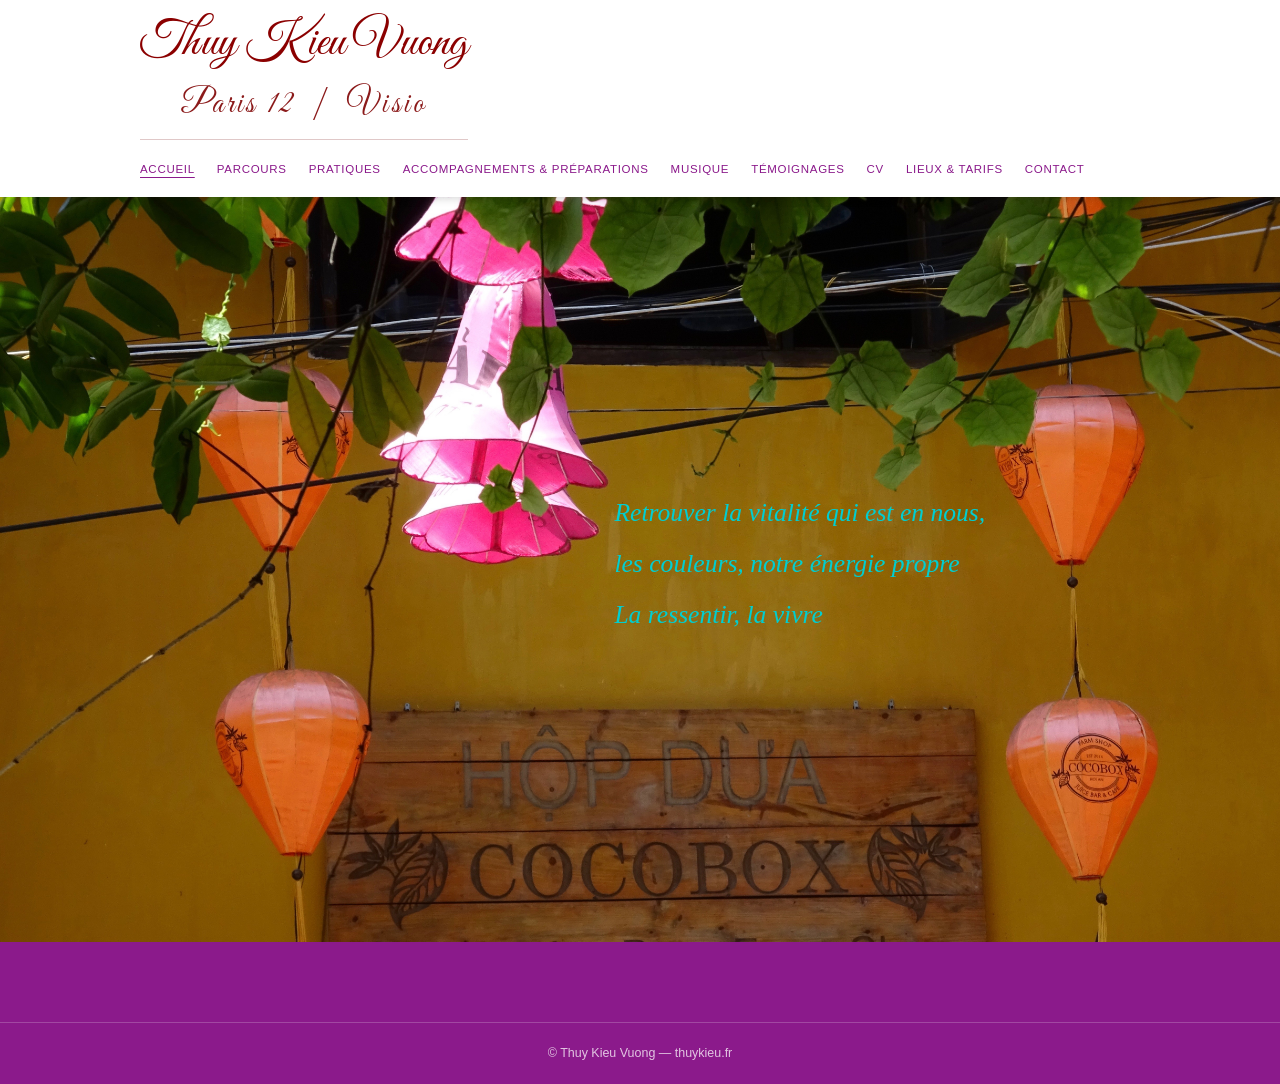
<file: index.html>
<!DOCTYPE html>
<html lang="fr">
<head>
  <meta charset="UTF-8" />
  <meta name="viewport" content="width=device-width, initial-scale=1.0" />
  <title>Thuy Kieu Vuong — Sophrologue &amp; Musicienne</title>
  <meta name="description" content="Sophrologue certifiée et musicienne à Paris. Séances de sophrologie, hypnose et EMDR pour stress, sommeil, accompagnement cancer, grossesse et préparation aux concours.">
  <link rel="canonical" href="https://www.thuykieu.fr/">
  <link href="https://fonts.googleapis.com/css2?family=Great+Vibes&display=swap" rel="stylesheet">
  <link rel="stylesheet" href="css/style.css" />
  <script defer src="https://cloud.umami.is/script.js" data-website-id="dc421e7c-0b84-46a2-97f5-899939e22b18"></script>
</head>
<body>

  <header>
    <div class="header-inner">
      <div>
        <div class="logo">
          <a href="index.html">
            <span class="logo-text">Thuy Kieu Vuong</span>
          </a>
          <p class="logo-localisation">Paris 12 &nbsp;|&nbsp; Visio</p>
        </div>
        <button class="nav-toggle" aria-label="Menu" aria-expanded="false">&#9776;</button>
      </div>
      <nav>
        <ul class="nav-list">
          <li><a href="index.html" class="active">Accueil</a></li>
          <li><a href="parcours.html">Parcours</a></li>
          <li><a href="pratiques.html">Pratiques</a></li>
          <li><a href="accompagnements.html">Accompagnements &amp; Préparations</a></li>
          <li><a href="musique.html">Musique</a></li>
          <li><a href="temoignages.html">Témoignages</a></li>
          <li><a href="cv.html">CV</a></li>
          <li><a href="lieux-tarifs.html">Lieux &amp; Tarifs</a></li>
          <li><a href="contact.html">Contact</a></li>
        </ul>
      </nav>
    </div>
  </header>

  <div class="hero-accueil">
    <img src="images/wp-content-uploads-2018-08-DSC00700.jpg" alt="Lanternes">
    <div class="hero-accueil-text">
      <p>Retrouver la vitalité qui est en nous,<br>les couleurs, notre énergie propre</p>
      <p>La ressentir, la vivre</p>
    </div>
  </div>

  <main></main>

  <footer>
    <p>© Thuy Kieu Vuong — thuykieu.fr</p>
  </footer>

  <script src="js/main.js"></script>
</body>
</html>
</file>
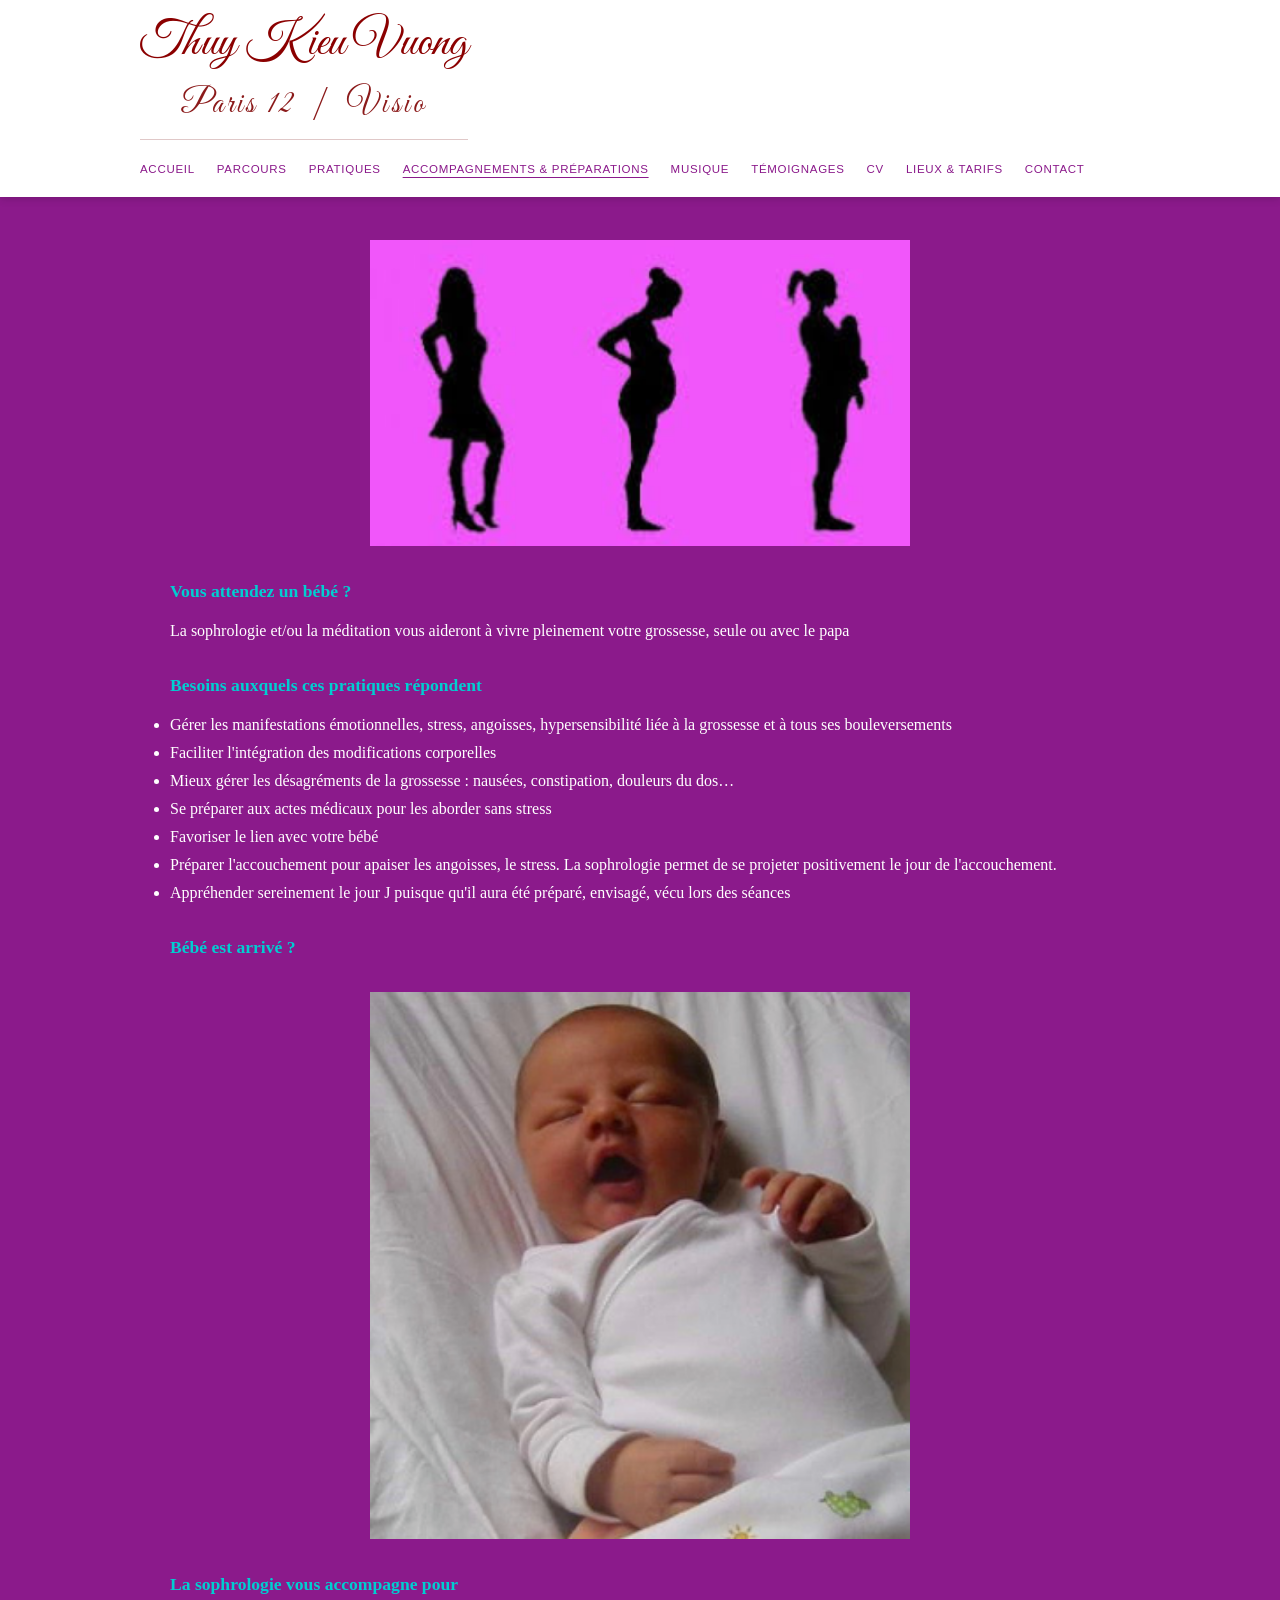
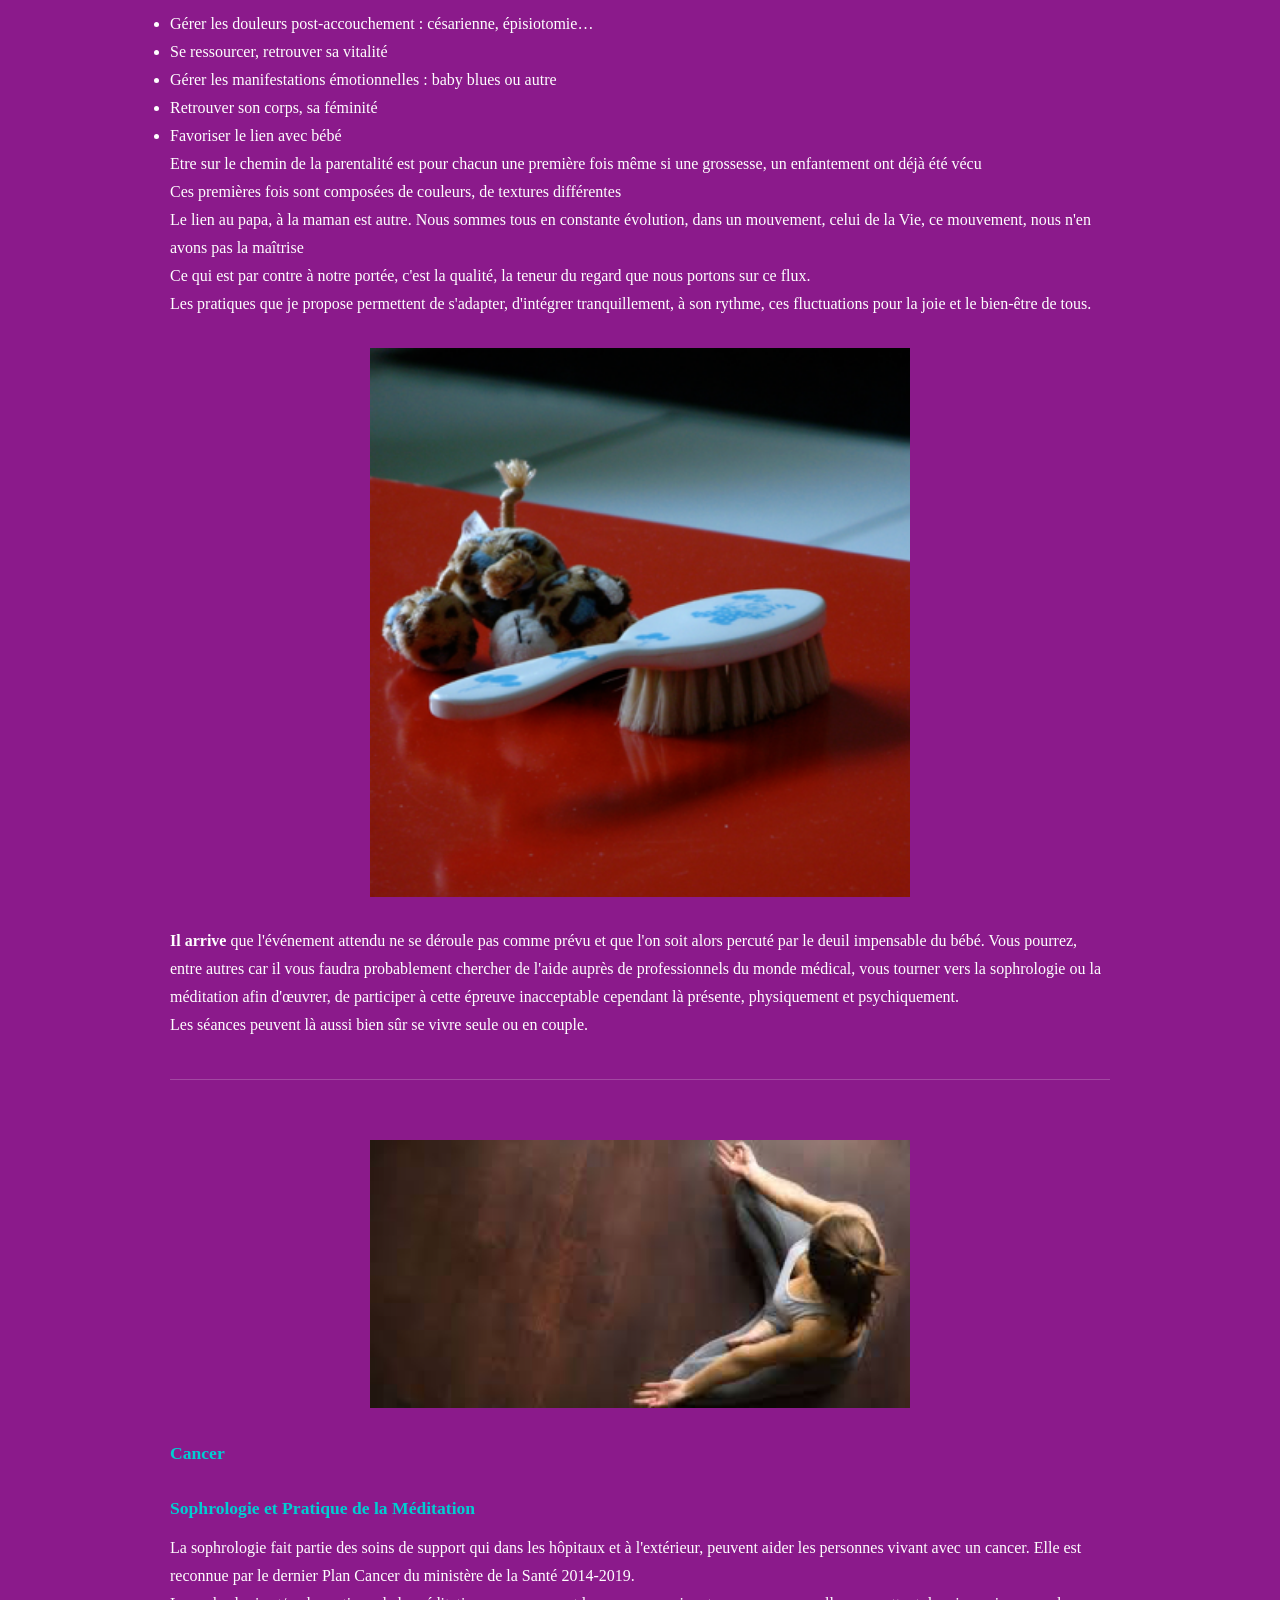
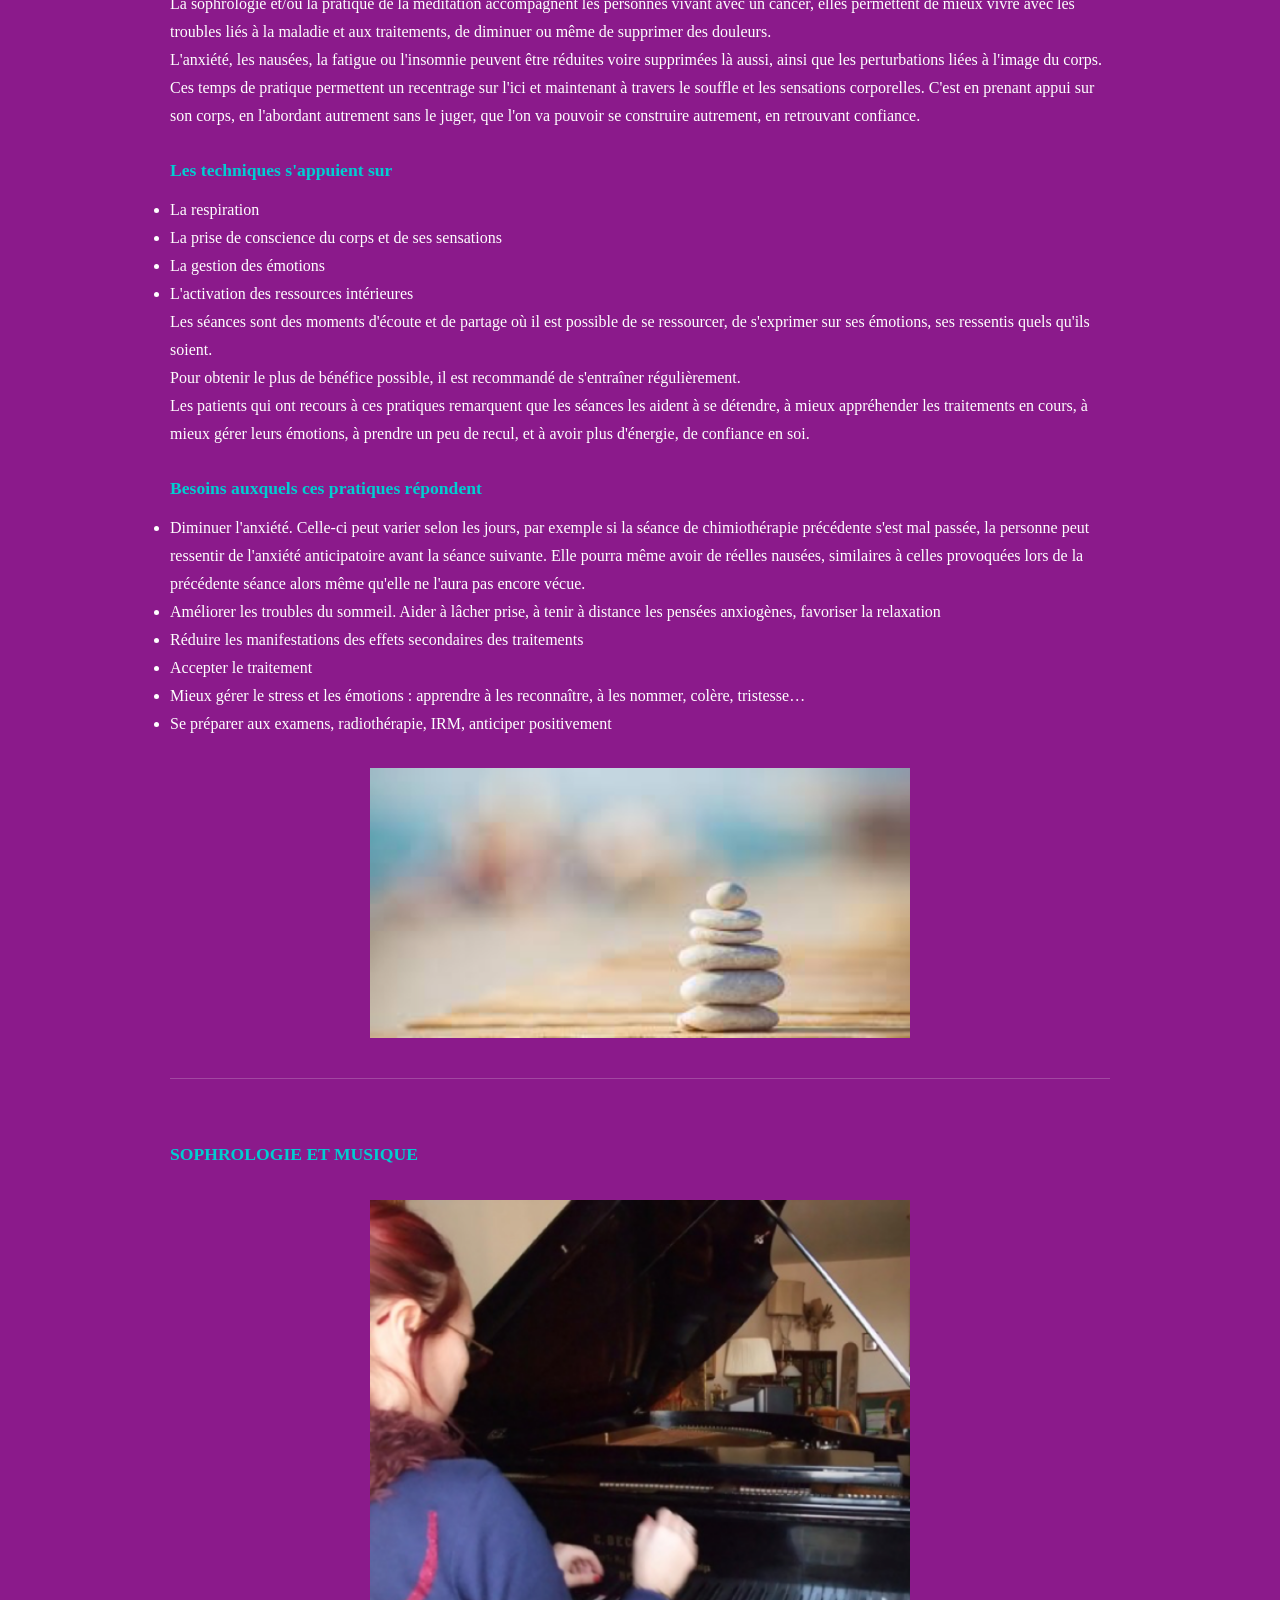
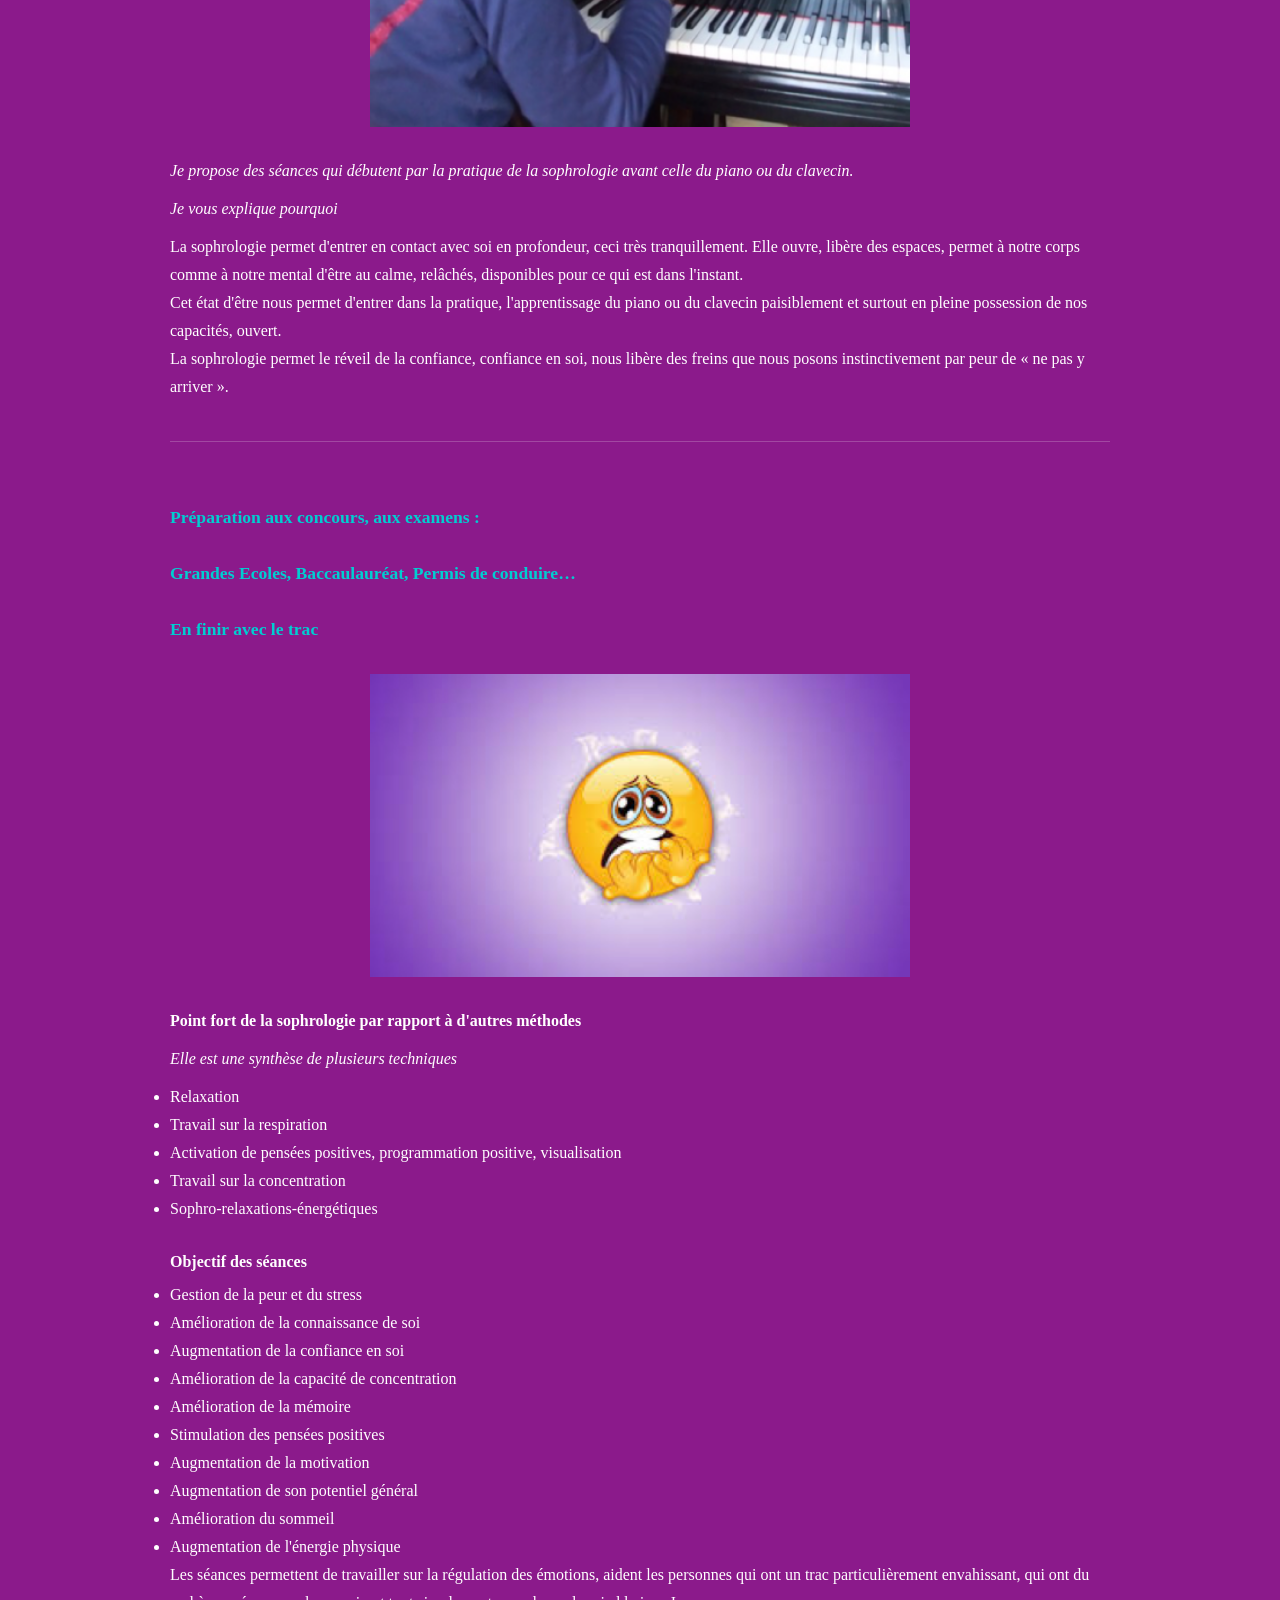
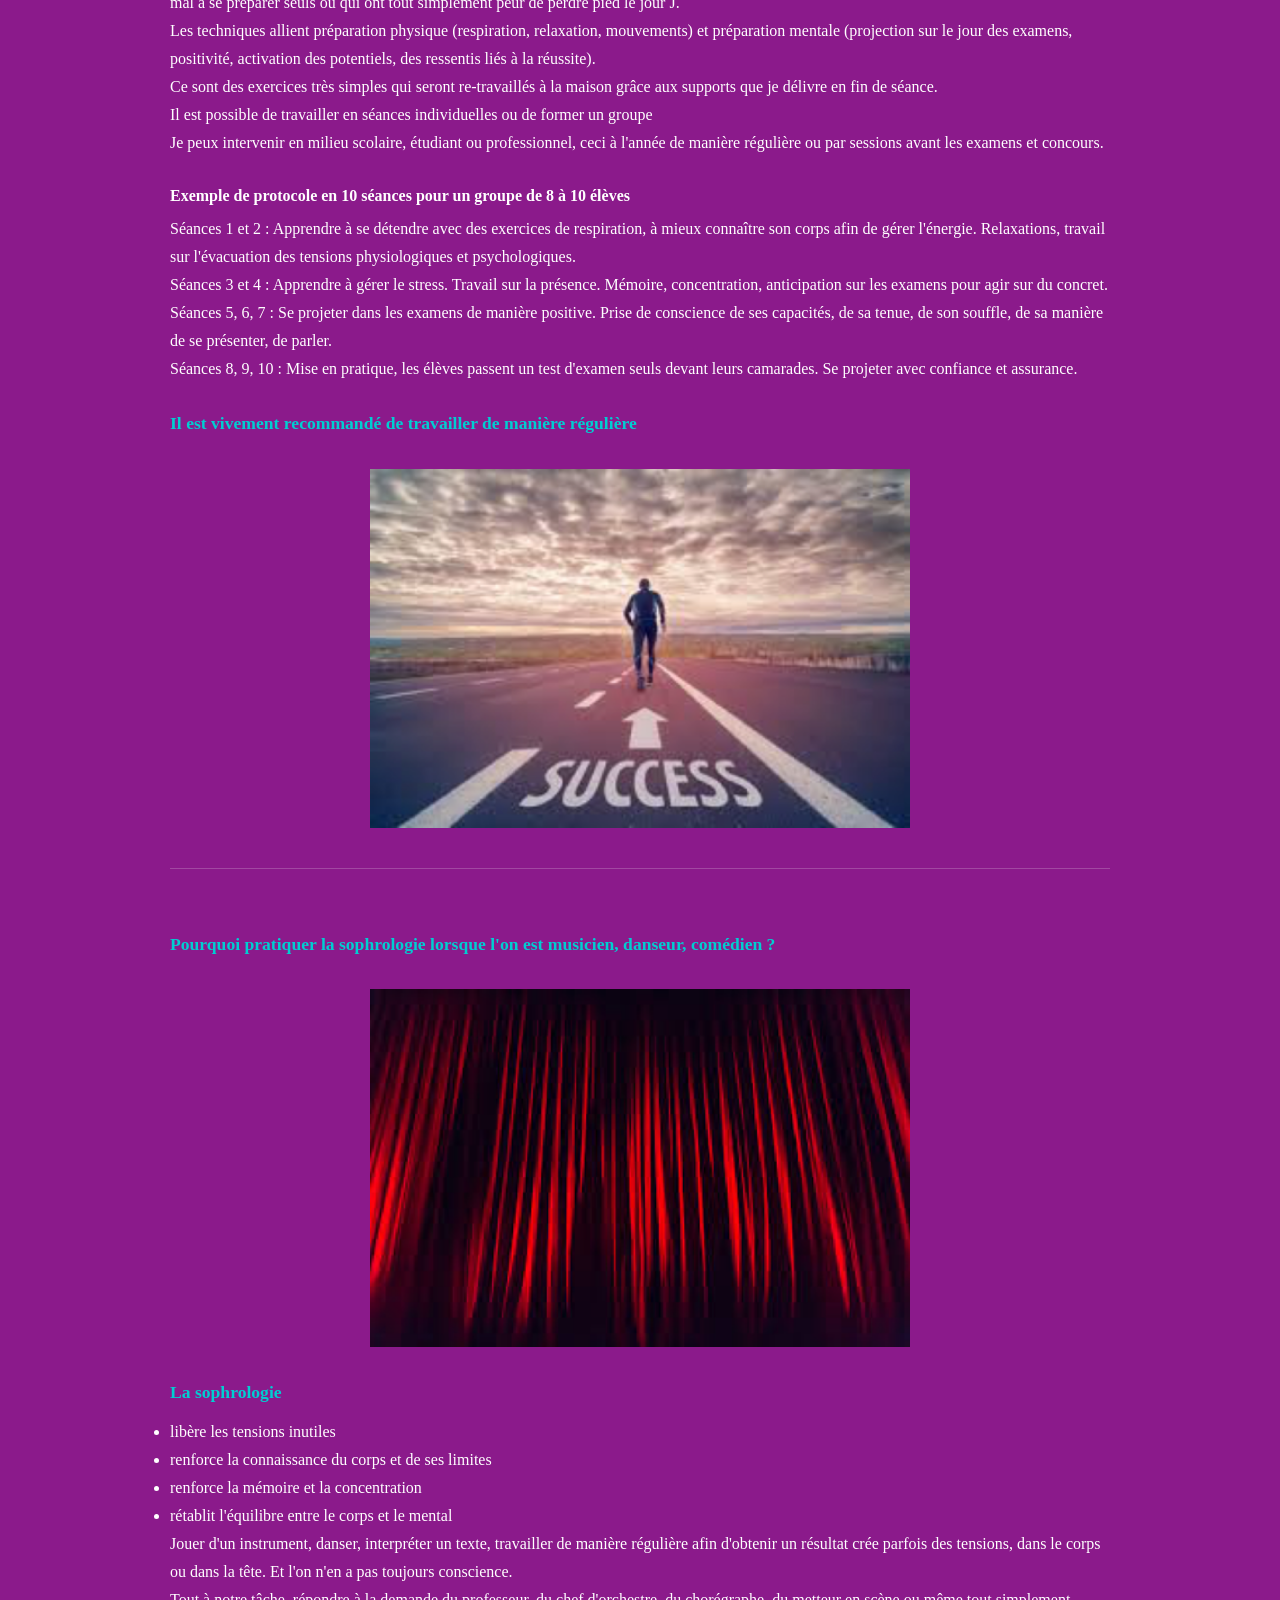
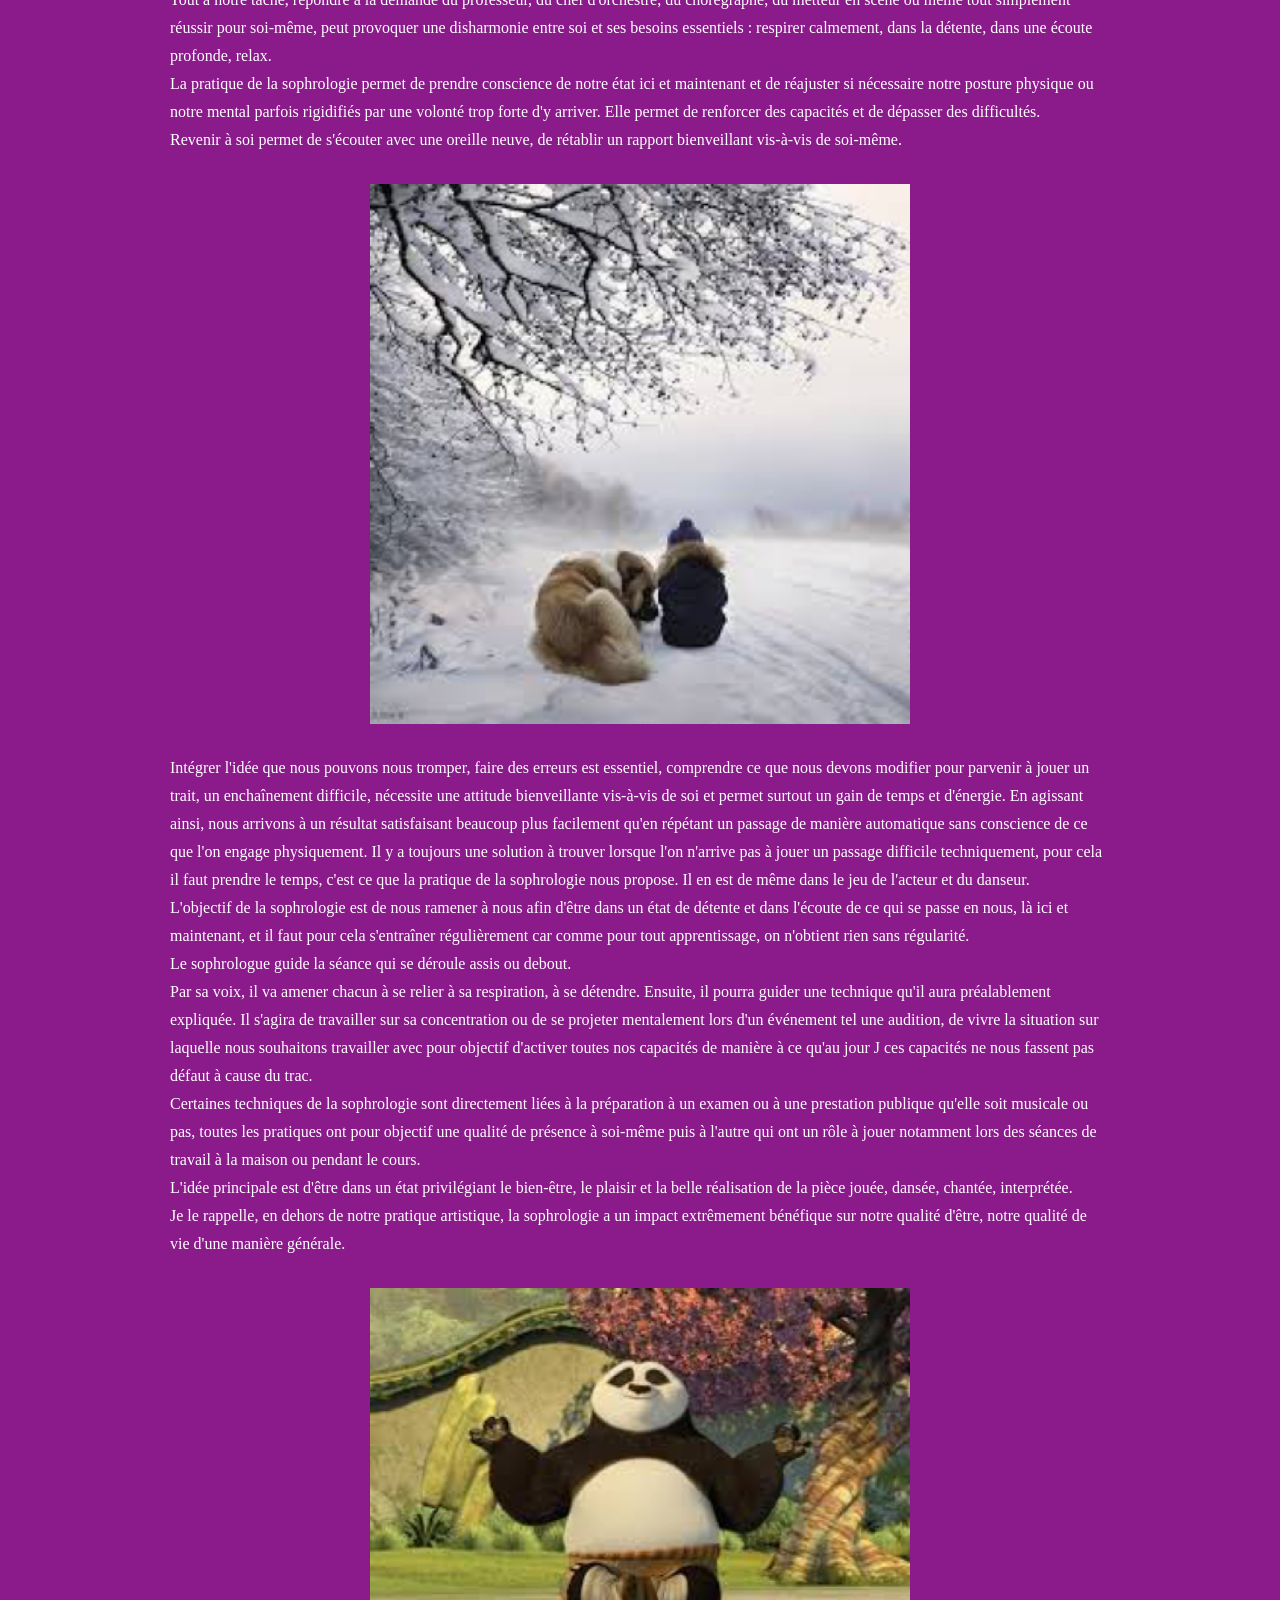
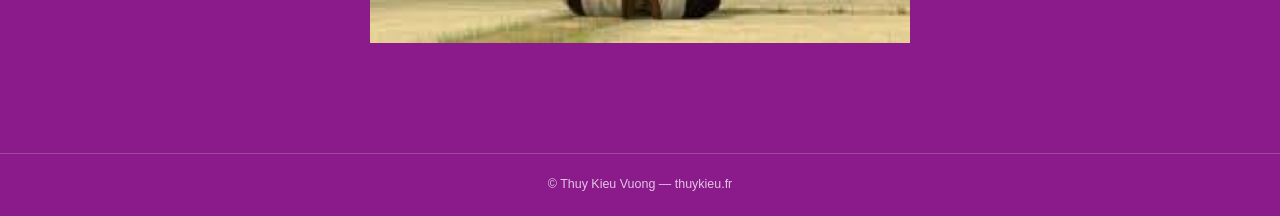
<file: accompagnements.html>
<!DOCTYPE html>
<html lang="fr">
<head>
  <meta charset="UTF-8" />
  <meta name="viewport" content="width=device-width, initial-scale=1.0" />
  <title>Accompagnements &amp; Préparations — Thuy Kieu Vuong</title>
  <meta name="description" content="Accompagnements personnalisés : grossesse, cancer, sophrologie et musique, préparation aux concours, artistes. Sophrologue à Paris.">
  <link rel="canonical" href="https://www.thuykieu.fr/accompagnements.html">
  <link href="https://fonts.googleapis.com/css2?family=Great+Vibes&display=swap" rel="stylesheet">
  <link rel="stylesheet" href="css/style.css" />
  <script defer src="https://cloud.umami.is/script.js" data-website-id="dc421e7c-0b84-46a2-97f5-899939e22b18"></script>
</head>
<body>

  <header>
    <div class="header-inner">
      <div>
        <div class="logo">
          <a href="index.html">
            <span class="logo-text">Thuy Kieu Vuong</span>
          </a>
          <p class="logo-localisation">Paris 12 &nbsp;|&nbsp; Visio</p>
        </div>
        <button class="nav-toggle" aria-label="Menu" aria-expanded="false">&#9776;</button>
      </div>
      <nav>
        <ul class="nav-list">
          <li><a href="index.html">Accueil</a></li>
          <li><a href="parcours.html">Parcours</a></li>
          <li><a href="pratiques.html">Pratiques</a></li>
          <li><a href="accompagnements.html" class="active">Accompagnements &amp; Préparations</a></li>
          <li><a href="musique.html">Musique</a></li>
          <li><a href="temoignages.html">Témoignages</a></li>
          <li><a href="cv.html">CV</a></li>
          <li><a href="lieux-tarifs.html">Lieux &amp; Tarifs</a></li>
          <li><a href="contact.html">Contact</a></li>
        </ul>
      </nav>
    </div>
  </header>

  <main class="page-content">

    <!-- GROSSESSE -->
    <section>
      <img class="img-centree" src="images/ebf0e6a583b6e6409e6f7f2fc5e616d9_480x272_fit.png" alt="Grossesse">

      <p class="titre-section">Vous attendez un bébé ?</p>
      <p>La sophrologie et/ou la méditation vous aideront à vivre pleinement votre grossesse, seule ou avec le papa</p>

      <p class="titre-section">Besoins auxquels ces pratiques répondent</p>
      <ul>
        <li>Gérer les manifestations émotionnelles, stress, angoisses, hypersensibilité liée à la grossesse et à tous ses bouleversements</li>
        <li>Faciliter l'intégration des modifications corporelles</li>
        <li>Mieux gérer les désagréments de la grossesse : nausées, constipation, douleurs du dos…</li>
        <li>Se préparer aux actes médicaux pour les aborder sans stress</li>
        <li>Favoriser le lien avec votre bébé</li>
        <li>Préparer l'accouchement pour apaiser les angoisses, le stress. La sophrologie permet de se projeter positivement le jour de l'accouchement.</li>
        <li>Appréhender sereinement le jour J puisque qu'il aura été préparé, envisagé, vécu lors des séances</li>
      </ul>

      <p class="titre-section">Bébé est arrivé ?</p>

      <img class="img-centree" src="images/ff07759cbcdb68168a93581e0c530e01_fit.png" alt="Bébé">

      <p class="titre-section">La sophrologie vous accompagne pour</p>
      <ul>
        <li>Gérer les douleurs post-accouchement : césarienne, épisiotomie…</li>
        <li>Se ressourcer, retrouver sa vitalité</li>
        <li>Gérer les manifestations émotionnelles : baby blues ou autre</li>
        <li>Retrouver son corps, sa féminité</li>
        <li>Favoriser le lien avec bébé</li>
      </ul>

      <p>Etre sur le chemin de la parentalité est pour chacun une première fois même si une grossesse, un enfantement ont déjà été vécu</p>
      <p>Ces premières fois sont composées de couleurs, de textures différentes</p>
      <p>Le lien au papa, à la maman est autre. Nous sommes tous en constante évolution, dans un mouvement, celui de la Vie, ce mouvement, nous n'en avons pas la maîtrise</p>
      <p>Ce qui est par contre à notre portée, c'est la qualité, la teneur du regard que nous portons sur ce flux.</p>
      <p>Les pratiques que je propose permettent de s'adapter, d'intégrer tranquillement, à son rythme, ces fluctuations pour la joie et le bien-être de tous.</p>

      <img class="img-centree" src="images/fb612e27c70e865fa73a30ca8e2105c5_fit.png" alt="">

      <p><strong>Il arrive</strong> que l'événement attendu ne se déroule pas comme prévu et que l'on soit alors percuté par le deuil impensable du bébé. Vous pourrez, entre autres car il vous faudra probablement chercher de l'aide auprès de professionnels du monde médical, vous tourner vers la sophrologie ou la méditation afin d'œuvrer, de participer à cette épreuve inacceptable cependant là présente, physiquement et psychiquement.</p>
      <p>Les séances peuvent là aussi bien sûr se vivre seule ou en couple.</p>

      <hr>
    </section>

    <!-- CANCER -->
    <section>
      <img class="img-centree" src="images/08b18245ff63c61b9ce0b49dae42c927_fit.png" alt="Cancer">

      <p class="titre-section">Cancer</p>
      <p class="titre-section">Sophrologie et Pratique de la Méditation</p>

      <p>La sophrologie fait partie des soins de support qui dans les hôpitaux et à l'extérieur, peuvent aider les personnes vivant avec un cancer. Elle est reconnue par le dernier Plan Cancer du ministère de la Santé 2014-2019.</p>
      <p>La sophrologie et/ou la pratique de la méditation accompagnent les personnes vivant avec un cancer, elles permettent de mieux vivre avec les troubles liés à la maladie et aux traitements, de diminuer ou même de supprimer des douleurs.</p>
      <p>L'anxiété, les nausées, la fatigue ou l'insomnie peuvent être réduites voire supprimées là aussi, ainsi que les perturbations liées à l'image du corps.</p>
      <p>Ces temps de pratique permettent un recentrage sur l'ici et maintenant à travers le souffle et les sensations corporelles. C'est en prenant appui sur son corps, en l'abordant autrement sans le juger, que l'on va pouvoir se construire autrement, en retrouvant confiance.</p>

      <p class="titre-section">Les techniques s'appuient sur</p>
      <ul>
        <li>La respiration</li>
        <li>La prise de conscience du corps et de ses sensations</li>
        <li>La gestion des émotions</li>
        <li>L'activation des ressources intérieures</li>
      </ul>

      <p>Les séances sont des moments d'écoute et de partage où il est possible de se ressourcer, de s'exprimer sur ses émotions, ses ressentis quels qu'ils soient.</p>
      <p>Pour obtenir le plus de bénéfice possible, il est recommandé de s'entraîner régulièrement.</p>
      <p>Les patients qui ont recours à ces pratiques remarquent que les séances les aident à se détendre, à mieux appréhender les traitements en cours, à mieux gérer leurs émotions, à prendre un peu de recul, et à avoir plus d'énergie, de confiance en soi.</p>

      <p class="titre-section">Besoins auxquels ces pratiques répondent</p>
      <ul>
        <li>Diminuer l'anxiété. Celle-ci peut varier selon les jours, par exemple si la séance de chimiothérapie précédente s'est mal passée, la personne peut ressentir de l'anxiété anticipatoire avant la séance suivante. Elle pourra même avoir de réelles nausées, similaires à celles provoquées lors de la précédente séance alors même qu'elle ne l'aura pas encore vécue.</li>
        <li>Améliorer les troubles du sommeil. Aider à lâcher prise, à tenir à distance les pensées anxiogènes, favoriser la relaxation</li>
        <li>Réduire les manifestations des effets secondaires des traitements</li>
        <li>Accepter le traitement</li>
        <li>Mieux gérer le stress et les émotions : apprendre à les reconnaître, à les nommer, colère, tristesse…</li>
        <li>Se préparer aux examens, radiothérapie, IRM, anticiper positivement</li>
      </ul>

      <img class="img-centree" src="images/234494d0b916ee8520e523f9b602e72b_576x288_fit.png" alt="">
      <hr>
    </section>

    <!-- SOPHROLOGIE ET MUSIQUE -->
    <section>
      <p class="titre-section">SOPHROLOGIE ET MUSIQUE</p>

      <img class="img-centree" src="images/d2644792e13321b7ab9b608cfa0b77e0_480x468_fit.png" alt="Musique">

      <p class="texte-italic">Je propose des séances qui débutent par la pratique de la sophrologie avant celle du piano ou du clavecin.</p>
      <p class="texte-italic">Je vous explique pourquoi</p>

      <p>La sophrologie permet d'entrer en contact avec soi en profondeur, ceci très tranquillement. Elle ouvre, libère des espaces, permet à notre corps comme à notre mental d'être au calme, relâchés, disponibles pour ce qui est dans l'instant.</p>
      <p>Cet état d'être nous permet d'entrer dans la pratique, l'apprentissage du piano ou du clavecin paisiblement et surtout en pleine possession de nos capacités, ouvert.</p>
      <p>La sophrologie permet le réveil de la confiance, confiance en soi, nous libère des freins que nous posons instinctivement par peur de « ne pas y arriver ».</p>
      <hr>
    </section>

    <!-- CONCOURS ET EXAMENS -->
    <section>
      <p class="titre-section">Préparation aux concours, aux examens :</p>
      <p class="titre-section">Grandes Ecoles, Baccaulauréat, Permis de conduire…</p>
      <p class="titre-section">En finir avec le trac</p>

      <img class="img-centree" src="images/1869a90a955af532508ee39b4d5958c5_fit.png" alt="Examens">

      <p class="label-section">Point fort de la sophrologie par rapport à d'autres méthodes</p>
      <p class="texte-italic">Elle est une synthèse de plusieurs techniques</p>
      <ul>
        <li>Relaxation</li>
        <li>Travail sur la respiration</li>
        <li>Activation de pensées positives, programmation positive, visualisation</li>
        <li>Travail sur la concentration</li>
        <li>Sophro-relaxations-énergétiques</li>
      </ul>

      <p class="label-section">Objectif des séances</p>
      <ul>
        <li>Gestion de la peur et du stress</li>
        <li>Amélioration de la connaissance de soi</li>
        <li>Augmentation de la confiance en soi</li>
        <li>Amélioration de la capacité de concentration</li>
        <li>Amélioration de la mémoire</li>
        <li>Stimulation des pensées positives</li>
        <li>Augmentation de la motivation</li>
        <li>Augmentation de son potentiel général</li>
        <li>Amélioration du sommeil</li>
        <li>Augmentation de l'énergie physique</li>
      </ul>

      <p>Les séances permettent de travailler sur la régulation des émotions, aident les personnes qui ont un trac particulièrement envahissant, qui ont du mal à se préparer seuls ou qui ont tout simplement peur de perdre pied le jour J.</p>
      <p>Les techniques allient préparation physique (respiration, relaxation, mouvements) et préparation mentale (projection sur le jour des examens, positivité, activation des potentiels, des ressentis liés à la réussite).</p>
      <p>Ce sont des exercices très simples qui seront re-travaillés à la maison grâce aux supports que je délivre en fin de séance.</p>
      <p>Il est possible de travailler en séances individuelles ou de former un groupe</p>
      <p>Je peux intervenir en milieu scolaire, étudiant ou professionnel, ceci à l'année de manière régulière ou par sessions avant les examens et concours.</p>

      <p class="label-section">Exemple de protocole en 10 séances pour un groupe de 8 à 10 élèves</p>
      <p>Séances 1 et 2 : Apprendre à se détendre avec des exercices de respiration, à mieux connaître son corps afin de gérer l'énergie. Relaxations, travail sur l'évacuation des tensions physiologiques et psychologiques.</p>
      <p>Séances 3 et 4 : Apprendre à gérer le stress. Travail sur la présence. Mémoire, concentration, anticipation sur les examens pour agir sur du concret.</p>
      <p>Séances 5, 6, 7 : Se projeter dans les examens de manière positive. Prise de conscience de ses capacités, de sa tenue, de son souffle, de sa manière de se présenter, de parler.</p>
      <p>Séances 8, 9, 10 : Mise en pratique, les élèves passent un test d'examen seuls devant leurs camarades. Se projeter avec confiance et assurance.</p>
      <p class="titre-section">Il est vivement recommandé de travailler de manière régulière</p>

      <img class="img-centree" src="images/c1d642ef80a313541e4a615575c4f3c4_480x320_fit.png" alt="">
      <hr>
    </section>

    <!-- MUSICIENS DANSEURS COMEDIENS -->
    <section>
      <p class="titre-section">Pourquoi pratiquer la sophrologie lorsque l'on est musicien, danseur, comédien ?</p>

      <img class="img-centree" src="images/01b03bbf63634cb844ebfac738fa5df5_fit.png" alt="">

      <p class="titre-section">La sophrologie</p>
      <ul>
        <li>libère les tensions inutiles</li>
        <li>renforce la connaissance du corps et de ses limites</li>
        <li>renforce la mémoire et la concentration</li>
        <li>rétablit l'équilibre entre le corps et le mental</li>
      </ul>

      <p>Jouer d'un instrument, danser, interpréter un texte, travailler de manière régulière afin d'obtenir un résultat crée parfois des tensions, dans le corps ou dans la tête. Et l'on n'en a pas toujours conscience.</p>
      <p>Tout à notre tâche, répondre à la demande du professeur, du chef d'orchestre, du chorégraphe, du metteur en scène ou même tout simplement réussir pour soi-même, peut provoquer une disharmonie entre soi et ses besoins essentiels : respirer calmement, dans la détente, dans une écoute profonde, relax.</p>
      <p>La pratique de la sophrologie permet de prendre conscience de notre état ici et maintenant et de réajuster si nécessaire notre posture physique ou notre mental parfois rigidifiés par une volonté trop forte d'y arriver. Elle permet de renforcer des capacités et de dépasser des difficultés.</p>
      <p>Revenir à soi permet de s'écouter avec une oreille neuve, de rétablir un rapport bienveillant vis-à-vis de soi-même.</p>

      <img class="img-centree" src="images/5887993aab45223f6d7e0d875188f52a_fit.png" alt="">

      <p>Intégrer l'idée que nous pouvons nous tromper, faire des erreurs est essentiel, comprendre ce que nous devons modifier pour parvenir à jouer un trait, un enchaînement difficile, nécessite une attitude bienveillante vis-à-vis de soi et permet surtout un gain de temps et d'énergie. En agissant ainsi, nous arrivons à un résultat satisfaisant beaucoup plus facilement qu'en répétant un passage de manière automatique sans conscience de ce que l'on engage physiquement. Il y a toujours une solution à trouver lorsque l'on n'arrive pas à jouer un passage difficile techniquement, pour cela il faut prendre le temps, c'est ce que la pratique de la sophrologie nous propose. Il en est de même dans le jeu de l'acteur et du danseur.</p>
      <p>L'objectif de la sophrologie est de nous ramener à nous afin d'être dans un état de détente et dans l'écoute de ce qui se passe en nous, là ici et maintenant, et il faut pour cela s'entraîner régulièrement car comme pour tout apprentissage, on n'obtient rien sans régularité.</p>
      <p>Le sophrologue guide la séance qui se déroule assis ou debout.</p>
      <p>Par sa voix, il va amener chacun à se relier à sa respiration, à se détendre. Ensuite, il pourra guider une technique qu'il aura préalablement expliquée. Il s'agira de travailler sur sa concentration ou de se projeter mentalement lors d'un événement tel une audition, de vivre la situation sur laquelle nous souhaitons travailler avec pour objectif d'activer toutes nos capacités de manière à ce qu'au jour J ces capacités ne nous fassent pas défaut à cause du trac.</p>
      <p>Certaines techniques de la sophrologie sont directement liées à la préparation à un examen ou à une prestation publique qu'elle soit musicale ou pas, toutes les pratiques ont pour objectif une qualité de présence à soi-même puis à l'autre qui ont un rôle à jouer notamment lors des séances de travail à la maison ou pendant le cours.</p>
      <p>L'idée principale est d'être dans un état privilégiant le bien-être, le plaisir et la belle réalisation de la pièce jouée, dansée, chantée, interprétée.</p>
      <p>Je le rappelle, en dehors de notre pratique artistique, la sophrologie a un impact extrêmement bénéfique sur notre qualité d'être, notre qualité de vie d'une manière générale.</p>

      <img class="img-centree" src="images/0a9608d10a871942588114f58d87bc60_fit.png" alt="">
    </section>

  </main>

  <footer>
    <p>© Thuy Kieu Vuong — thuykieu.fr</p>
  </footer>

  <script src="js/main.js"></script>
</body>
</html>
</file>
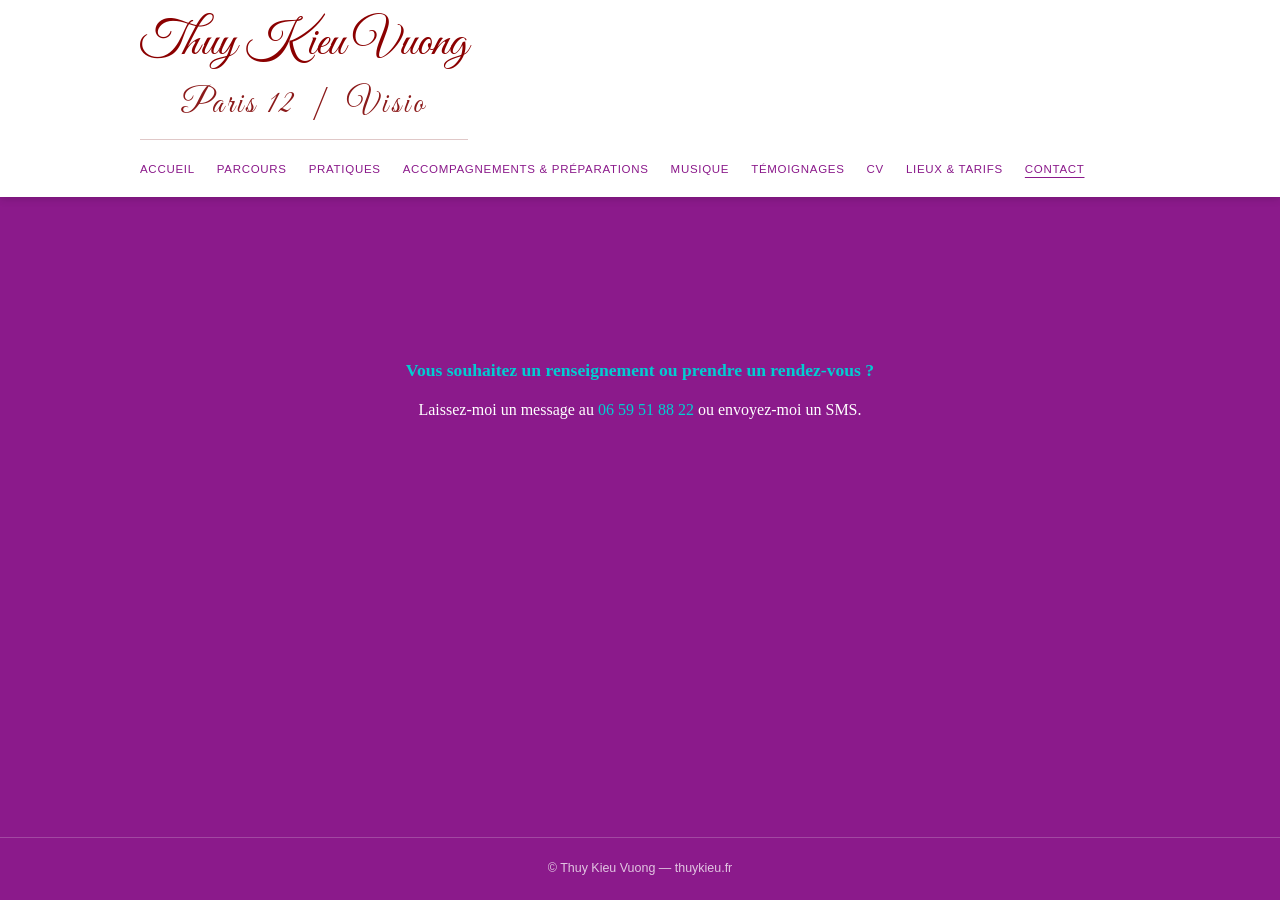
<file: contact.html>
<!DOCTYPE html>
<html lang="fr">
<head>
  <meta charset="UTF-8" />
  <meta name="viewport" content="width=device-width, initial-scale=1.0" />
  <title>Contact — Thuy Kieu Vuong</title>
  <meta name="description" content="Contactez Thuy Kieu Vuong, sophrologue à Paris. Téléphone : 06 59 51 88 22. Prise de rendez-vous pour sophrologie, hypnose ou EMDR.">
  <link rel="canonical" href="https://www.thuykieu.fr/contact.html">
  <link href="https://fonts.googleapis.com/css2?family=Great+Vibes&display=swap" rel="stylesheet">
  <link rel="stylesheet" href="css/style.css" />
  <script defer src="https://cloud.umami.is/script.js" data-website-id="dc421e7c-0b84-46a2-97f5-899939e22b18"></script>
</head>
<body>

  <header>
    <div class="header-inner">
      <div>
        <div class="logo">
          <a href="index.html">
            <span class="logo-text">Thuy Kieu Vuong</span>
          </a>
          <p class="logo-localisation">Paris 12 &nbsp;|&nbsp; Visio</p>
        </div>
        <button class="nav-toggle" aria-label="Menu" aria-expanded="false">&#9776;</button>
      </div>
      <nav>
        <ul class="nav-list">
          <li><a href="index.html">Accueil</a></li>
          <li><a href="parcours.html">Parcours</a></li>
          <li><a href="pratiques.html">Pratiques</a></li>
          <li><a href="accompagnements.html">Accompagnements &amp; Préparations</a></li>
          <li><a href="musique.html">Musique</a></li>
          <li><a href="temoignages.html">Témoignages</a></li>
          <li><a href="cv.html">CV</a></li>
          <li><a href="lieux-tarifs.html">Lieux &amp; Tarifs</a></li>
          <li><a href="contact.html" class="active">Contact</a></li>
        </ul>
      </nav>
    </div>
  </header>

  <main class="page-content">
    <div class="contact-bloc">
      <p class="titre-section">Vous souhaitez un renseignement ou prendre un rendez-vous ?</p>
      <p>Laissez-moi un message au <a href="tel:0659518822" style="color: #00CED1;">06 59 51 88 22</a> ou envoyez-moi un SMS.</p>
    </div>
  </main>

  <footer>
    <p>© Thuy Kieu Vuong — thuykieu.fr</p>
  </footer>

  <script src="js/main.js"></script>
</body>
</html>
</file>
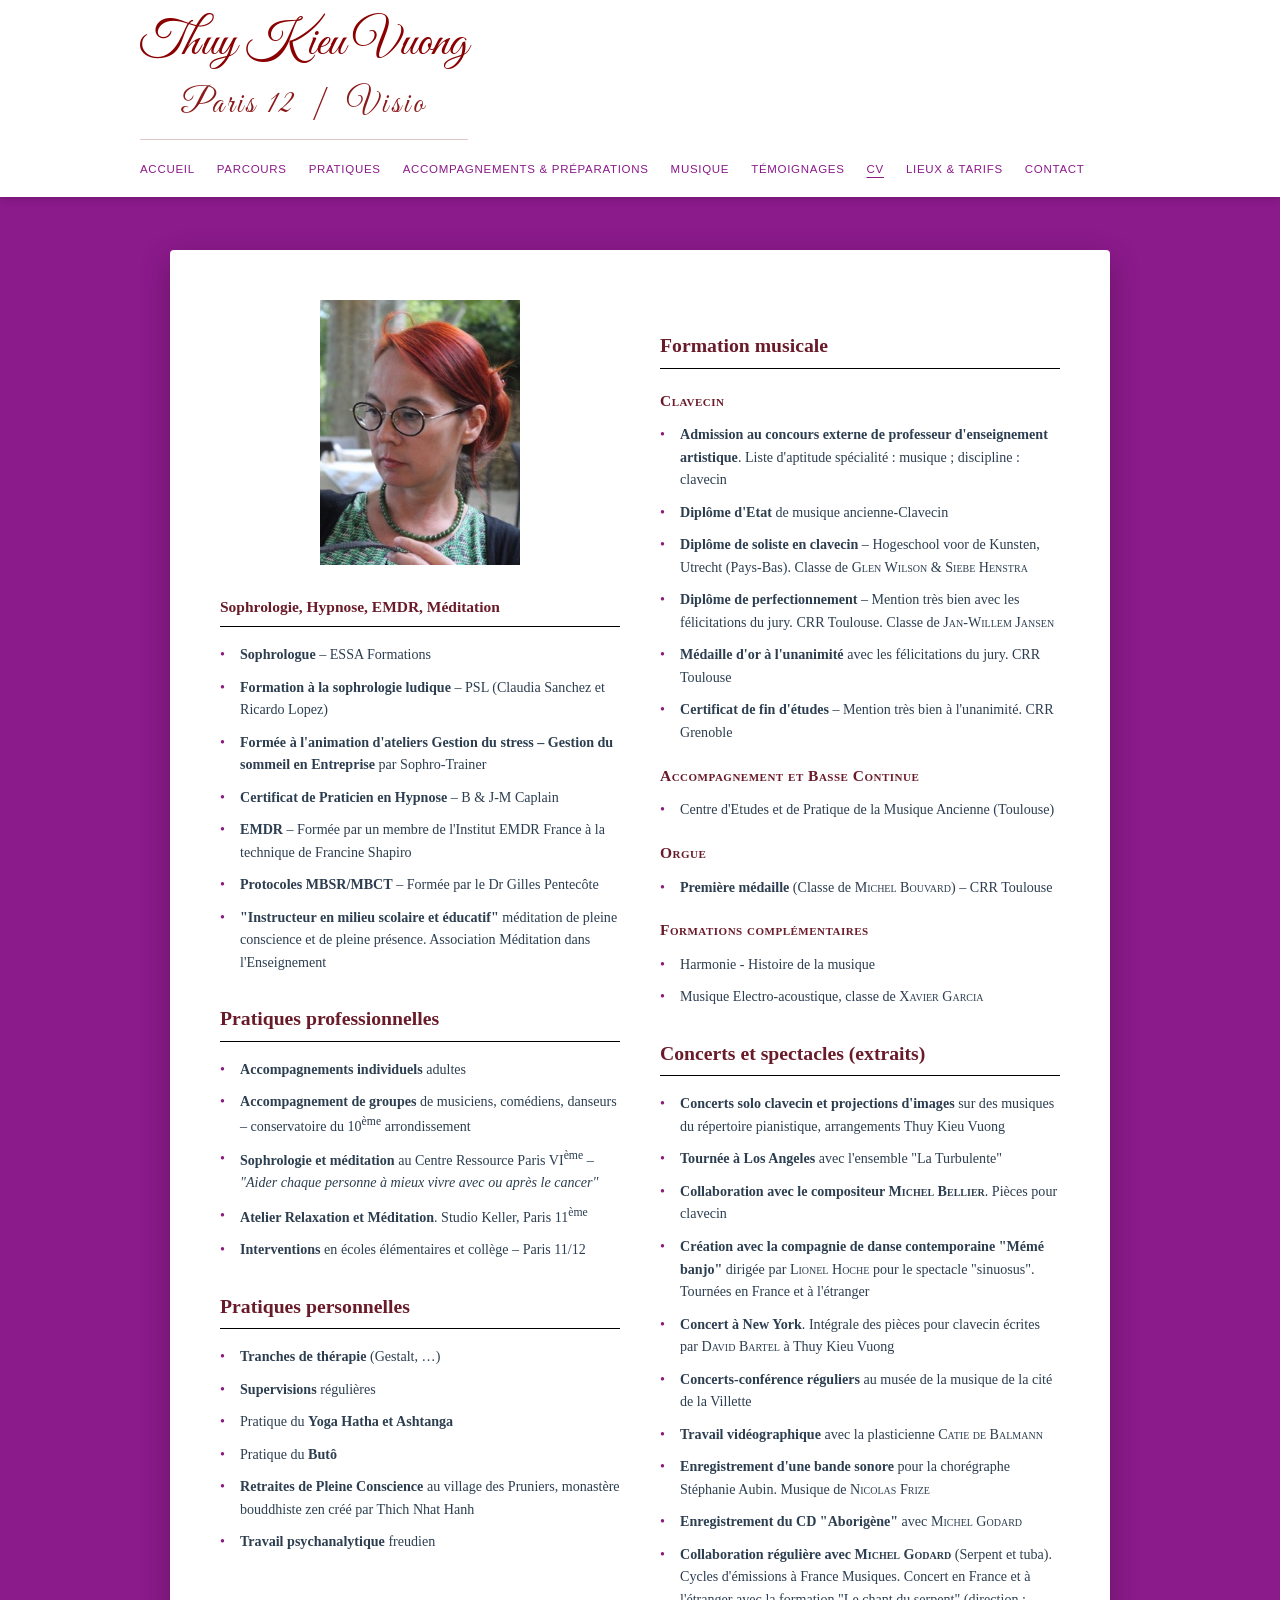
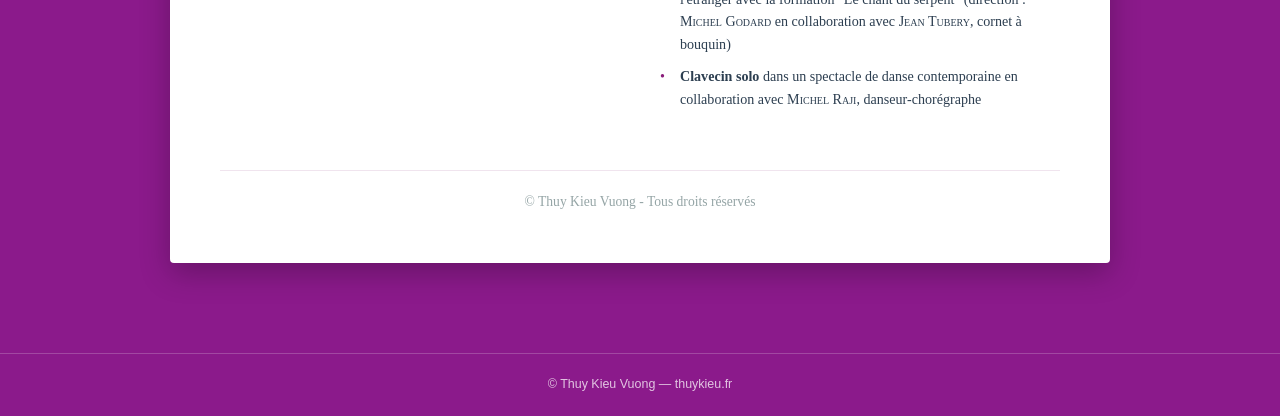
<file: cv.html>
<!DOCTYPE html>
<html lang="fr">
<head>
  <meta charset="UTF-8" />
  <meta name="viewport" content="width=device-width, initial-scale=1.0" />
  <title>CV — Thuy Kieu Vuong</title>
  <meta name="description" content="Formations, certifications et parcours professionnel de Thuy Kieu Vuong, sophrologue certifiée et pianiste basée à Paris.">
  <link rel="canonical" href="https://www.thuykieu.fr/cv.html">
  <link href="https://fonts.googleapis.com/css2?family=Great+Vibes&display=swap" rel="stylesheet">
  <link rel="stylesheet" href="css/style.css" />
  <style>
    :root {
      --cv-text: #2c3e50;
      --cv-title: #6a1b29;
      --cv-plum: #8a1c7a;
    }
    .cv-container {
      max-width: 1000px;
      margin: 40px auto;
      padding: 50px;
      background-color: #ffffff;
      border-radius: 4px;
      box-shadow: 0 10px 30px rgba(0,0,0,0.25);
      color: var(--cv-text);
      font-size: 0.88rem;
      line-height: 1.6;
    }
    .cv-header {
      text-align: center;
    }
    .sr-only {
      position: absolute;
      width: 1px;
      height: 1px;
      padding: 0;
      margin: -1px;
      overflow: hidden;
      clip: rect(0, 0, 0, 0);
      white-space: nowrap;
      border: 0;
    }
    .cv-columns {
      display: grid;
      grid-template-columns: 1fr;
      gap: 0 40px;
    }
    @media(min-width: 900px) {
      .cv-columns { grid-template-columns: 1fr 1fr; }
    }
    .cv-photo {
      display: block;
      width: 200px;
      max-width: 100%;
      height: auto;
      margin: 0 auto 10px;
    }
    .cv-container h2 {
      font-family: 'Georgia', serif;
      font-size: 1.4em;
      font-weight: 700;
      color: var(--cv-title);
      border-bottom: 1px solid #000;
      margin: 30px 0 16px;
      padding-bottom: 6px;
    }
    .cv-container h2.cv-h2-compact {
      font-size: 1.1em;
    }
    .cv-container h3 {
      font-variant: small-caps;
      font-size: 1.1em;
      font-weight: 700;
      letter-spacing: 0.5px;
      margin: 20px 0 10px;
      color: var(--cv-title);
    }
    .cv-container ul {
      list-style-type: none;
      padding-left: 0;
      margin: 0 0 10px;
    }
    .cv-container ul li {
      position: relative;
      padding-left: 20px;
      margin-bottom: 10px;
    }
    .cv-container ul li::before {
      content: "•";
      position: absolute;
      left: 0;
      color: var(--cv-plum);
    }
    @media(max-width: 600px) {
      .cv-container { padding: 25px; }
    }
    .sc { font-variant: small-caps; }
    .cv-footer {
      text-align: center;
      margin-top: 50px;
      padding-top: 20px;
      border-top: 1px solid #f0e4ee;
      font-size: 0.85rem;
      color: #95a5a6;
    }
  </style>
  <script defer src="https://cloud.umami.is/script.js" data-website-id="dc421e7c-0b84-46a2-97f5-899939e22b18"></script>
</head>
<body>

  <header>
    <div class="header-inner">
      <div>
        <div class="logo">
          <a href="index.html">
            <span class="logo-text">Thuy Kieu Vuong</span>
          </a>
          <p class="logo-localisation">Paris 12 &nbsp;|&nbsp; Visio</p>
        </div>
        <button class="nav-toggle" aria-label="Menu" aria-expanded="false">&#9776;</button>
      </div>
      <nav>
        <ul class="nav-list">
          <li><a href="index.html">Accueil</a></li>
          <li><a href="parcours.html">Parcours</a></li>
          <li><a href="pratiques.html">Pratiques</a></li>
          <li><a href="accompagnements.html">Accompagnements &amp; Préparations</a></li>
          <li><a href="musique.html">Musique</a></li>
          <li><a href="temoignages.html">Témoignages</a></li>
          <li><a href="cv.html" class="active">CV</a></li>
          <li><a href="lieux-tarifs.html">Lieux &amp; Tarifs</a></li>
          <li><a href="contact.html">Contact</a></li>
        </ul>
      </nav>
    </div>
  </header>

  <main>
    <div class="cv-container">
      <div class="cv-header">
        <h1 class="sr-only">Thuy Kieu Vuong</h1>
      </div>
      <div class="cv-columns">
        <div class="cv-col">
          <img src="images/TK_portrait_cv.jpg" alt="Portrait de Thuy Kieu Vuong" class="cv-photo" width="278" height="369">
          <h2 class="cv-h2-compact">Sophrologie, Hypnose, EMDR, Méditation</h2>
          <ul>
            <li><strong>Sophrologue</strong> – ESSA Formations</li>
            <li><strong>Formation à la sophrologie ludique</strong> – PSL (Claudia Sanchez et Ricardo Lopez)</li>
            <li><strong>Formée à l'animation d'ateliers Gestion du stress – Gestion du sommeil en Entreprise</strong> par Sophro-Trainer</li>
            <li><strong>Certificat de Praticien en Hypnose</strong> – B & J-M Caplain</li>
            <li><strong>EMDR</strong> – Formée par un membre de l'Institut EMDR France à la technique de Francine Shapiro</li>
            <li><strong>Protocoles MBSR/MBCT</strong> – Formée par le Dr Gilles Pentecôte</li>
            <li><strong>"Instructeur en milieu scolaire et éducatif"</strong> méditation de pleine conscience et de pleine présence. Association Méditation dans l'Enseignement</li>
          </ul>

          <h2>Pratiques professionnelles</h2>
          <ul>
            <li><strong>Accompagnements individuels</strong> adultes</li>
            <li><strong>Accompagnement de groupes</strong> de musiciens, comédiens, danseurs – conservatoire du 10<sup>ème</sup> arrondissement</li>
            <li><strong>Sophrologie et méditation</strong> au Centre Ressource Paris VI<sup>ème</sup> – <em>"Aider chaque personne à mieux vivre avec ou après le cancer"</em></li>
            <li><strong>Atelier Relaxation et Méditation</strong>. Studio Keller, Paris 11<sup>ème</sup></li>
            <li><strong>Interventions</strong> en écoles élémentaires et collège – Paris 11/12</li>
          </ul>

          <h2>Pratiques personnelles</h2>
          <ul>
            <li><strong>Tranches de thérapie</strong> (Gestalt, …)</li>
            <li><strong>Supervisions</strong> régulières</li>
            <li>Pratique du <strong>Yoga Hatha et Ashtanga</strong></li>
            <li>Pratique du <strong>Butô</strong></li>
            <li><strong>Retraites de Pleine Conscience</strong> au village des Pruniers, monastère bouddhiste zen créé par Thich Nhat Hanh</li>
            <li><strong>Travail psychanalytique</strong> freudien</li>
          </ul>
        </div>

        <div class="cv-col">
          <h2>Formation musicale</h2>
          <h3>Clavecin</h3>
          <ul>
            <li><strong>Admission au concours externe de professeur d'enseignement artistique</strong>. Liste d'aptitude spécialité : musique ; discipline : clavecin</li>
            <li><strong>Diplôme d'Etat</strong> de musique ancienne-Clavecin</li>
            <li><strong>Diplôme de soliste en clavecin</strong> – Hogeschool voor de Kunsten, Utrecht (Pays-Bas). Classe de <span class="sc">Glen Wilson</span> & <span class="sc">Siebe Henstra</span></li>
            <li><strong>Diplôme de perfectionnement</strong> – Mention très bien avec les félicitations du jury. CRR Toulouse. Classe de <span class="sc">Jan-Willem Jansen</span></li>
            <li><strong>Médaille d'or à l'unanimité</strong> avec les félicitations du jury. CRR Toulouse</li>
            <li><strong>Certificat de fin d'études</strong> – Mention très bien à l'unanimité. CRR Grenoble</li>
          </ul>
          <h3>Accompagnement et Basse Continue</h3>
          <ul>
            <li>Centre d'Etudes et de Pratique de la Musique Ancienne (Toulouse)</li>
          </ul>
          <h3>Orgue</h3>
          <ul>
            <li><strong>Première médaille</strong> (Classe de <span class="sc">Michel Bouvard</span>) – CRR Toulouse</li>
          </ul>
          <h3>Formations complémentaires</h3>
          <ul>
            <li>Harmonie - Histoire de la musique</li>
            <li>Musique Electro-acoustique, classe de <span class="sc">Xavier Garcia</span></li>
          </ul>

          <h2>Concerts et spectacles (extraits)</h2>
          <ul>
            <li><strong>Concerts solo clavecin et projections d'images</strong> sur des musiques du répertoire pianistique, arrangements Thuy Kieu Vuong</li>
            <li><strong>Tournée à Los Angeles</strong> avec l'ensemble "La Turbulente"</li>
            <li><strong>Collaboration avec le compositeur <span class="sc">Michel Bellier</span></strong>. Pièces pour clavecin</li>
            <li><strong>Création avec la compagnie de danse contemporaine "Mémé banjo"</strong> dirigée par <span class="sc">Lionel Hoche</span> pour le spectacle "sinuosus". Tournées en France et à l'étranger</li>
            <li><strong>Concert à New York</strong>. Intégrale des pièces pour clavecin écrites par <span class="sc">David Bartel</span> à Thuy Kieu Vuong</li>
            <li><strong>Concerts-conférence réguliers</strong> au musée de la musique de la cité de la Villette</li>
            <li><strong>Travail vidéographique</strong> avec la plasticienne <span class="sc">Catie de Balmann</span></li>
            <li><strong>Enregistrement d'une bande sonore</strong> pour la chorégraphe Stéphanie Aubin. Musique de <span class="sc">Nicolas Frize</span></li>
            <li><strong>Enregistrement du CD "Aborigène"</strong> avec <span class="sc">Michel Godard</span></li>
            <li><strong>Collaboration régulière avec <span class="sc">Michel Godard</span></strong> (Serpent et tuba). Cycles d'émissions à France Musiques. Concert en France et à l'étranger avec la formation "Le chant du serpent" (direction : <span class="sc">Michel Godard</span> en collaboration avec <span class="sc">Jean Tubery</span>, cornet à bouquin)</li>
            <li><strong>Clavecin solo</strong> dans un spectacle de danse contemporaine en collaboration avec <span class="sc">Michel Raji</span>, danseur-chorégraphe</li>
          </ul>
        </div>
      </div>
      <div class="cv-footer">
        <p>&copy; Thuy Kieu Vuong - Tous droits réservés</p>
      </div>
    </div>
  </main>

  <footer>
    <p>© Thuy Kieu Vuong — thuykieu.fr</p>
  </footer>

  <script src="js/main.js"></script>
</body>
</html>
</file>
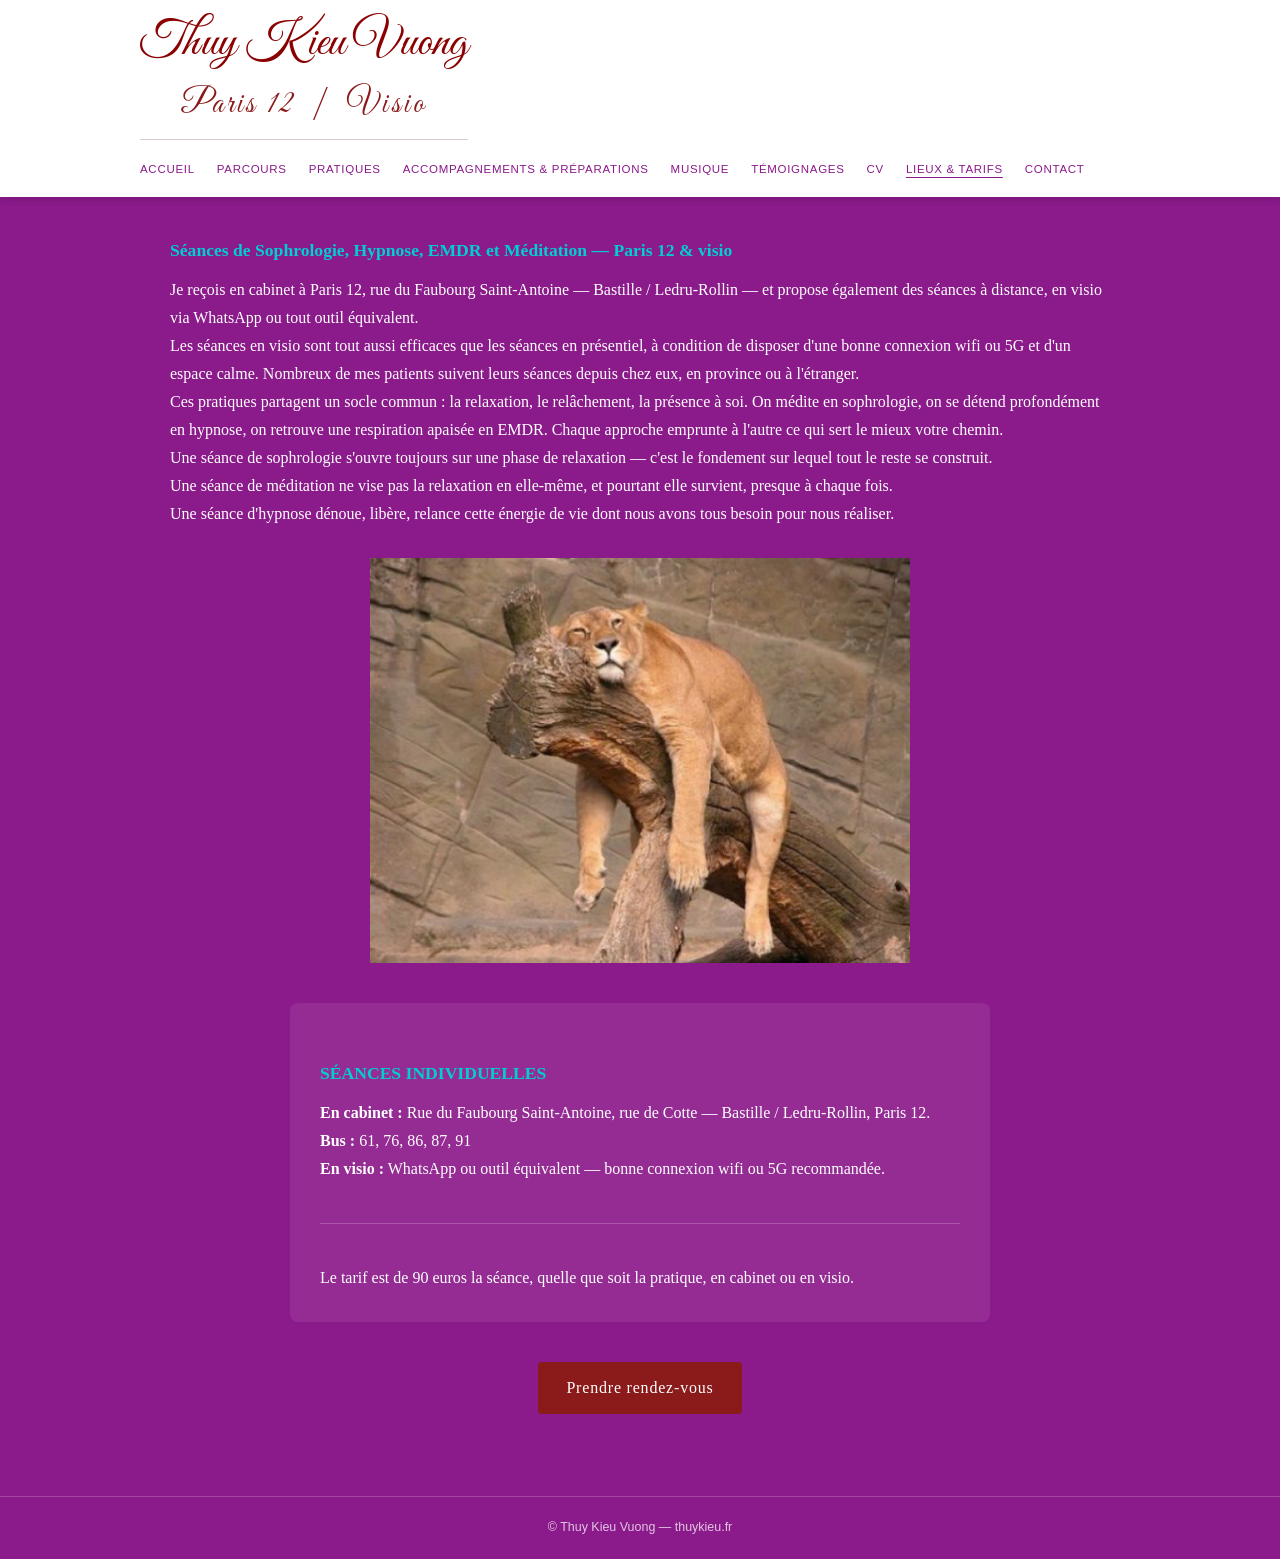
<file: lieux-tarifs.html>
<!DOCTYPE html>
<html lang="fr">
<head>
  <meta charset="UTF-8" />
  <meta name="viewport" content="width=device-width, initial-scale=1.0" />
  <title>Tarifs &amp; Lieux de consultation — Thuy Kieu Vuong, Paris 12</title>
  <meta name="description" content="Tarifs des séances de sophrologie, hypnose et EMDR avec Thuy Kieu Vuong. Cabinet à Paris 12 ou en visio. Téléphone : 06 59 51 88 22.">
  <link rel="canonical" href="https://www.thuykieu.fr/lieux-tarifs.html">
  <link href="https://fonts.googleapis.com/css2?family=Great+Vibes&display=swap" rel="stylesheet">
  <link rel="stylesheet" href="css/style.css" />
  <script defer src="https://cloud.umami.is/script.js" data-website-id="dc421e7c-0b84-46a2-97f5-899939e22b18"></script>
</head>
<body>

  <header>
    <div class="header-inner">
      <div>
        <div class="logo">
          <a href="index.html">
            <span class="logo-text">Thuy Kieu Vuong</span>
          </a>
          <p class="logo-localisation">Paris 12 &nbsp;|&nbsp; Visio</p>
        </div>
        <button class="nav-toggle" aria-label="Menu" aria-expanded="false">&#9776;</button>
      </div>
      <nav>
        <ul class="nav-list">
          <li><a href="index.html">Accueil</a></li>
          <li><a href="parcours.html">Parcours</a></li>
          <li><a href="pratiques.html">Pratiques</a></li>
          <li><a href="accompagnements.html">Accompagnements &amp; Préparations</a></li>
          <li><a href="musique.html">Musique</a></li>
          <li><a href="temoignages.html">Témoignages</a></li>
          <li><a href="cv.html">CV</a></li>
          <li><a href="lieux-tarifs.html" class="active">Lieux &amp; Tarifs</a></li>
          <li><a href="contact.html">Contact</a></li>
        </ul>
      </nav>
    </div>
  </header>

  <main class="page-content">
    <h2 class="titre-section">Séances de Sophrologie, Hypnose, EMDR et Méditation — Paris 12 &amp; visio</h2>

    <p>Je reçois en cabinet à Paris 12, rue du Faubourg Saint-Antoine — Bastille / Ledru-Rollin — et propose également des séances à distance, en visio via WhatsApp ou tout outil équivalent.</p>

    <p>Les séances en visio sont tout aussi efficaces que les séances en présentiel, à condition de disposer d'une bonne connexion wifi ou 5G et d'un espace calme. Nombreux de mes patients suivent leurs séances depuis chez eux, en province ou à l'étranger.</p>

    <p>Ces pratiques partagent un socle commun : la relaxation, le relâchement, la présence à soi. On médite en sophrologie, on se détend profondément en hypnose, on retrouve une respiration apaisée en EMDR. Chaque approche emprunte à l'autre ce qui sert le mieux votre chemin.</p>

    <p>Une séance de sophrologie s'ouvre toujours sur une phase de relaxation — c'est le fondement sur lequel tout le reste se construit.</p>

    <p>Une séance de méditation ne vise pas la relaxation en elle-même, et pourtant elle survient, presque à chaque fois.</p>

    <p>Une séance d'hypnose dénoue, libère, relance cette énergie de vie dont nous avons tous besoin pour nous réaliser.</p>

    <img class="img-centree" src="images/aa8dc23caeb04bedabe155795448bbab_576x432_fit.png" alt="Séance de sophrologie Paris 12">

    <div class="tarifs-bloc">
      <p class="titre-section">SÉANCES INDIVIDUELLES</p>
      <p><strong>En cabinet :</strong> Rue du Faubourg Saint-Antoine, rue de Cotte — Bastille / Ledru-Rollin, Paris 12.</p>
      <p><strong>Bus :</strong> 61, 76, 86, 87, 91</p>
      <p><strong>En visio :</strong> WhatsApp ou outil équivalent — bonne connexion wifi ou 5G recommandée.</p>
      <hr>
      <p>Le tarif est de 90 euros la séance, quelle que soit la pratique, en cabinet ou en visio.</p>
    </div>

    <p class="cta-bloc"><a class="btn-cta" href="contact.html">Prendre rendez-vous</a></p>
  </main>

  <footer>
    <p>© Thuy Kieu Vuong — thuykieu.fr</p>
  </footer>

  <script src="js/main.js"></script>
</body>
</html>
</file>
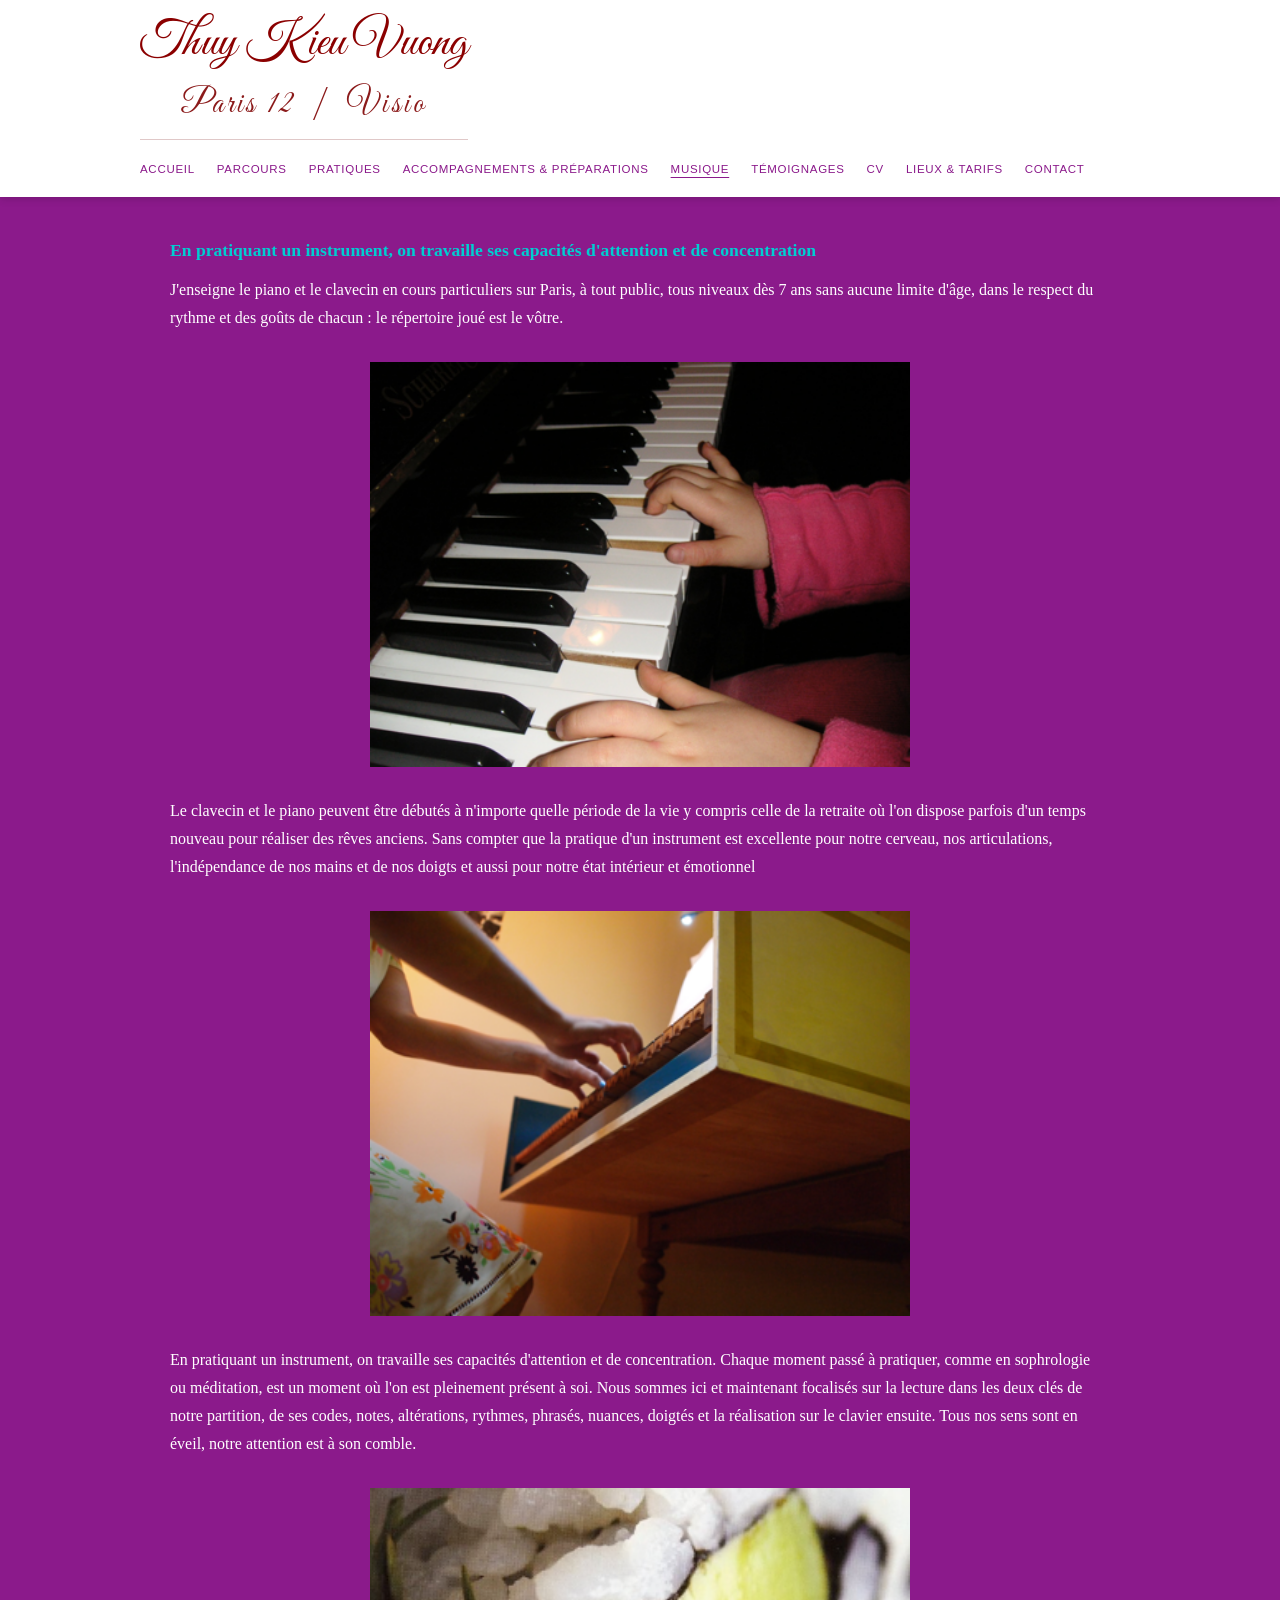
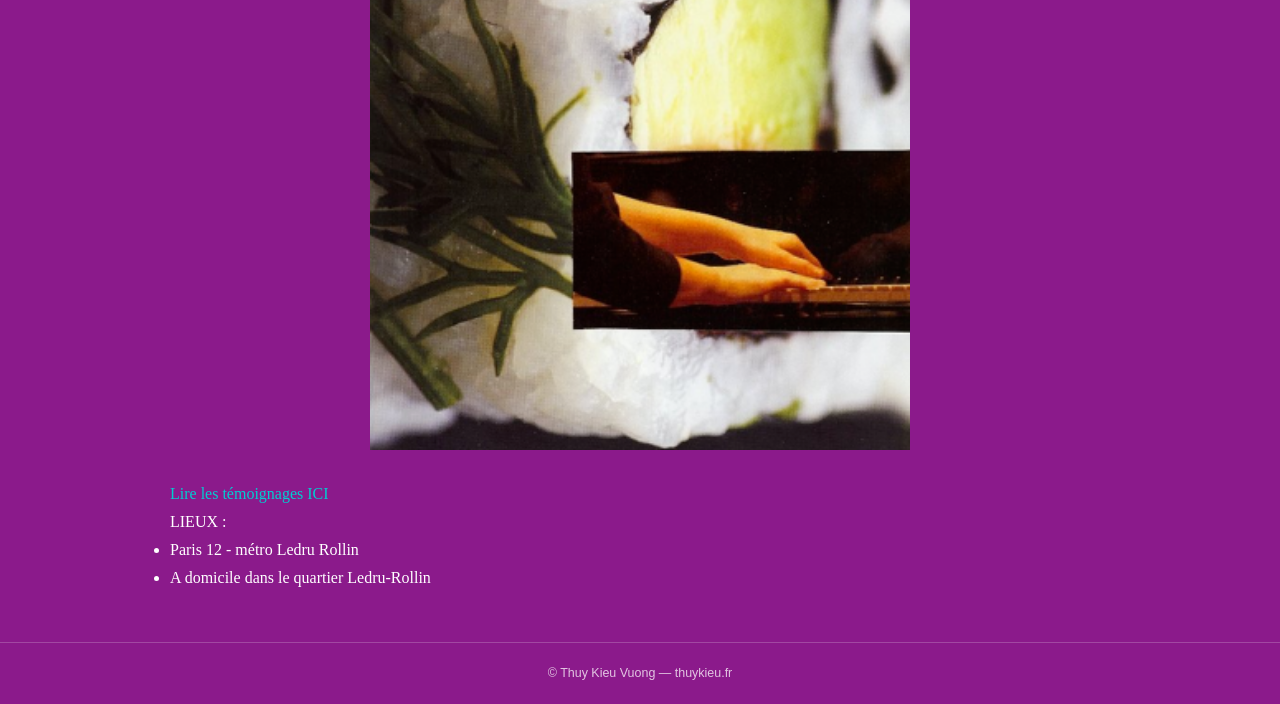
<file: musique.html>
<!DOCTYPE html>
<html lang="fr">
<head>
  <meta charset="UTF-8" />
  <meta name="viewport" content="width=device-width, initial-scale=1.0" />
  <title>Musique — Thuy Kieu Vuong</title>
  <meta name="description" content="Thuy Kieu Vuong, pianiste et sophrologue à Paris. Découvrez son univers musical et le lien entre pratique artistique et bien-être.">
  <link rel="canonical" href="https://www.thuykieu.fr/musique.html">
  <link href="https://fonts.googleapis.com/css2?family=Great+Vibes&display=swap" rel="stylesheet">
  <link rel="stylesheet" href="css/style.css" />
  <script defer src="https://cloud.umami.is/script.js" data-website-id="dc421e7c-0b84-46a2-97f5-899939e22b18"></script>
</head>
<body>

  <header>
    <div class="header-inner">
      <div>
        <div class="logo">
          <a href="index.html">
            <span class="logo-text">Thuy Kieu Vuong</span>
          </a>
          <p class="logo-localisation">Paris 12 &nbsp;|&nbsp; Visio</p>
        </div>
        <button class="nav-toggle" aria-label="Menu" aria-expanded="false">&#9776;</button>
      </div>
      <nav>
        <ul class="nav-list">
          <li><a href="index.html">Accueil</a></li>
          <li><a href="parcours.html">Parcours</a></li>
          <li><a href="pratiques.html">Pratiques</a></li>
          <li><a href="accompagnements.html">Accompagnements &amp; Préparations</a></li>
          <li><a href="musique.html" class="active">Musique</a></li>
          <li><a href="temoignages.html">Témoignages</a></li>
          <li><a href="cv.html">CV</a></li>
          <li><a href="lieux-tarifs.html">Lieux &amp; Tarifs</a></li>
          <li><a href="contact.html">Contact</a></li>
        </ul>
      </nav>
    </div>
  </header>

  <main class="page-content">

    <p class="titre-section">En pratiquant un instrument, on travaille ses capacités d'attention et de concentration</p>

    <p>J'enseigne le piano et le clavecin en cours particuliers sur Paris, à tout public, tous niveaux dès 7 ans sans aucune limite d'âge, dans le respect du rythme et des goûts de chacun : le répertoire joué est le vôtre.</p>

    <img class="img-centree" src="images/fd5c25603fcc7acee4aa1ee36fd99507_fit.png" alt="">

    <p>Le clavecin et le piano peuvent être débutés à n'importe quelle période de la vie y compris celle de la retraite où l'on dispose parfois d'un temps nouveau pour réaliser des rêves anciens. Sans compter que la pratique d'un instrument est excellente pour notre cerveau, nos articulations, l'indépendance de nos mains et de nos doigts et aussi pour notre état intérieur et émotionnel</p>

    <img class="img-centree" src="images/9850c244dba1d050a9df5877459a170e_fit.png" alt="">

    <p>En pratiquant un instrument, on travaille ses capacités d'attention et de concentration. Chaque moment passé à pratiquer, comme en sophrologie ou méditation, est un moment où l'on est pleinement présent à soi. Nous sommes ici et maintenant focalisés sur la lecture dans les deux clés de notre partition, de ses codes, notes, altérations, rythmes, phrasés, nuances, doigtés et la réalisation sur le clavier ensuite. Tous nos sens sont en éveil, notre attention est à son comble.</p>

    <img class="img-centree" src="images/5b8a0aea56d7e77dd5d8aac8a59eea5b_fit.png" alt="">

    <p><a href="temoignages.html" style="color: #00CED1;">Lire les témoignages ICI</a></p>

    <p>LIEUX :</p>
    <ul>
      <li>Paris 12 - métro Ledru Rollin</li>
      <li>A domicile dans le quartier Ledru-Rollin</li>
    </ul>

  </main>

  <footer>
    <p>© Thuy Kieu Vuong — thuykieu.fr</p>
  </footer>

  <script src="js/main.js"></script>
</body>
</html>
</file>
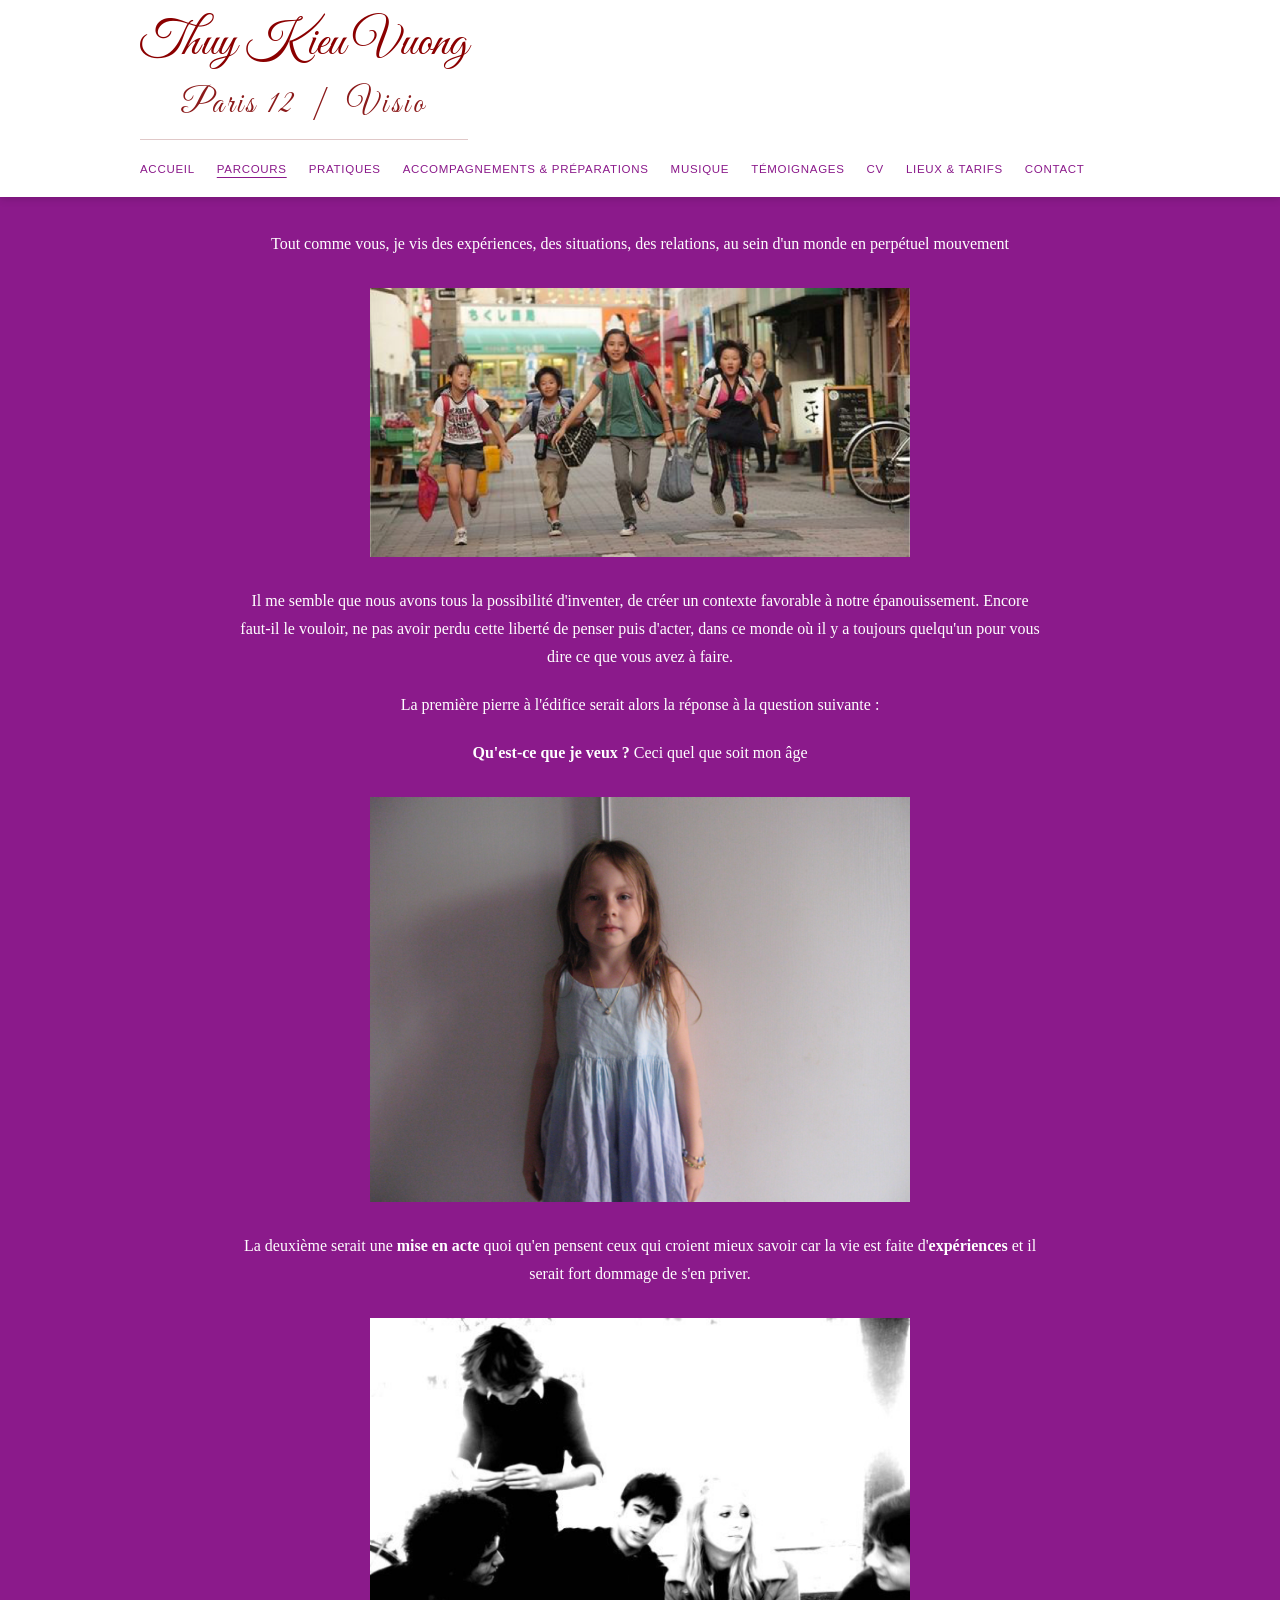
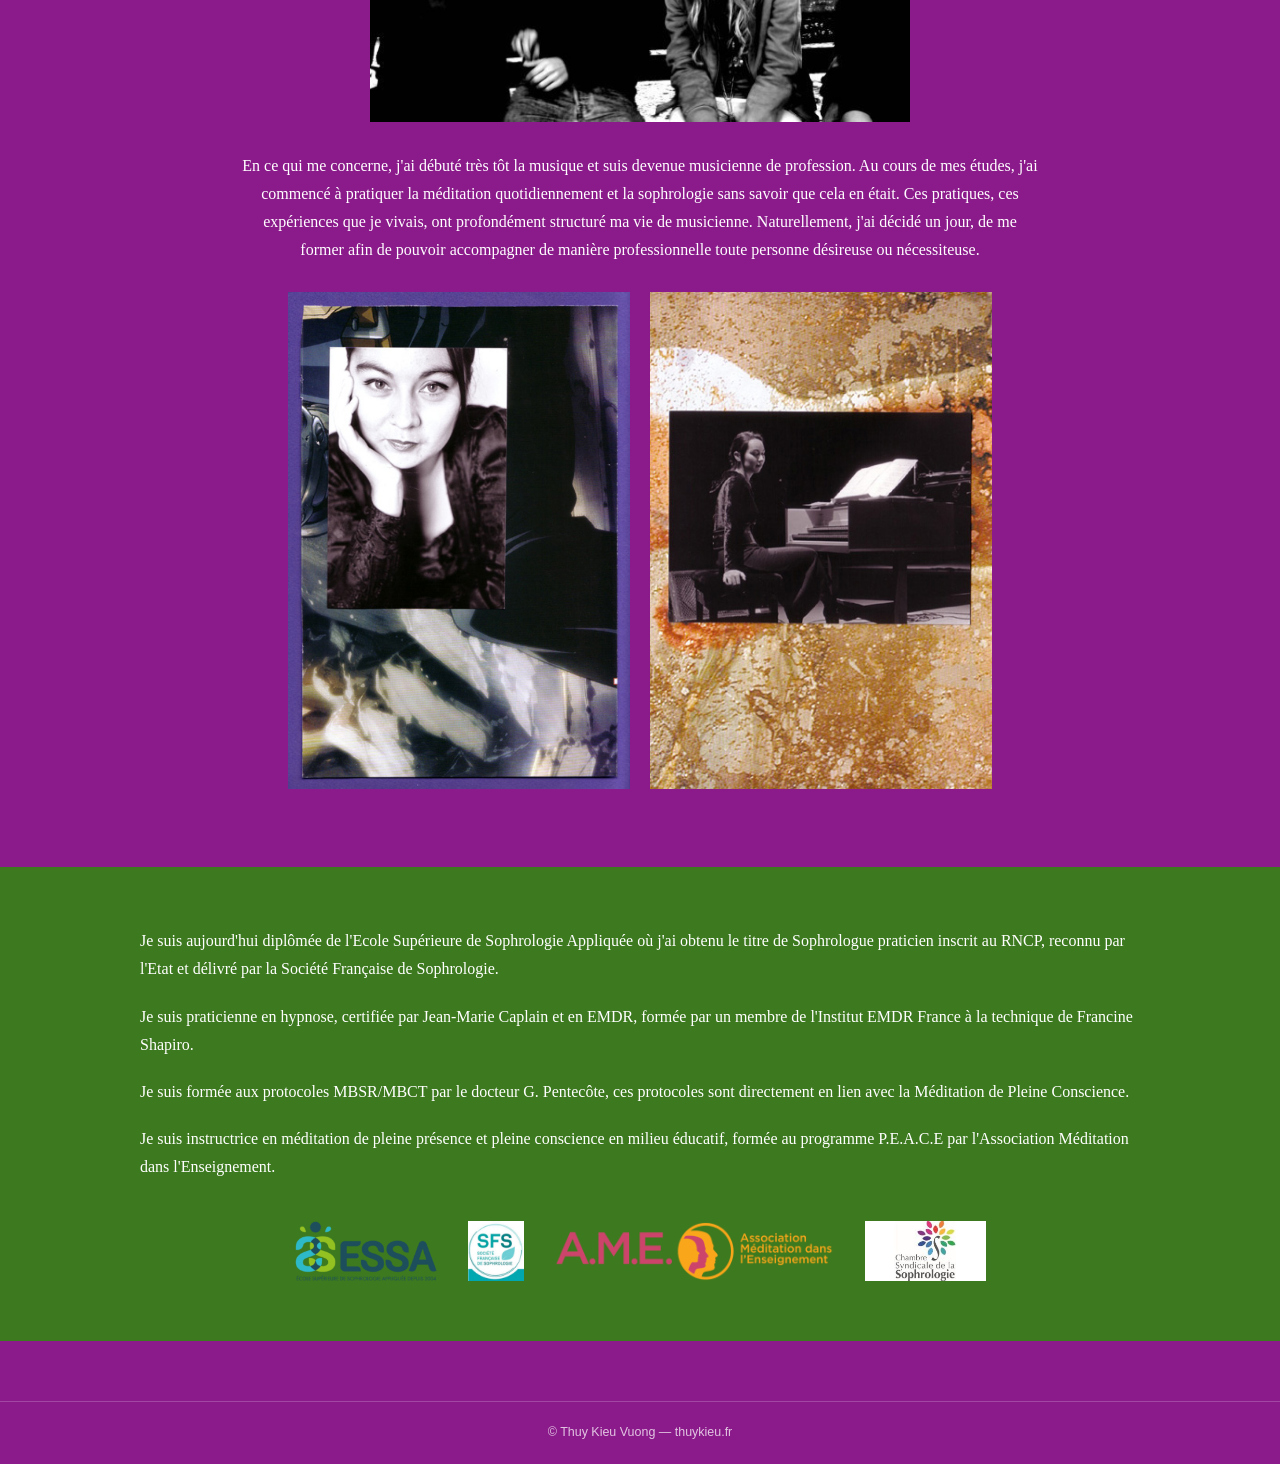
<file: parcours.html>
<!DOCTYPE html>
<html lang="fr">
<head>
  <meta charset="UTF-8" />
  <meta name="viewport" content="width=device-width, initial-scale=1.0" />
  <title>Parcours — Thuy Kieu Vuong</title>
  <meta name="description" content="Découvrez le parcours de Thuy Kieu Vuong : formation en sophrologie, hypnose et EMDR, expérience musicale et engagement auprès de ses patients à Paris.">
  <link rel="canonical" href="https://www.thuykieu.fr/parcours.html">
  <link href="https://fonts.googleapis.com/css2?family=Great+Vibes&display=swap" rel="stylesheet">
  <link rel="stylesheet" href="css/style.css" />
  <script defer src="https://cloud.umami.is/script.js" data-website-id="dc421e7c-0b84-46a2-97f5-899939e22b18"></script>
</head>
<body>

  <header>
    <div class="header-inner">
      <div>
        <div class="logo">
          <a href="index.html">
            <span class="logo-text">Thuy Kieu Vuong</span>
          </a>
          <p class="logo-localisation">Paris 12 &nbsp;|&nbsp; Visio</p>
        </div>
        <button class="nav-toggle" aria-label="Menu" aria-expanded="false">&#9776;</button>
      </div>
      <nav>
        <ul class="nav-list">
          <li><a href="index.html">Accueil</a></li>
          <li><a href="parcours.html" class="active">Parcours</a></li>
          <li><a href="pratiques.html">Pratiques</a></li>
          <li><a href="accompagnements.html">Accompagnements &amp; Préparations</a></li>
          <li><a href="musique.html">Musique</a></li>
          <li><a href="temoignages.html">Témoignages</a></li>
          <li><a href="cv.html">CV</a></li>
          <li><a href="lieux-tarifs.html">Lieux &amp; Tarifs</a></li>
          <li><a href="contact.html">Contact</a></li>
        </ul>
      </nav>
    </div>
  </header>

  <main>
    <p class="texte-centre">Tout comme vous, je vis des expériences, des situations, des relations, au sein d'un monde en perpétuel mouvement</p>

    <img class="img-centree" src="images/wp-content-uploads-2018-08-parcours-1.png" alt="">

    <p class="texte-centre">Il me semble que nous avons tous la possibilité d'inventer, de créer un contexte favorable à notre épanouissement. Encore faut-il le vouloir, ne pas avoir perdu cette liberté de penser puis d'acter, dans ce monde où il y a toujours quelqu'un pour vous dire ce que vous avez à faire.</p>
    <p class="texte-centre">La première pierre à l'édifice serait alors la réponse à la question suivante :</p>
    <p class="texte-centre"><strong>Qu'est-ce que je veux ?</strong> Ceci quel que soit mon âge</p>

    <img class="img-centree" src="images/wp-content-uploads-2018-08-parcours-2.png" alt="">

    <p class="texte-centre">La deuxième serait une <strong>mise en acte</strong> quoi qu'en pensent ceux qui croient mieux savoir car la vie est faite d'<strong>expériences</strong> et il serait fort dommage de s'en priver.</p>

    <img class="img-centree" src="images/wp-content-uploads-2018-08-parcours-3.png" alt="">

    <p class="texte-centre">En ce qui me concerne, j'ai débuté très tôt la musique et suis devenue musicienne de profession. Au cours de mes études, j'ai commencé à pratiquer la méditation quotidiennement et la sophrologie sans savoir que cela en était. Ces pratiques, ces expériences que je vivais, ont profondément structuré ma vie de musicienne. Naturellement, j'ai décidé un jour, de me former afin de pouvoir accompagner de manière professionnelle toute personne désireuse ou nécessiteuse.</p>

    <div class="duo-images">
      <img src="images/7630a57e86657734cfc206ddf6d04e28_fit.jpg" alt="">
      <img src="images/0c7043bdf1e3bba6e52630f4b9a5f9b1_fit.jpg" alt="">
    </div>
  </main>

  <section class="section-green">
    <div class="section-green-inner">
      <p>Je suis aujourd'hui diplômée de l'Ecole Supérieure de Sophrologie Appliquée où j'ai obtenu le titre de Sophrologue praticien inscrit au RNCP, reconnu par l'Etat et délivré par la Société Française de Sophrologie.</p>
      <p>Je suis praticienne en hypnose, certifiée par Jean-Marie Caplain et en EMDR, formée par un membre de l'Institut EMDR France à la technique de Francine Shapiro.</p>
      <p>Je suis formée aux protocoles MBSR/MBCT par le docteur G. Pentecôte, ces protocoles sont directement en lien avec la Méditation de Pleine Conscience.</p>
      <p>Je suis instructrice en méditation de pleine présence et pleine conscience en milieu éducatif, formée au programme P.E.A.C.E par l'Association Méditation dans l'Enseignement.</p>
      <div class="logo-row">
        <img src="images/fe837a583a0f84aa0b4e12d098acfb2c_230x96_fit.png" alt="ESSA">
        <img src="images/793775fb396b831fd6be0d898557966b_150x162_fit.jpg" alt="SFS">
        <img src="images/6d59e043130f21222844acf1292afb5e_300x64_fit.png" alt="AME">
        <img src="images/04d4b7ec4b645097493fc31084c4514c_234x116_fit.jpg" alt="Charte">
      </div>
    </div>
  </section>

  <footer>
    <p>© Thuy Kieu Vuong — thuykieu.fr</p>
  </footer>

  <script src="js/main.js"></script>
</body>
</html>
</file>
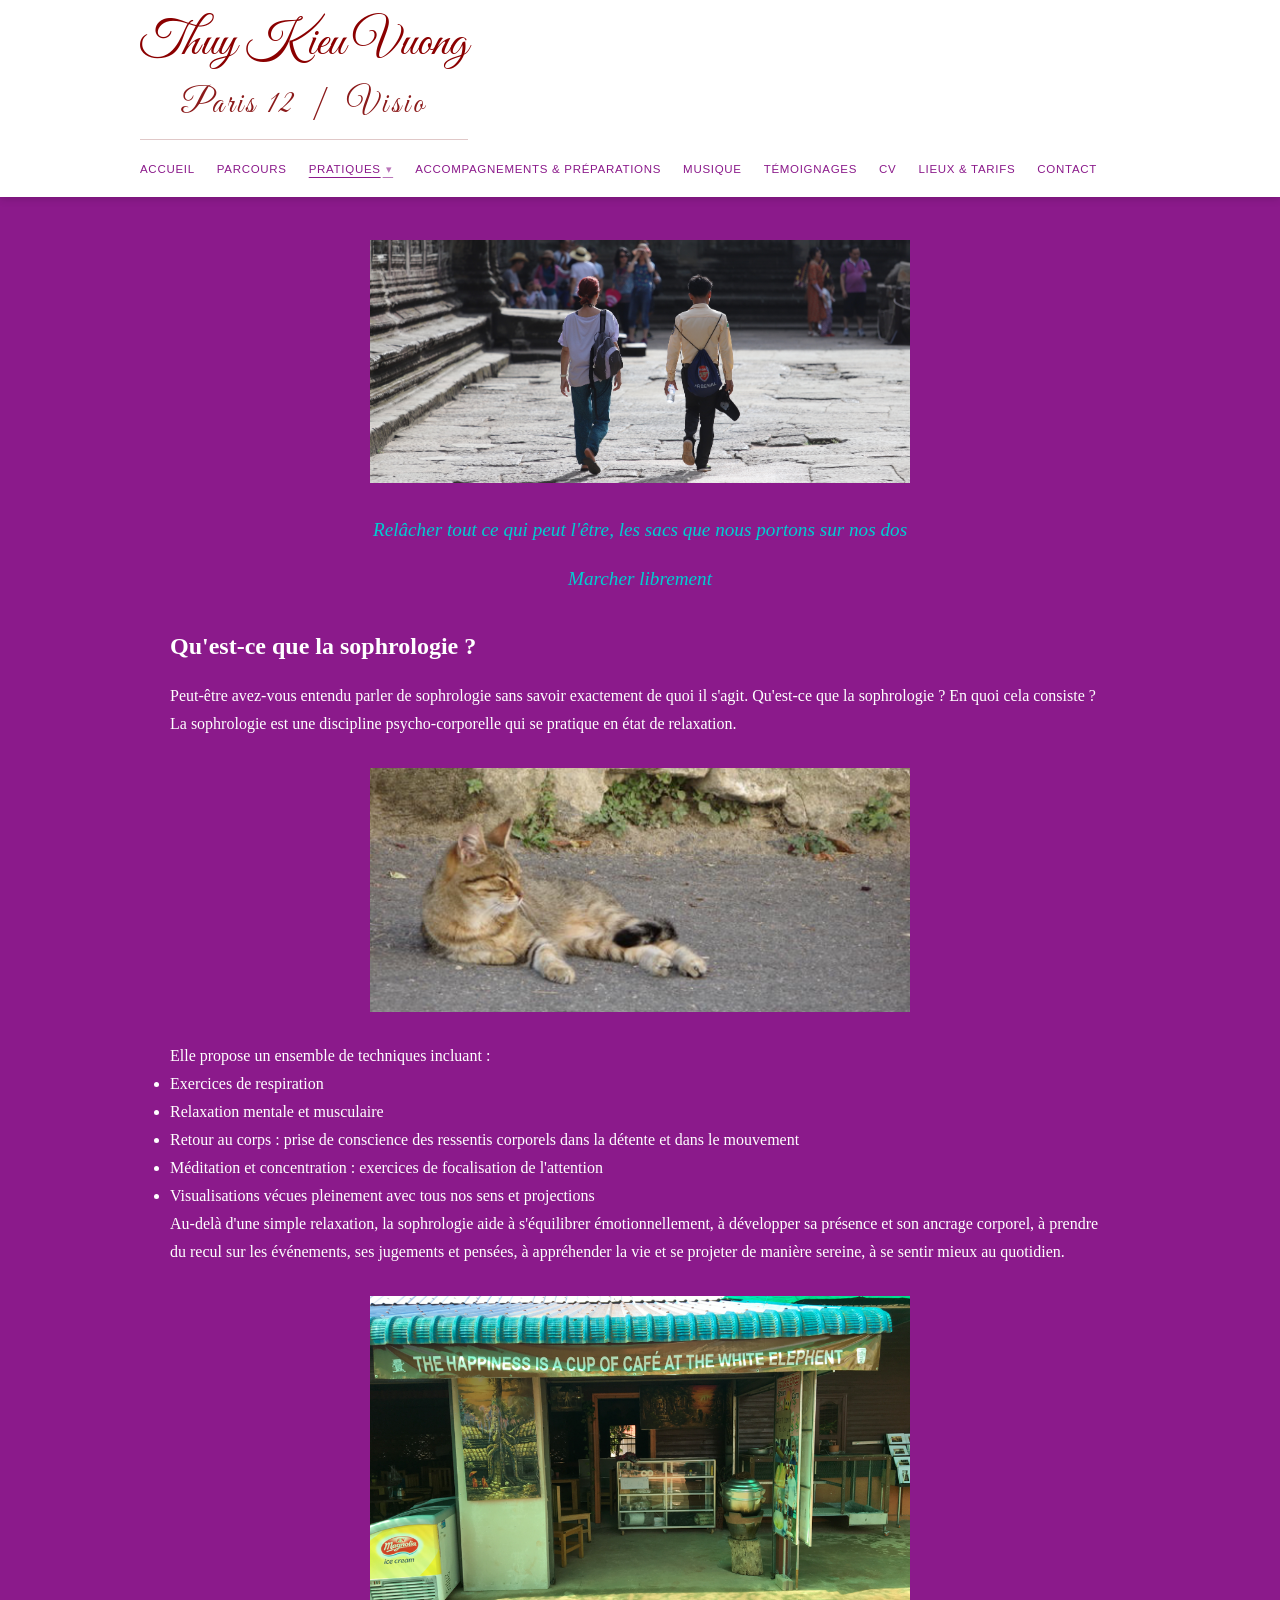
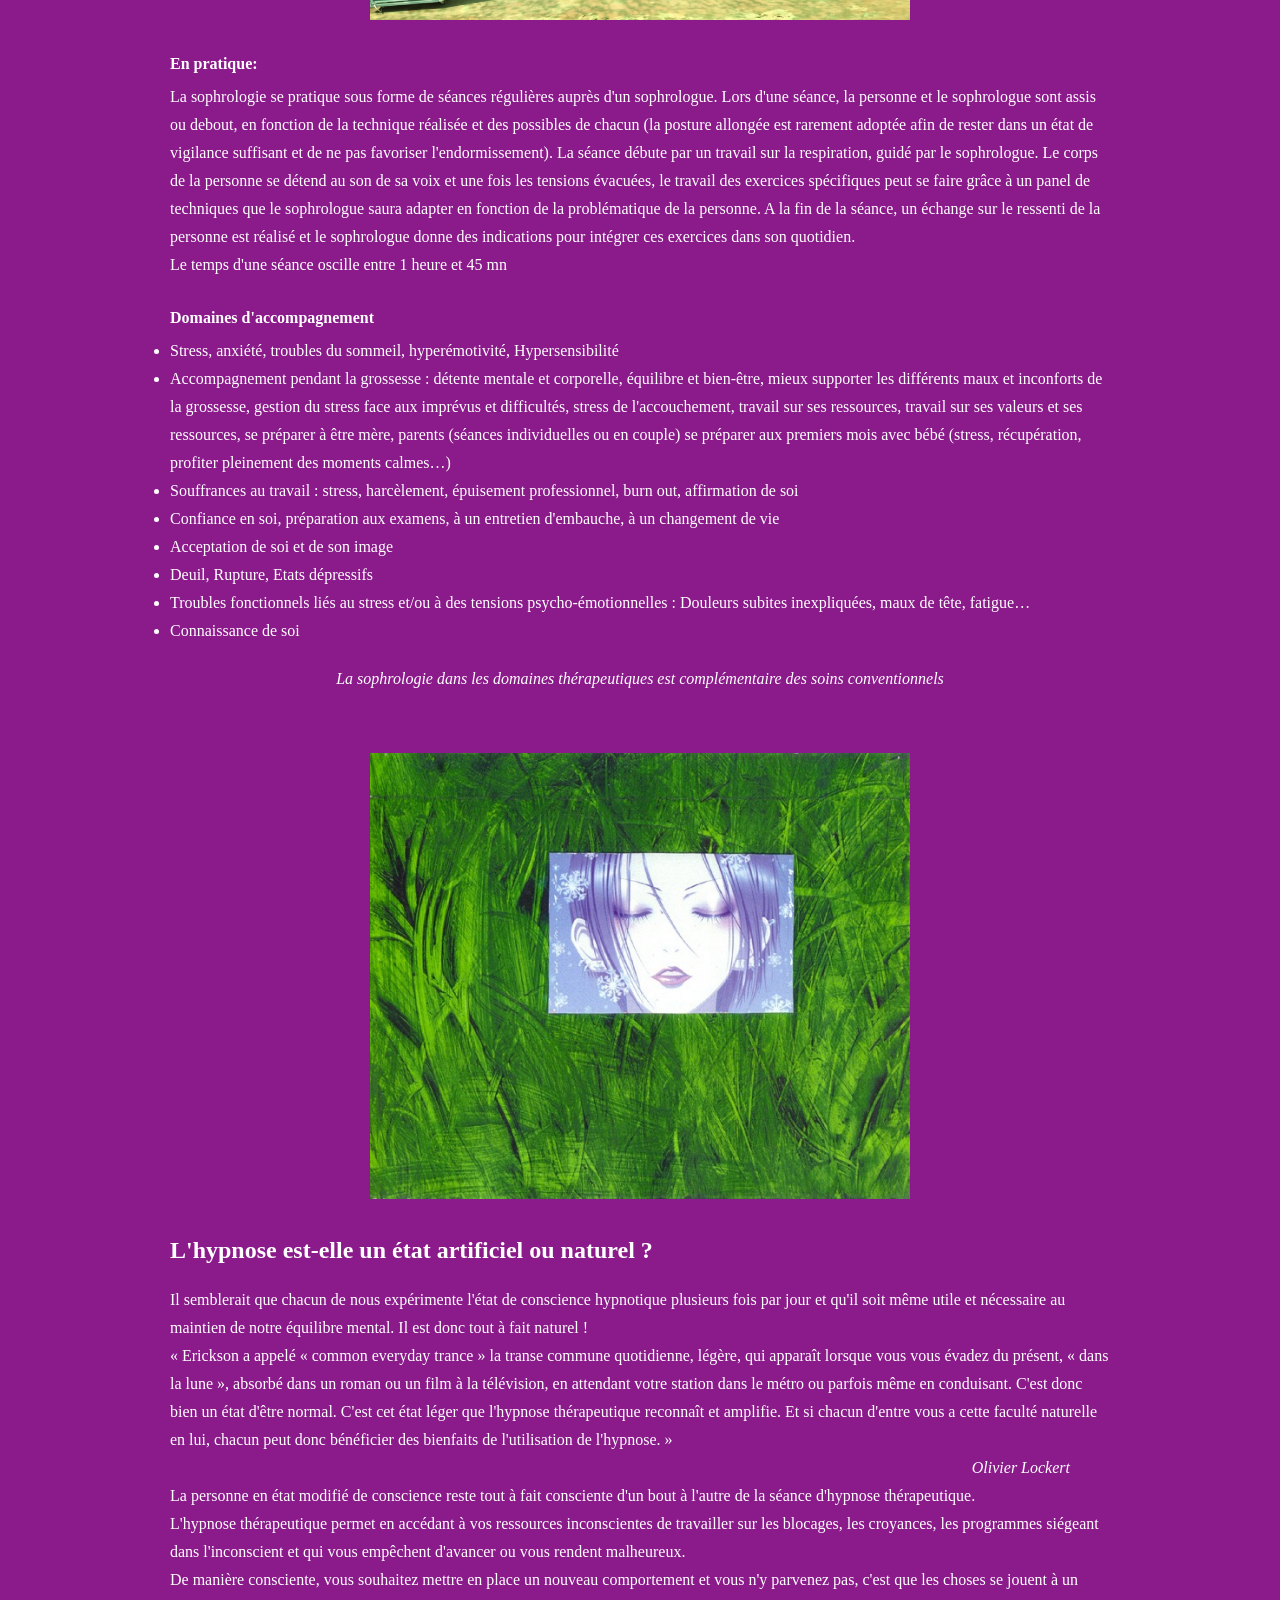
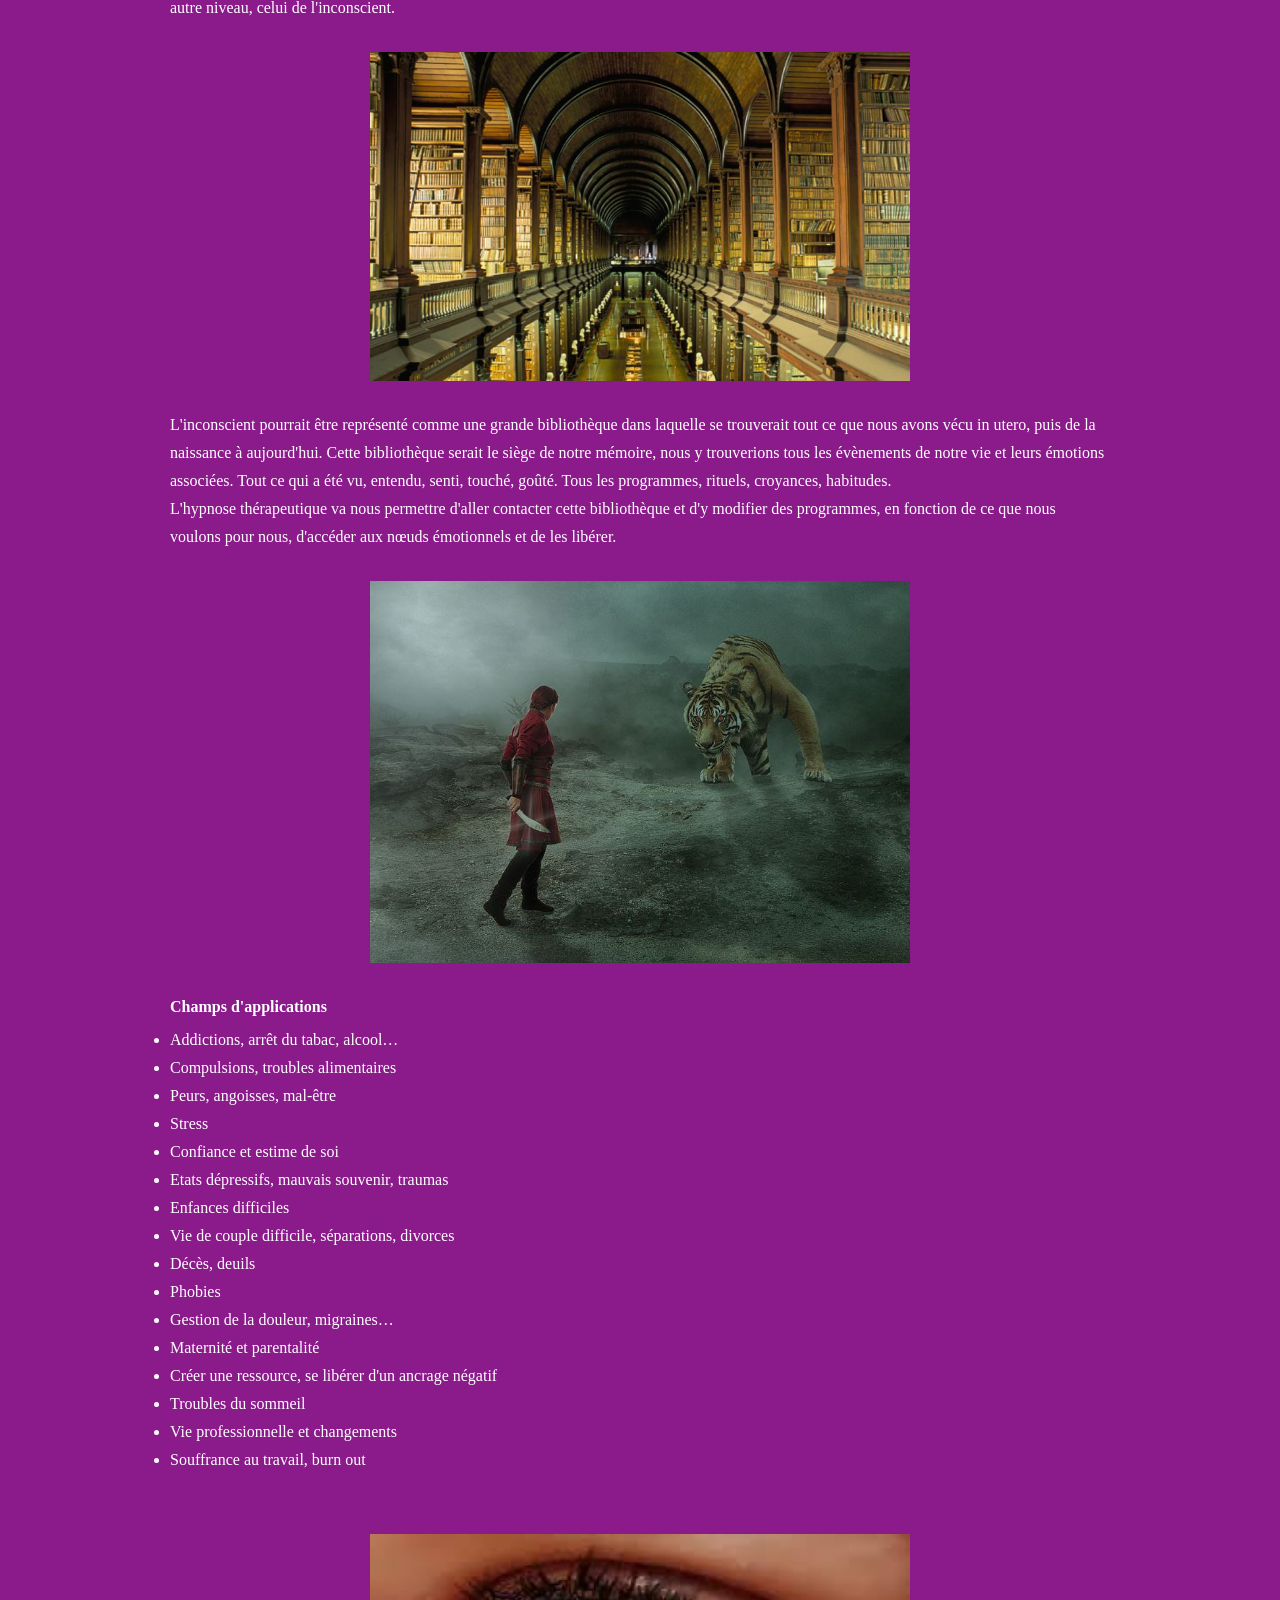
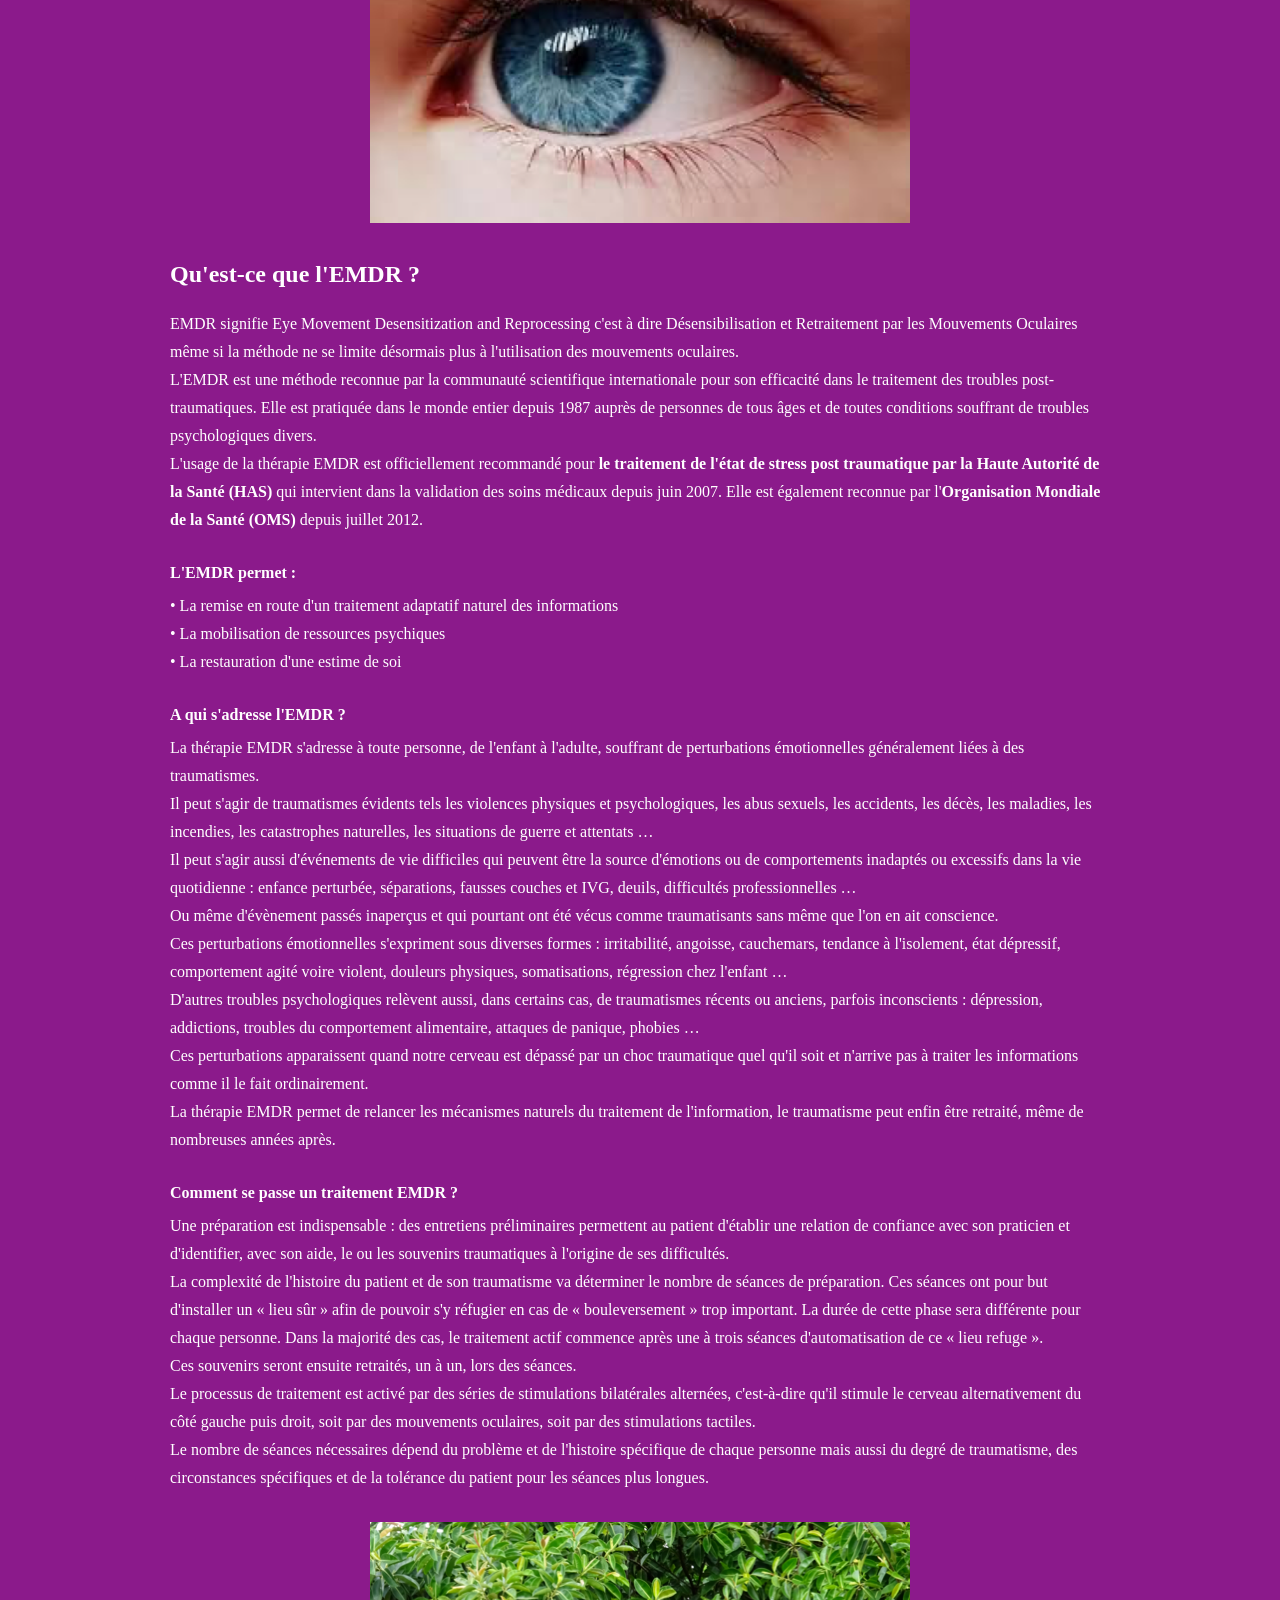
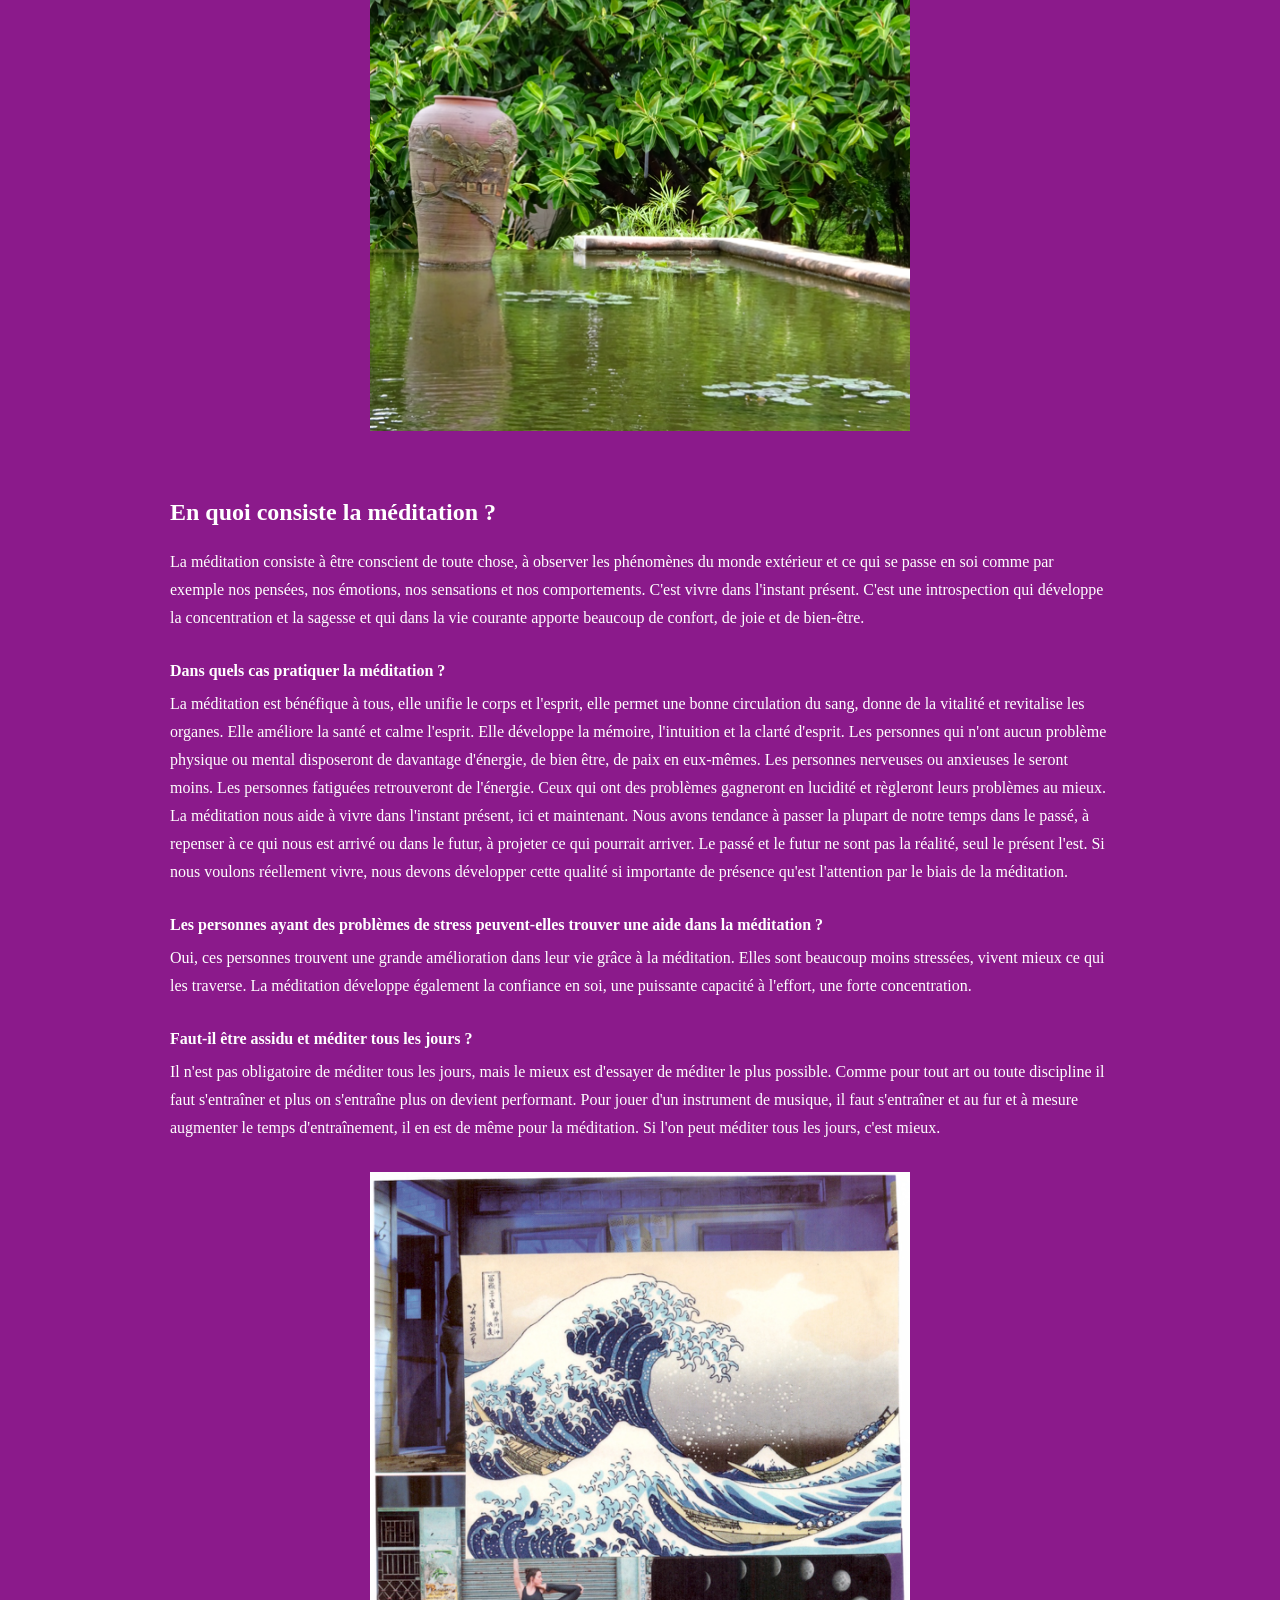
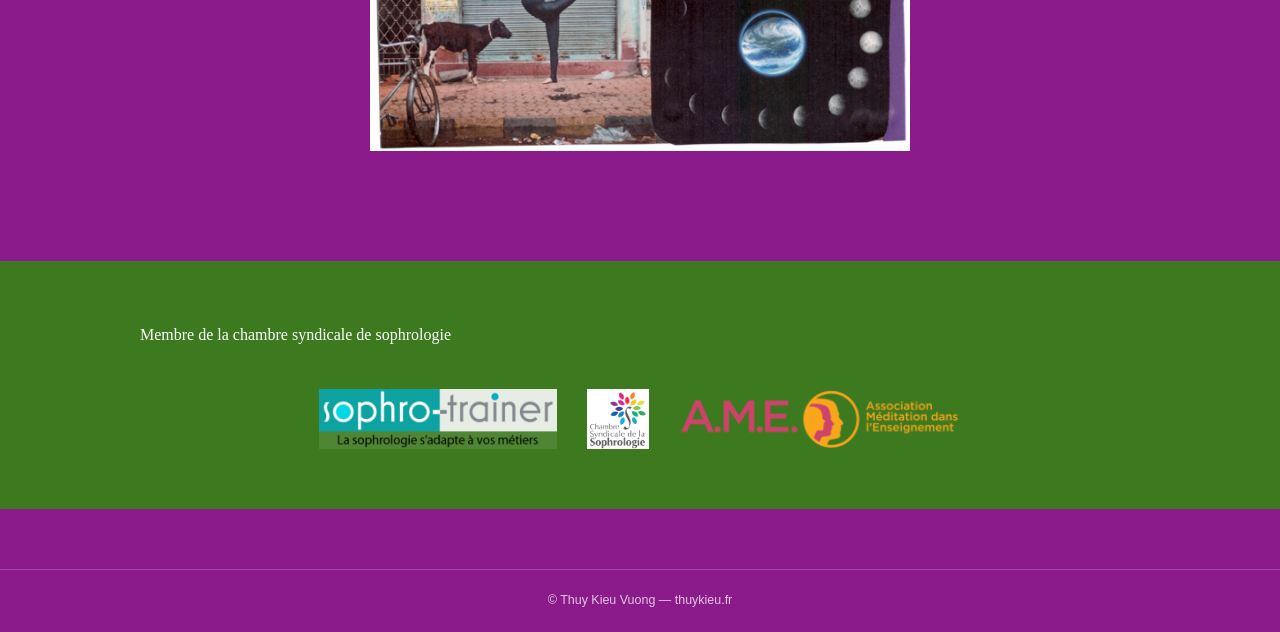
<file: pratiques.html>
<!DOCTYPE html>
<html lang="fr">
<head>
  <meta charset="UTF-8" />
  <meta name="viewport" content="width=device-width, initial-scale=1.0" />
  <title>Pratiques — Thuy Kieu Vuong</title>
  <meta name="description" content="Sophrologie caycédienne, hypnose ericksonienne, EMDR et méditation. Présentation des pratiques thérapeutiques de Thuy Kieu Vuong, cabinet à Paris.">
  <link rel="canonical" href="https://www.thuykieu.fr/pratiques.html">
  <link href="https://fonts.googleapis.com/css2?family=Great+Vibes&display=swap" rel="stylesheet">
  <link rel="stylesheet" href="css/style.css" />
  <script defer src="https://cloud.umami.is/script.js" data-website-id="dc421e7c-0b84-46a2-97f5-899939e22b18"></script>
</head>
<body>

  <header>
    <div class="header-inner">
      <div>
        <div class="logo">
          <a href="index.html">
            <span class="logo-text">Thuy Kieu Vuong</span>
          </a>
          <p class="logo-localisation">Paris 12 &nbsp;|&nbsp; Visio</p>
        </div>
        <button class="nav-toggle" aria-label="Menu" aria-expanded="false">&#9776;</button>
      </div>
      <nav>
        <ul class="nav-list">
          <li><a href="index.html">Accueil</a></li>
          <li><a href="parcours.html">Parcours</a></li>
          <li class="active"><a href="pratiques.html">Pratiques</a>
            <ul class="submenu">
              <li><a href="pratiques.html#sophrologie">sophrologie</a></li>
              <li><a href="pratiques.html#hypnose">hypnose</a></li>
              <li><a href="pratiques.html#emdr">EMDR</a></li>
              <li><a href="pratiques.html#meditation">méditation</a></li>
            </ul>
          </li>
          <li><a href="accompagnements.html">Accompagnements &amp; Préparations</a></li>
          <li><a href="musique.html">Musique</a></li>
          <li><a href="temoignages.html">Témoignages</a></li>
          <li><a href="cv.html">CV</a></li>
          <li><a href="lieux-tarifs.html">Lieux &amp; Tarifs</a></li>
          <li><a href="contact.html">Contact</a></li>
        </ul>
      </nav>
    </div>
  </header>

  <main class="page-content">

    <!-- SOPHROLOGIE -->
    <section>
      <img class="img-centree" src="images/wp-content-uploads-2018-08-sophro-medit-copie-1.jpg" alt="Sophrologie">
      <p class="texte-italic-centre">Relâcher tout ce qui peut l'être, les sacs que nous portons sur nos dos</p>
      <p class="texte-italic-centre">Marcher librement</p>

      <h1 id="sophrologie">Qu'est-ce que la sophrologie ?</h1>
      <p>Peut-être avez-vous entendu parler de sophrologie sans savoir exactement de quoi il s'agit. Qu'est-ce que la sophrologie ? En quoi cela consiste ?</p>
      <p>La sophrologie est une discipline psycho-corporelle qui se pratique en état de relaxation.</p>

      <img class="img-centree" src="images/wp-content-uploads-2018-08-chat-1.png" alt="">

      <p>Elle propose un ensemble de techniques incluant :</p>
      <ul>
        <li>Exercices de respiration</li>
        <li>Relaxation mentale et musculaire</li>
        <li>Retour au corps : prise de conscience des ressentis corporels dans la détente et dans le mouvement</li>
        <li>Méditation et concentration : exercices de focalisation de l'attention</li>
        <li>Visualisations vécues pleinement avec tous nos sens et projections</li>
      </ul>
      <p>Au-delà d'une simple relaxation, la sophrologie aide à s'équilibrer émotionnellement, à développer sa présence et son ancrage corporel, à prendre du recul sur les événements, ses jugements et pensées, à appréhender la vie et se projeter de manière sereine, à se sentir mieux au quotidien.</p>

      <img class="img-centree" src="images/f39df9ed4bc0d2b79906626b09c5ed02_fit.png" alt="">

      <p class="label-section">En pratique:</p>
      <p>La sophrologie se pratique sous forme de séances régulières auprès d'un sophrologue. Lors d'une séance, la personne et le sophrologue sont assis ou debout, en fonction de la technique réalisée et des possibles de chacun (la posture allongée est rarement adoptée afin de rester dans un état de vigilance suffisant et de ne pas favoriser l'endormissement). La séance débute par un travail sur la respiration, guidé par le sophrologue. Le corps de la personne se détend au son de sa voix et une fois les tensions évacuées, le travail des exercices spécifiques peut se faire grâce à un panel de techniques que le sophrologue saura adapter en fonction de la problématique de la personne. A la fin de la séance, un échange sur le ressenti de la personne est réalisé et le sophrologue donne des indications pour intégrer ces exercices dans son quotidien.</p>
      <p>Le temps d'une séance oscille entre 1 heure et 45 mn</p>

      <p class="label-section">Domaines d'accompagnement</p>
      <ul>
        <li>Stress, anxiété, troubles du sommeil, hyperémotivité, Hypersensibilité</li>
        <li>Accompagnement pendant la grossesse : détente mentale et corporelle, équilibre et bien-être, mieux supporter les différents maux et inconforts de la grossesse, gestion du stress face aux imprévus et difficultés, stress de l'accouchement, travail sur ses ressources, travail sur ses valeurs et ses ressources, se préparer à être mère, parents (séances individuelles ou en couple) se préparer aux premiers mois avec bébé (stress, récupération, profiter pleinement des moments calmes…)</li>
        <li>Souffrances au travail : stress, harcèlement, épuisement professionnel, burn out, affirmation de soi</li>
        <li>Confiance en soi, préparation aux examens, à un entretien d'embauche, à un changement de vie</li>
        <li>Acceptation de soi et de son image</li>
        <li>Deuil, Rupture, Etats dépressifs</li>
        <li>Troubles fonctionnels liés au stress et/ou à des tensions psycho-émotionnelles : Douleurs subites inexpliquées, maux de tête, fatigue…</li>
        <li>Connaissance de soi</li>
      </ul>
      <p class="note-complementaire">La sophrologie dans les domaines thérapeutiques est complémentaire des soins conventionnels</p>
    </section>

    <!-- HYPNOSE -->
    <section>
      <img class="img-centree" src="images/21d3654eeb8140777515ce2d65041a2a_fit.jpg" alt="Hypnose">

      <h2 id="hypnose">L'hypnose est-elle un état artificiel ou naturel ?</h2>
      <p>Il semblerait que chacun de nous expérimente l'état de conscience hypnotique plusieurs fois par jour et qu'il soit même utile et nécessaire au maintien de notre équilibre mental. Il est donc tout à fait naturel !</p>
      <p>« Erickson a appelé « common everyday trance » la transe commune quotidienne, légère, qui apparaît lorsque vous vous évadez du présent, « dans la lune », absorbé dans un roman ou un film à la télévision, en attendant votre station dans le métro ou parfois même en conduisant. C'est donc bien un état d'être normal. C'est cet état léger que l'hypnose thérapeutique reconnaît et amplifie. Et si chacun d'entre vous a cette faculté naturelle en lui, chacun peut donc bénéficier des bienfaits de l'utilisation de l'hypnose. »</p>
      <p class="citation-auteur">Olivier Lockert</p>
      <p>La personne en état modifié de conscience reste tout à fait consciente d'un bout à l'autre de la séance d'hypnose thérapeutique.</p>
      <p>L'hypnose thérapeutique permet en accédant à vos ressources inconscientes de travailler sur les blocages, les croyances, les programmes siégeant dans l'inconscient et qui vous empêchent d'avancer ou vous rendent malheureux.</p>
      <p>De manière consciente, vous souhaitez mettre en place un nouveau comportement et vous n'y parvenez pas, c'est que les choses se jouent à un autre niveau, celui de l'inconscient.</p>

      <img class="img-centree" src="images/4dc5efe51c761d4f6ded598555c221d4_fit.png" alt="">

      <p>L'inconscient pourrait être représenté comme une grande bibliothèque dans laquelle se trouverait tout ce que nous avons vécu in utero, puis de la naissance à aujourd'hui. Cette bibliothèque serait le siège de notre mémoire, nous y trouverions tous les évènements de notre vie et leurs émotions associées. Tout ce qui a été vu, entendu, senti, touché, goûté. Tous les programmes, rituels, croyances, habitudes.</p>
      <p>L'hypnose thérapeutique va nous permettre d'aller contacter cette bibliothèque et d'y modifier des programmes, en fonction de ce que nous voulons pour nous, d'accéder aux nœuds émotionnels et de les libérer.</p>

      <img class="img-centree" src="images/2e7fcf9ddc90bb0a6a0f1235149cf2b1_fit.jpg" alt="">

      <p class="label-section">Champs d'applications</p>
      <ul>
        <li>Addictions, arrêt du tabac, alcool…</li>
        <li>Compulsions, troubles alimentaires</li>
        <li>Peurs, angoisses, mal-être</li>
        <li>Stress</li>
        <li>Confiance et estime de soi</li>
        <li>Etats dépressifs, mauvais souvenir, traumas</li>
        <li>Enfances difficiles</li>
        <li>Vie de couple difficile, séparations, divorces</li>
        <li>Décès, deuils</li>
        <li>Phobies</li>
        <li>Gestion de la douleur, migraines…</li>
        <li>Maternité et parentalité</li>
        <li>Créer une ressource, se libérer d'un ancrage négatif</li>
        <li>Troubles du sommeil</li>
        <li>Vie professionnelle et changements</li>
        <li>Souffrance au travail, burn out</li>
      </ul>
    </section>

    <!-- EMDR -->
    <section>
      <img class="img-centree" src="images/5a2b00a6263931b75726bd0206ed0aa9_fit.png" alt="EMDR">

      <h2 id="emdr">Qu'est-ce que l'EMDR ?</h2>
      <p>EMDR signifie Eye Movement Desensitization and Reprocessing c'est à dire Désensibilisation et Retraitement par les Mouvements Oculaires même si la méthode ne se limite désormais plus à l'utilisation des mouvements oculaires.</p>
      <p>L'EMDR est une méthode reconnue par la communauté scientifique internationale pour son efficacité dans le traitement des troubles post-traumatiques. Elle est pratiquée dans le monde entier depuis 1987 auprès de personnes de tous âges et de toutes conditions souffrant de troubles psychologiques divers.</p>
      <p>L'usage de la thérapie EMDR est officiellement recommandé pour <strong>le traitement de l'état de stress post traumatique par la Haute Autorité de la Santé (HAS)</strong> qui intervient dans la validation des soins médicaux depuis juin 2007. Elle est également reconnue par l'<strong>Organisation Mondiale de la Santé (OMS)</strong> depuis juillet 2012.</p>

      <p class="label-section">L'EMDR permet :</p>
      <p>• La remise en route d'un traitement adaptatif naturel des informations<br>
      • La mobilisation de ressources psychiques<br>
      • La restauration d'une estime de soi</p>

      <p class="label-section">A qui s'adresse l'EMDR ?</p>
      <p>La thérapie EMDR s'adresse à toute personne, de l'enfant à l'adulte, souffrant de perturbations émotionnelles généralement liées à des traumatismes.</p>
      <p>Il peut s'agir de traumatismes évidents tels les violences physiques et psychologiques, les abus sexuels, les accidents, les décès, les maladies, les incendies, les catastrophes naturelles, les situations de guerre et attentats …</p>
      <p>Il peut s'agir aussi d'événements de vie difficiles qui peuvent être la source d'émotions ou de comportements inadaptés ou excessifs dans la vie quotidienne : enfance perturbée, séparations, fausses couches et IVG, deuils, difficultés professionnelles …</p>
      <p>Ou même d'évènement passés inaperçus et qui pourtant ont été vécus comme traumatisants sans même que l'on en ait conscience.</p>
      <p>Ces perturbations émotionnelles s'expriment sous diverses formes : irritabilité, angoisse, cauchemars, tendance à l'isolement, état dépressif, comportement agité voire violent, douleurs physiques, somatisations, régression chez l'enfant …</p>
      <p>D'autres troubles psychologiques relèvent aussi, dans certains cas, de traumatismes récents ou anciens, parfois inconscients : dépression, addictions, troubles du comportement alimentaire, attaques de panique, phobies …</p>
      <p>Ces perturbations apparaissent quand notre cerveau est dépassé par un choc traumatique quel qu'il soit et n'arrive pas à traiter les informations comme il le fait ordinairement.</p>
      <p>La thérapie EMDR permet de relancer les mécanismes naturels du traitement de l'information, le traumatisme peut enfin être retraité, même de nombreuses années après.</p>

      <p class="label-section">Comment se passe un traitement EMDR ?</p>
      <p>Une préparation est indispensable : des entretiens préliminaires permettent au patient d'établir une relation de confiance avec son praticien et d'identifier, avec son aide, le ou les souvenirs traumatiques à l'origine de ses difficultés.</p>
      <p>La complexité de l'histoire du patient et de son traumatisme va déterminer le nombre de séances de préparation. Ces séances ont pour but d'installer un « lieu sûr » afin de pouvoir s'y réfugier en cas de « bouleversement » trop important. La durée de cette phase sera différente pour chaque personne. Dans la majorité des cas, le traitement actif commence après une à trois séances d'automatisation de ce « lieu refuge ».</p>
      <p>Ces souvenirs seront ensuite retraités, un à un, lors des séances.</p>
      <p>Le processus de traitement est activé par des séries de stimulations bilatérales alternées, c'est-à-dire qu'il stimule le cerveau alternativement du côté gauche puis droit, soit par des mouvements oculaires, soit par des stimulations tactiles.</p>
      <p>Le nombre de séances nécessaires dépend du problème et de l'histoire spécifique de chaque personne mais aussi du degré de traumatisme, des circonstances spécifiques et de la tolérance du patient pour les séances plus longues.</p>

      <img class="img-centree" src="images/wp-content-uploads-2018-08-vert_1.png" alt="">
    </section>

    <!-- MÉDITATION -->
    <section>
      <h2 id="meditation">En quoi consiste la méditation ?</h2>
      <p>La méditation consiste à être conscient de toute chose, à observer les phénomènes du monde extérieur et ce qui se passe en soi comme par exemple nos pensées, nos émotions, nos sensations et nos comportements. C'est vivre dans l'instant présent. C'est une introspection qui développe la concentration et la sagesse et qui dans la vie courante apporte beaucoup de confort, de joie et de bien-être.</p>

      <p class="label-section">Dans quels cas pratiquer la méditation ?</p>
      <p>La méditation est bénéfique à tous, elle unifie le corps et l'esprit, elle permet une bonne circulation du sang, donne de la vitalité et revitalise les organes. Elle améliore la santé et calme l'esprit. Elle développe la mémoire, l'intuition et la clarté d'esprit. Les personnes qui n'ont aucun problème physique ou mental disposeront de davantage d'énergie, de bien être, de paix en eux-mêmes. Les personnes nerveuses ou anxieuses le seront moins. Les personnes fatiguées retrouveront de l'énergie. Ceux qui ont des problèmes gagneront en lucidité et règleront leurs problèmes au mieux.</p>
      <p>La méditation nous aide à vivre dans l'instant présent, ici et maintenant. Nous avons tendance à passer la plupart de notre temps dans le passé, à repenser à ce qui nous est arrivé ou dans le futur, à projeter ce qui pourrait arriver. Le passé et le futur ne sont pas la réalité, seul le présent l'est. Si nous voulons réellement vivre, nous devons développer cette qualité si importante de présence qu'est l'attention par le biais de la méditation.</p>

      <p class="label-section">Les personnes ayant des problèmes de stress peuvent-elles trouver une aide dans la méditation ?</p>
      <p>Oui, ces personnes trouvent une grande amélioration dans leur vie grâce à la méditation. Elles sont beaucoup moins stressées, vivent mieux ce qui les traverse. La méditation développe également la confiance en soi, une puissante capacité à l'effort, une forte concentration.</p>

      <p class="label-section">Faut-il être assidu et méditer tous les jours ?</p>
      <p>Il n'est pas obligatoire de méditer tous les jours, mais le mieux est d'essayer de méditer le plus possible. Comme pour tout art ou toute discipline il faut s'entraîner et plus on s'entraîne plus on devient performant. Pour jouer d'un instrument de musique, il faut s'entraîner et au fur et à mesure augmenter le temps d'entraînement, il en est de même pour la méditation. Si l'on peut méditer tous les jours, c'est mieux.</p>

      <img class="img-centree" src="images/369812dc13ee676f679effd3ef523912_fit.png" alt="">
    </section>

  </main>

  <section class="section-green">
    <div class="section-green-inner">
      <p>Membre de la chambre syndicale de sophrologie</p>
      <div class="logo-row">
        <img src="images/66943115f72ef3e7e5799e6437c745f5_272x68_fit.png" alt="Logo 1">
        <img src="images/7898f385951e998b3fd593d456926fb0_152x148_fit.png" alt="Logo 2">
        <img src="images/755575f023cd00b35dc783efcd40ab2a_272x58_fit.png" alt="Logo 3">

      </div>
    </div>
  </section>

  <footer>
    <p>© Thuy Kieu Vuong — thuykieu.fr</p>
  </footer>

  <script src="js/main.js"></script>
</body>
</html>
</file>
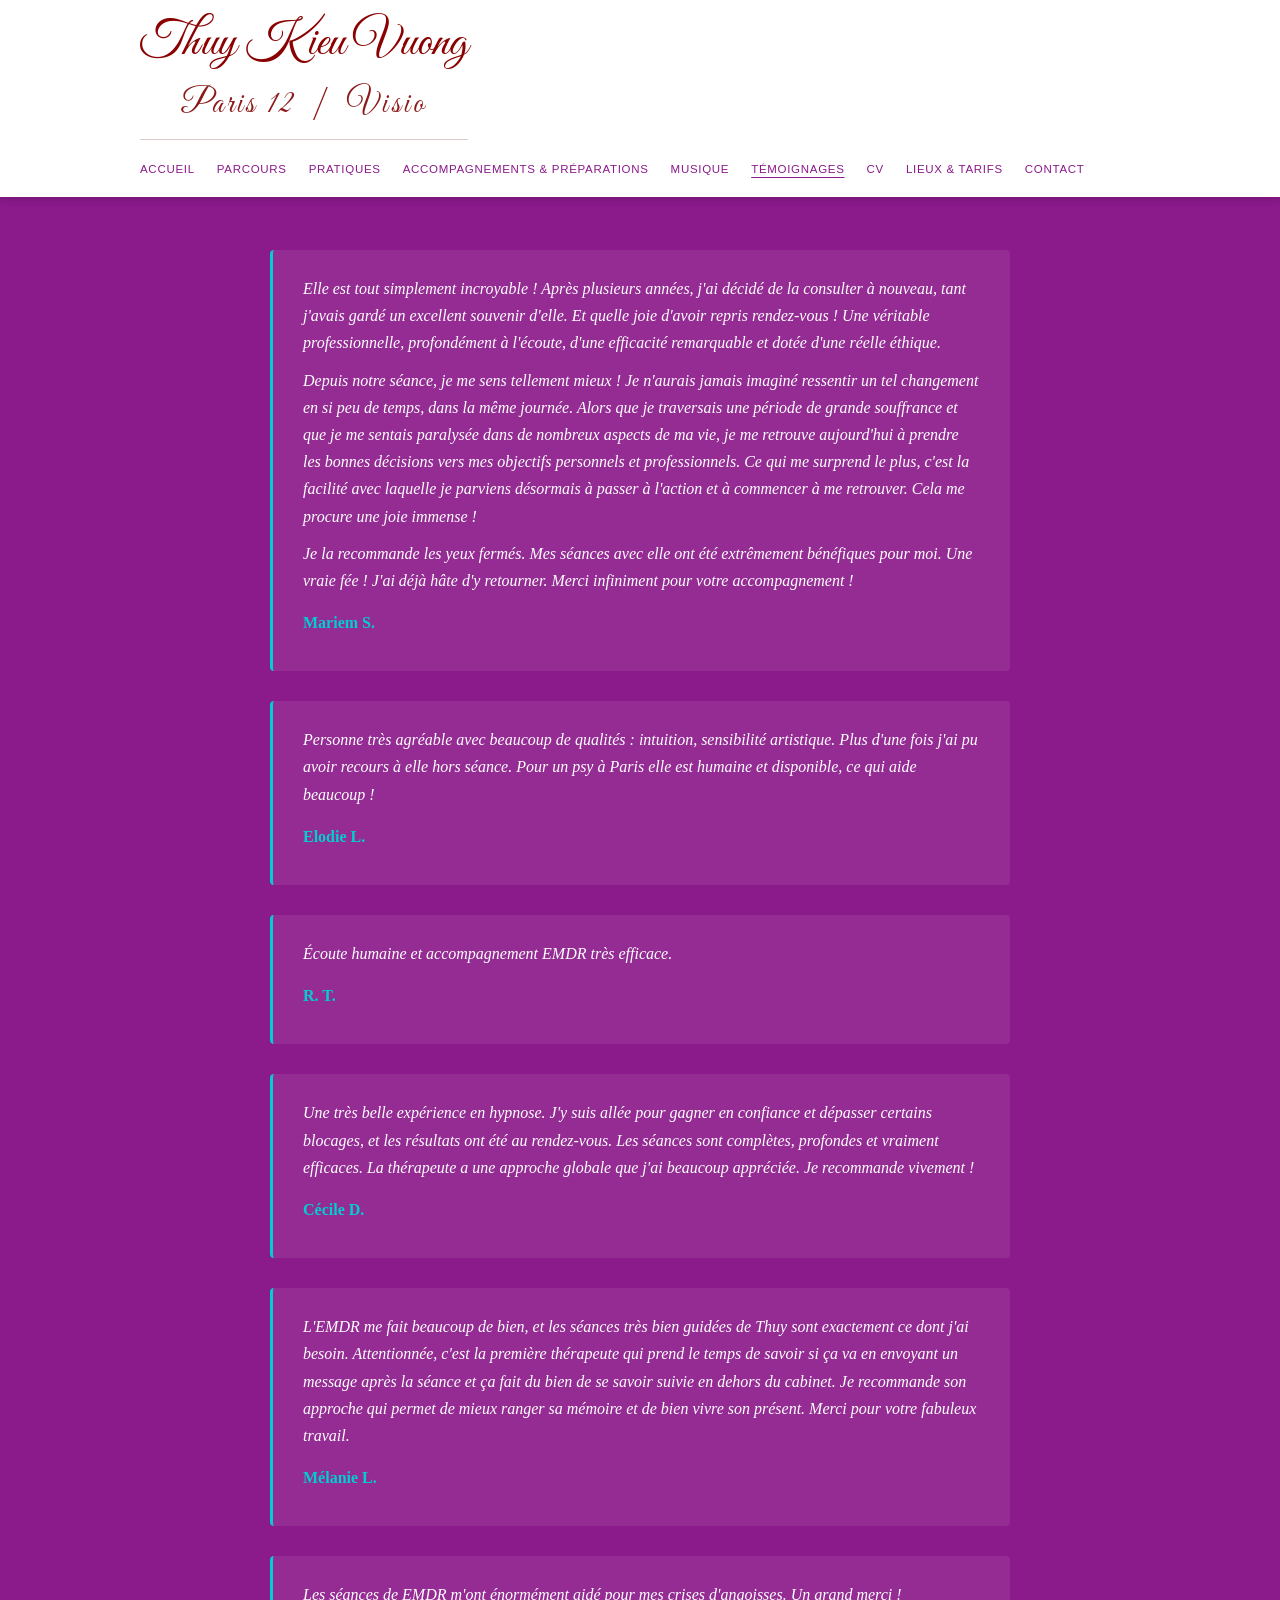
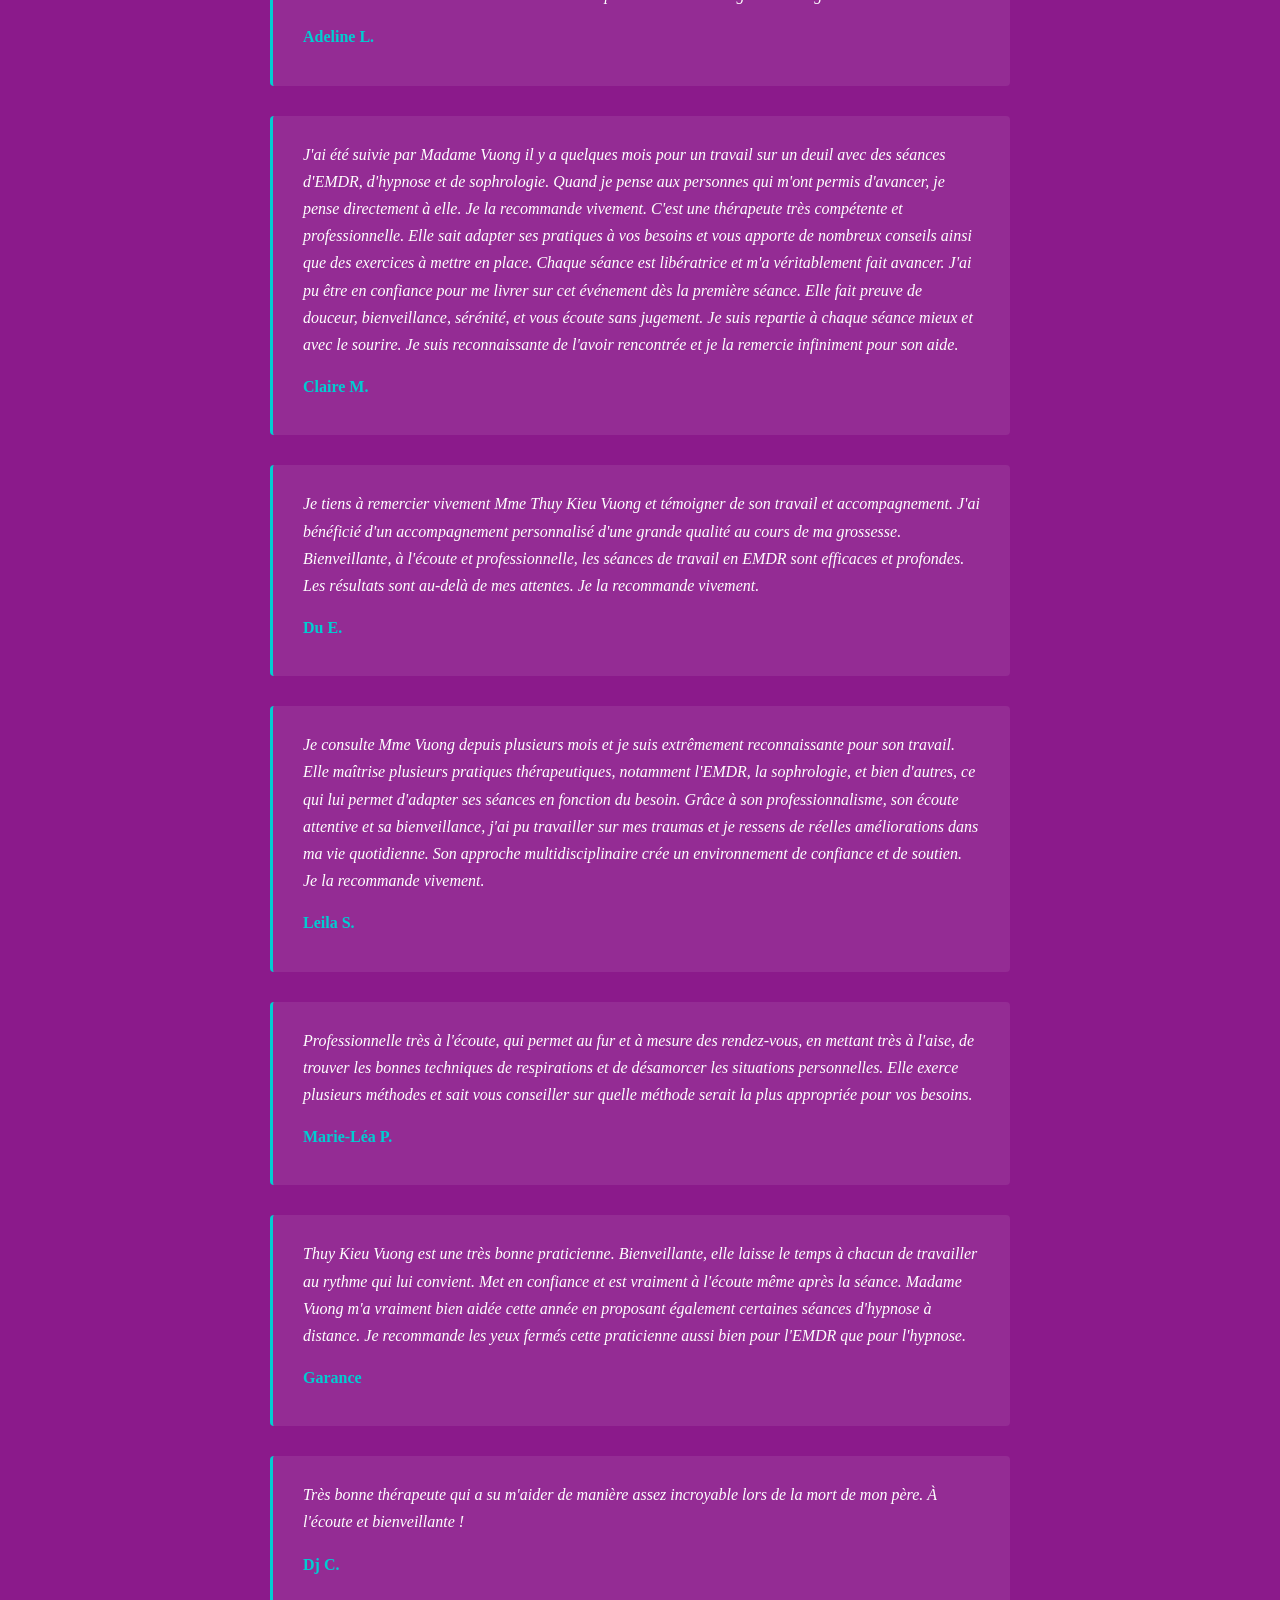
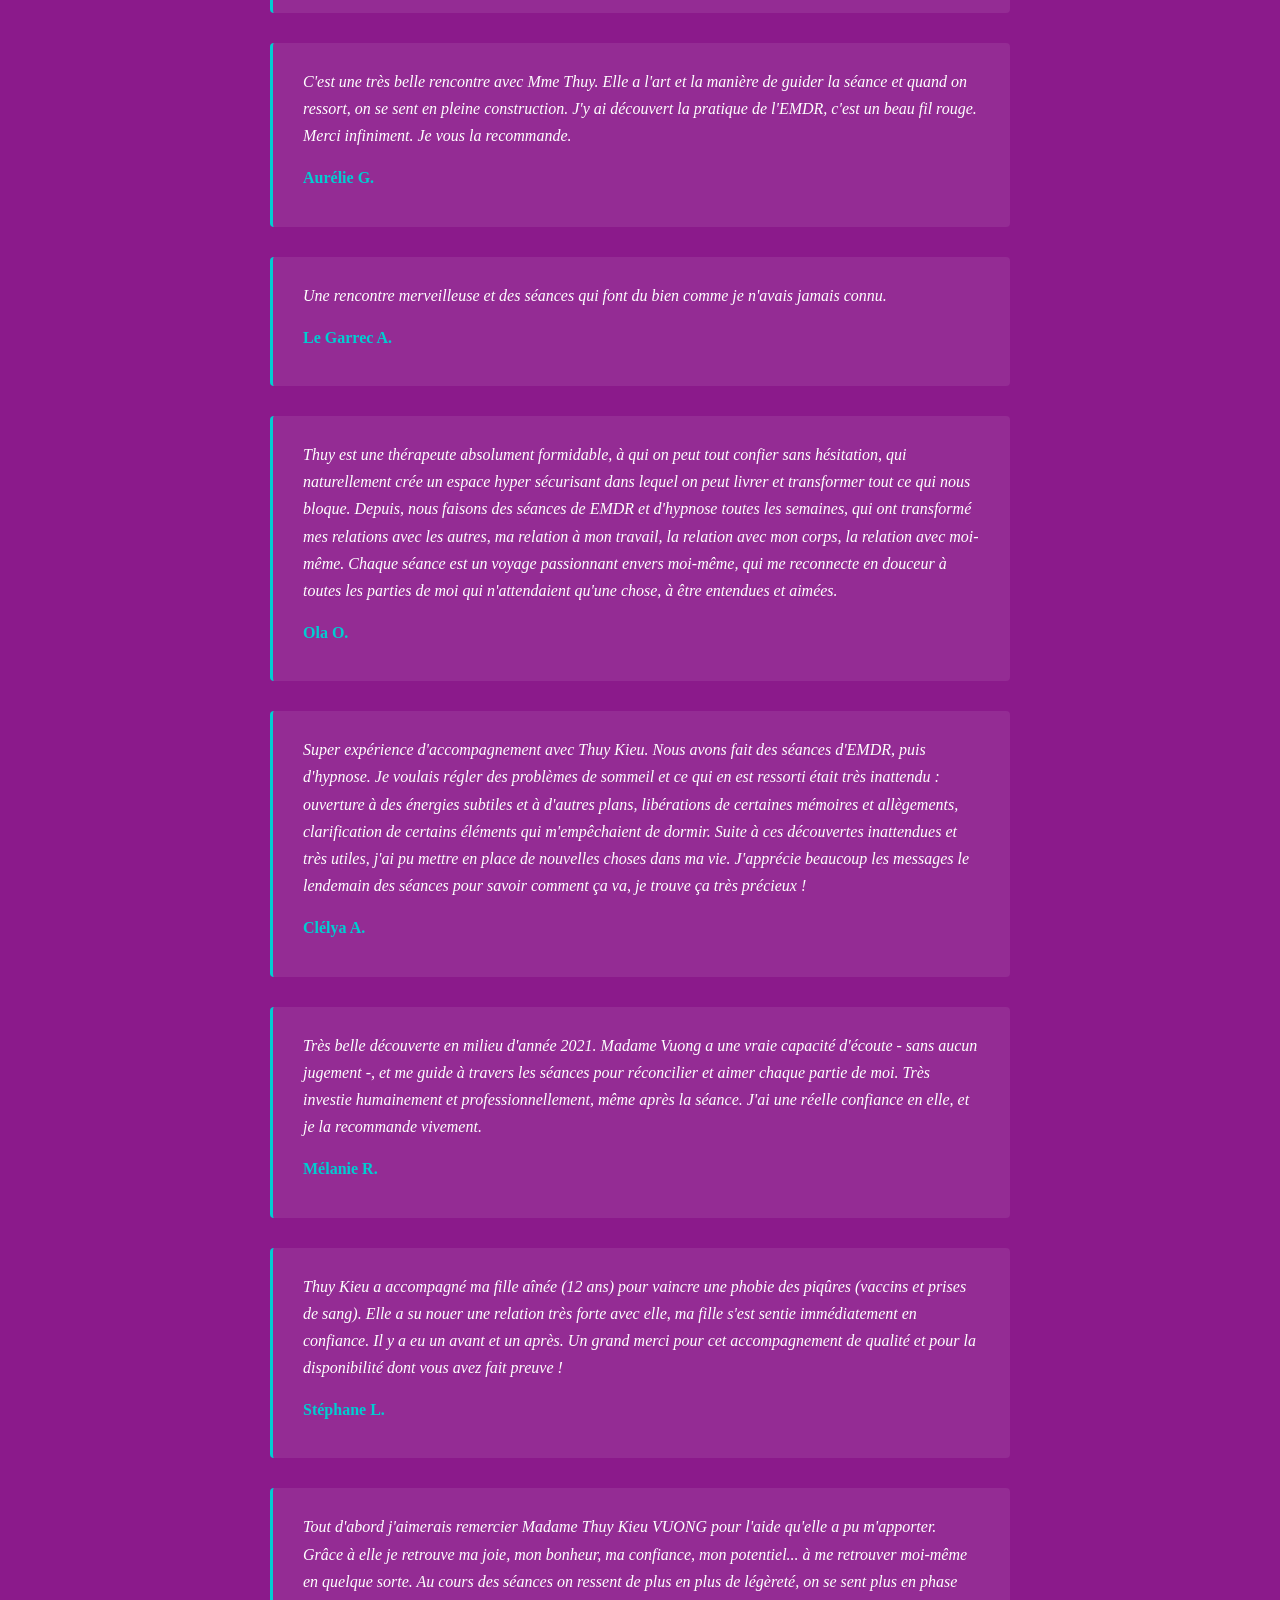
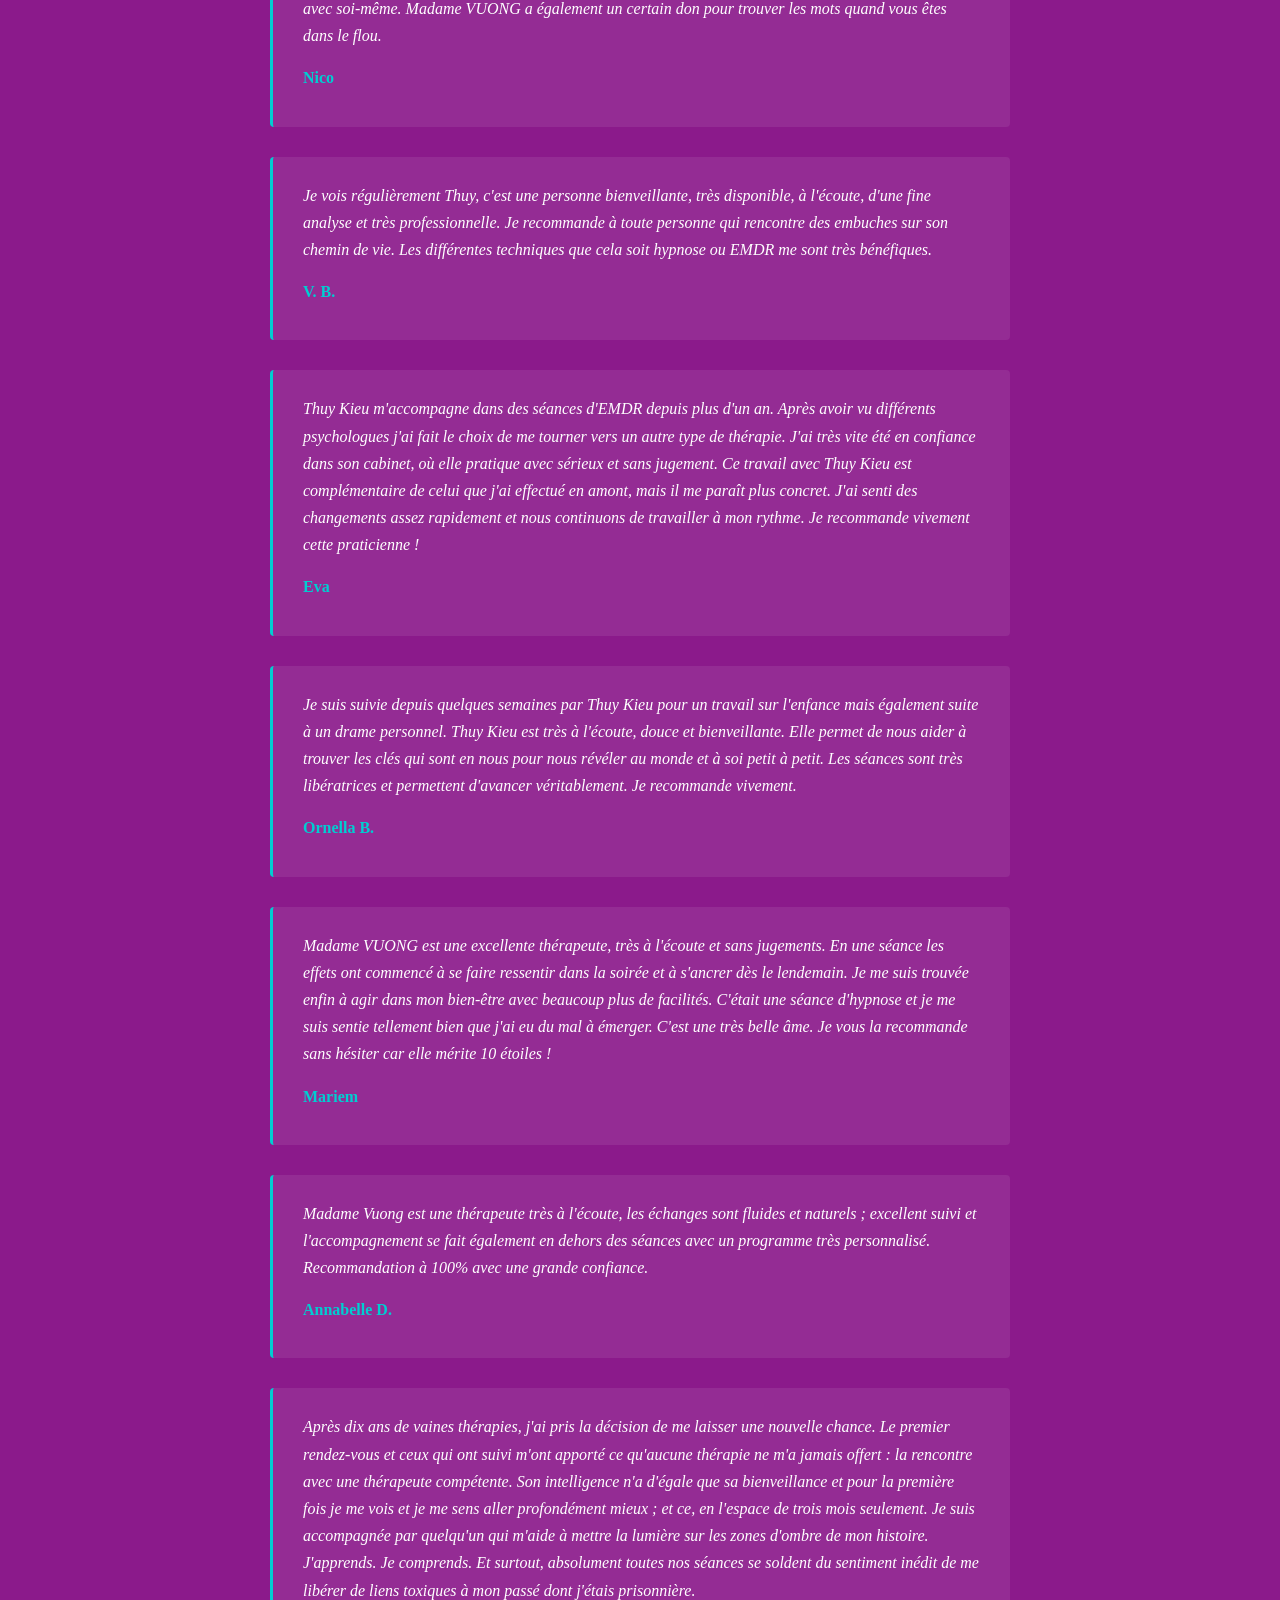
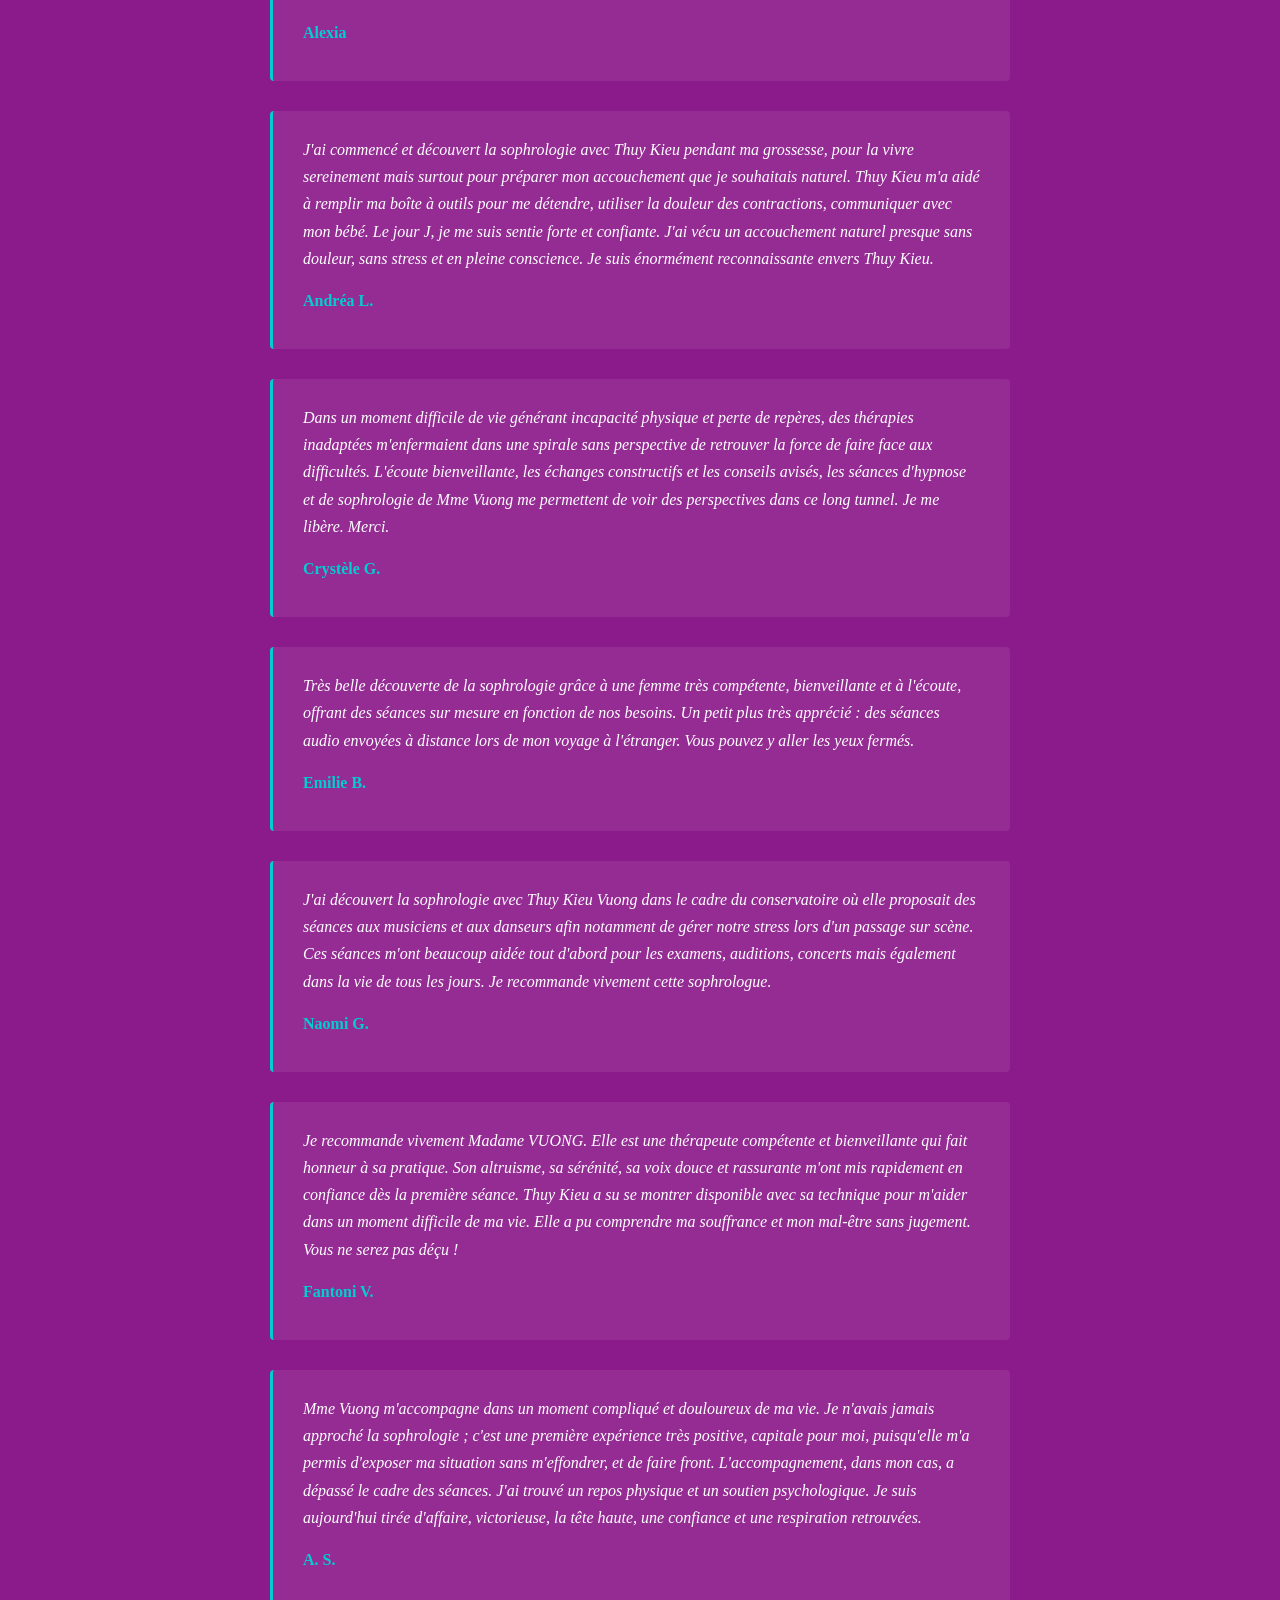
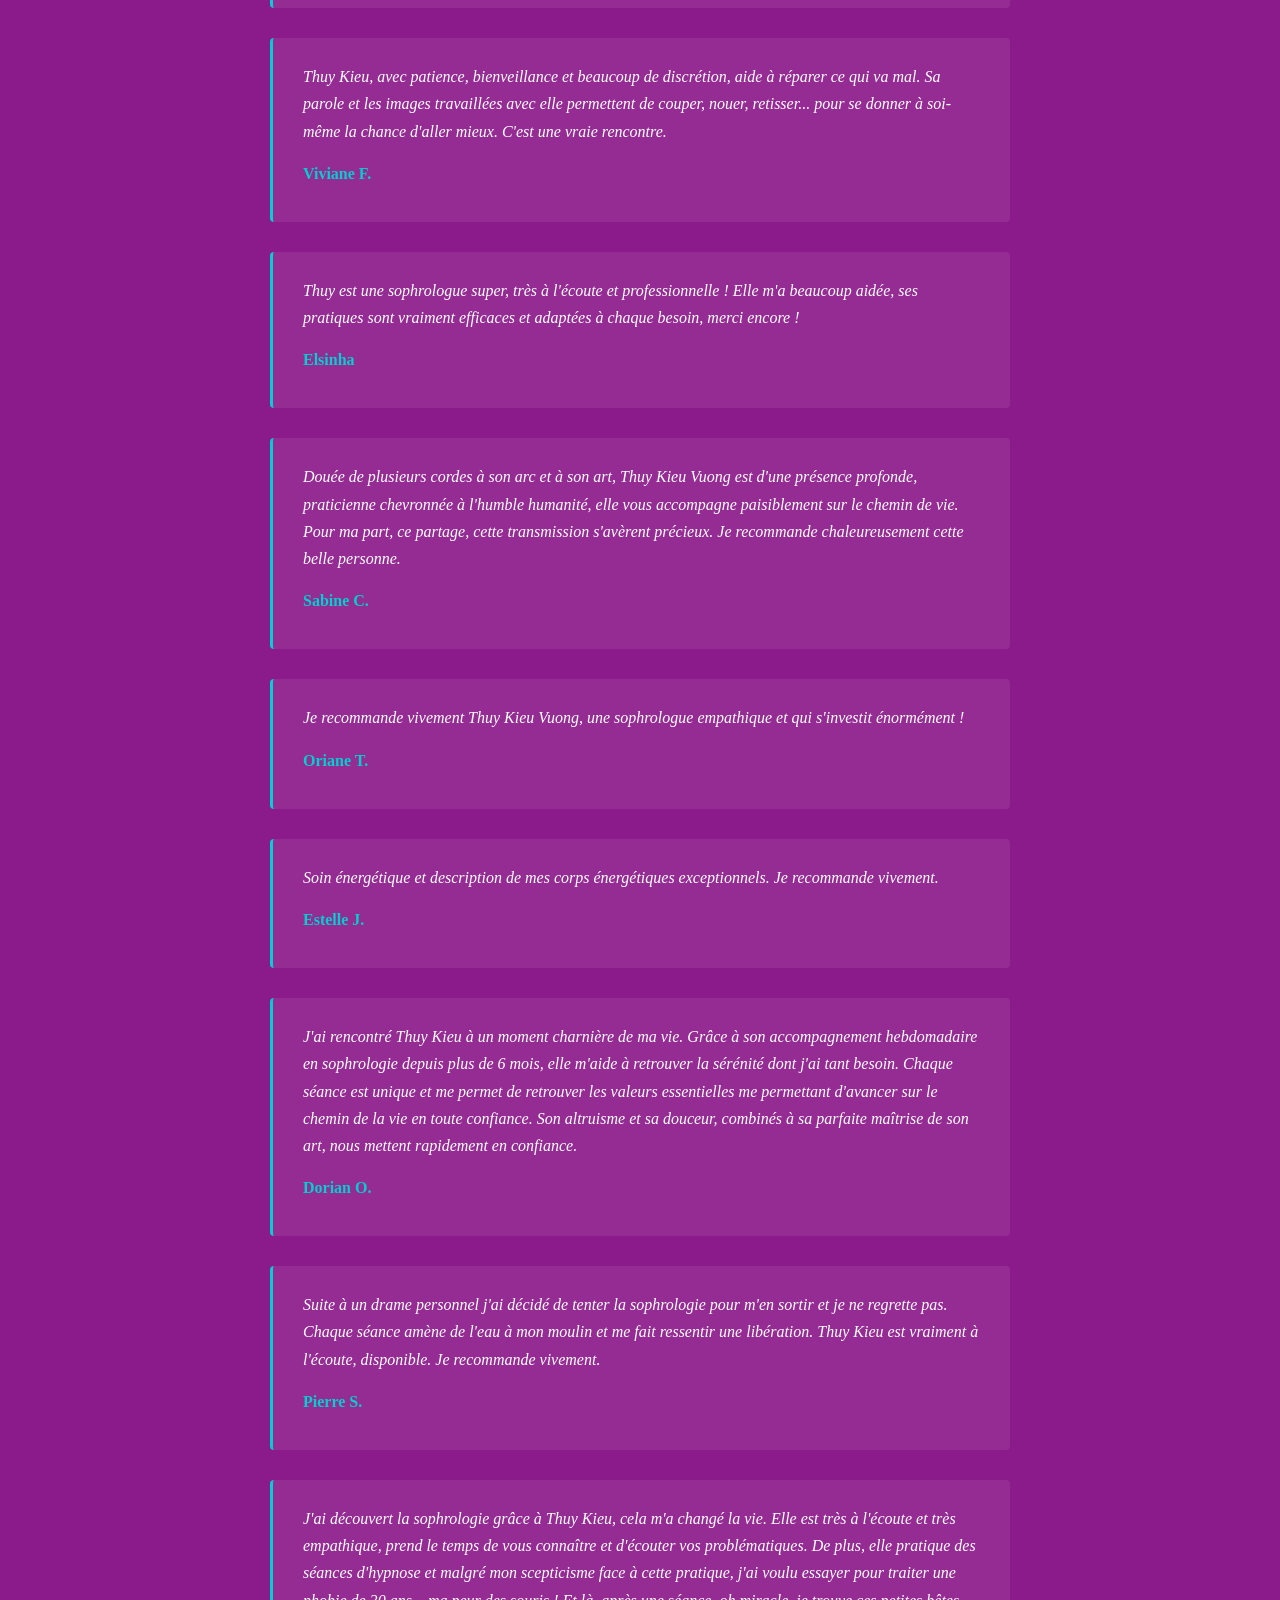
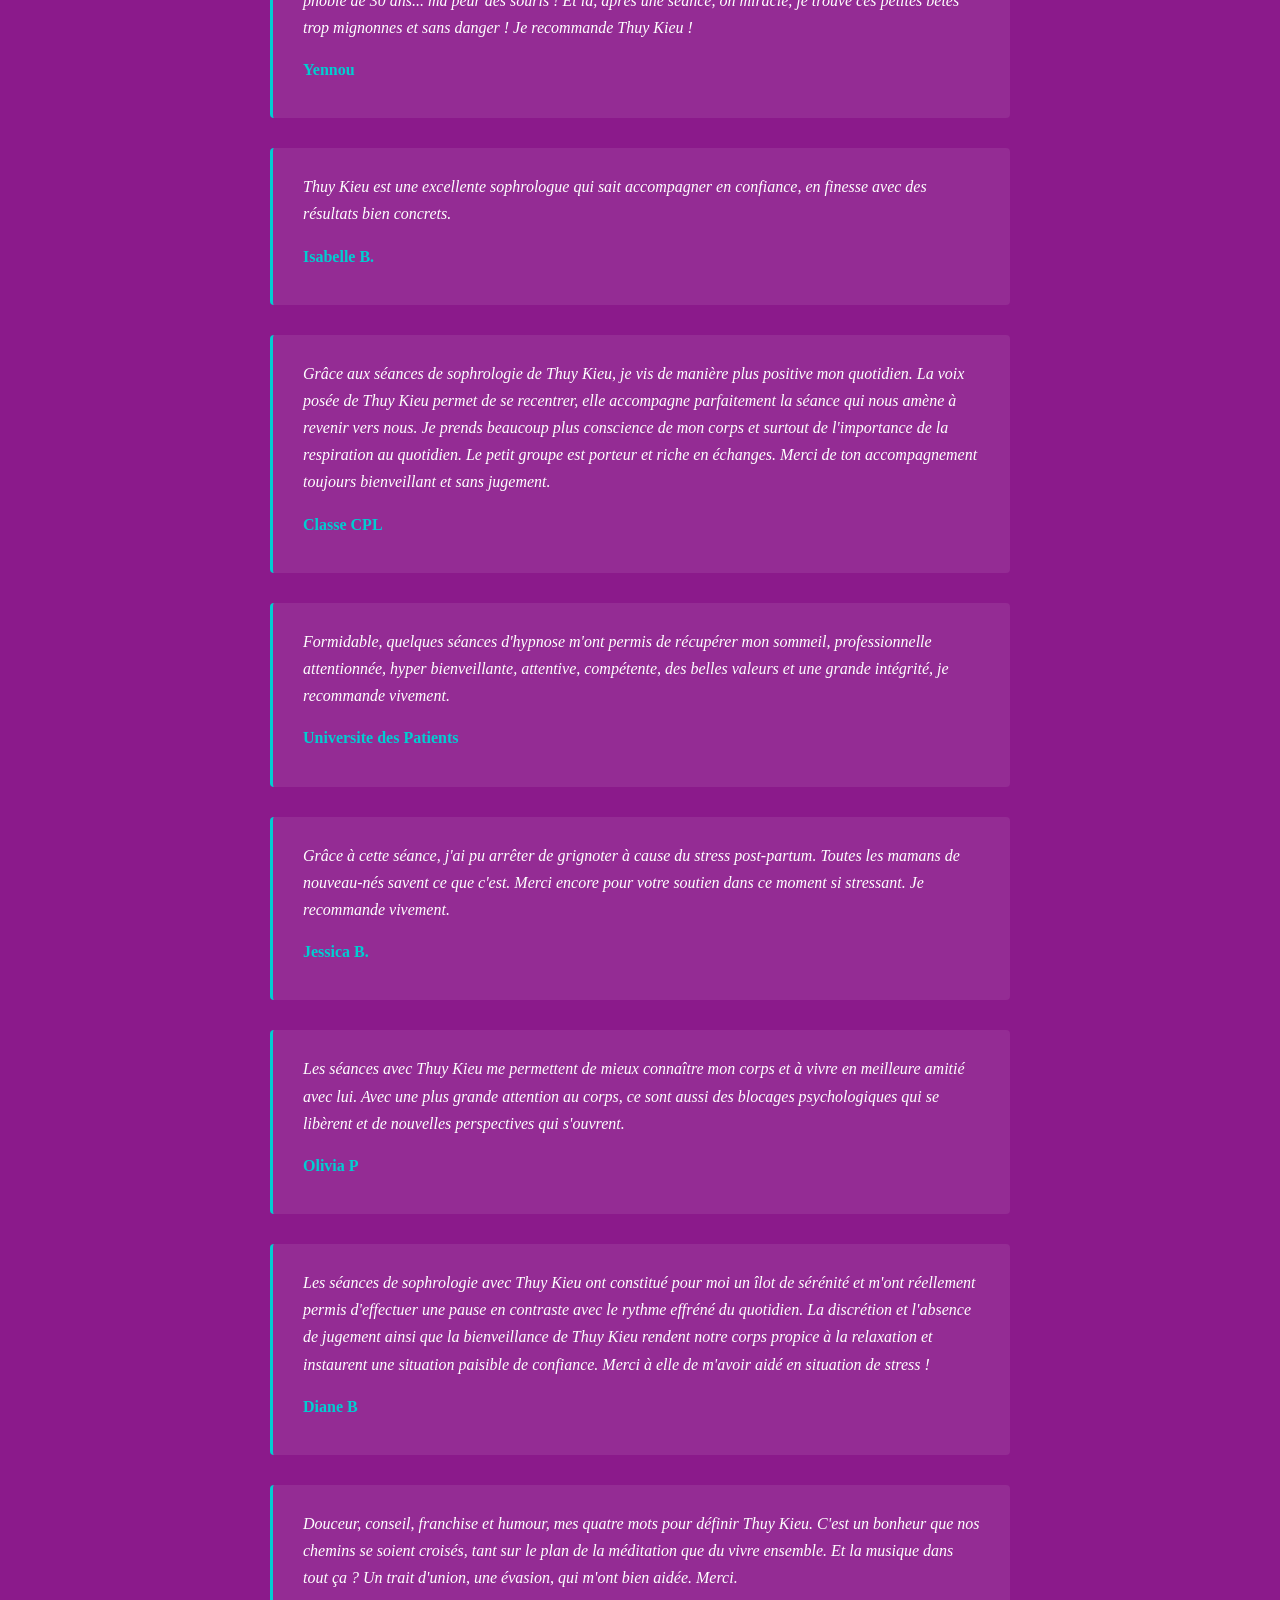
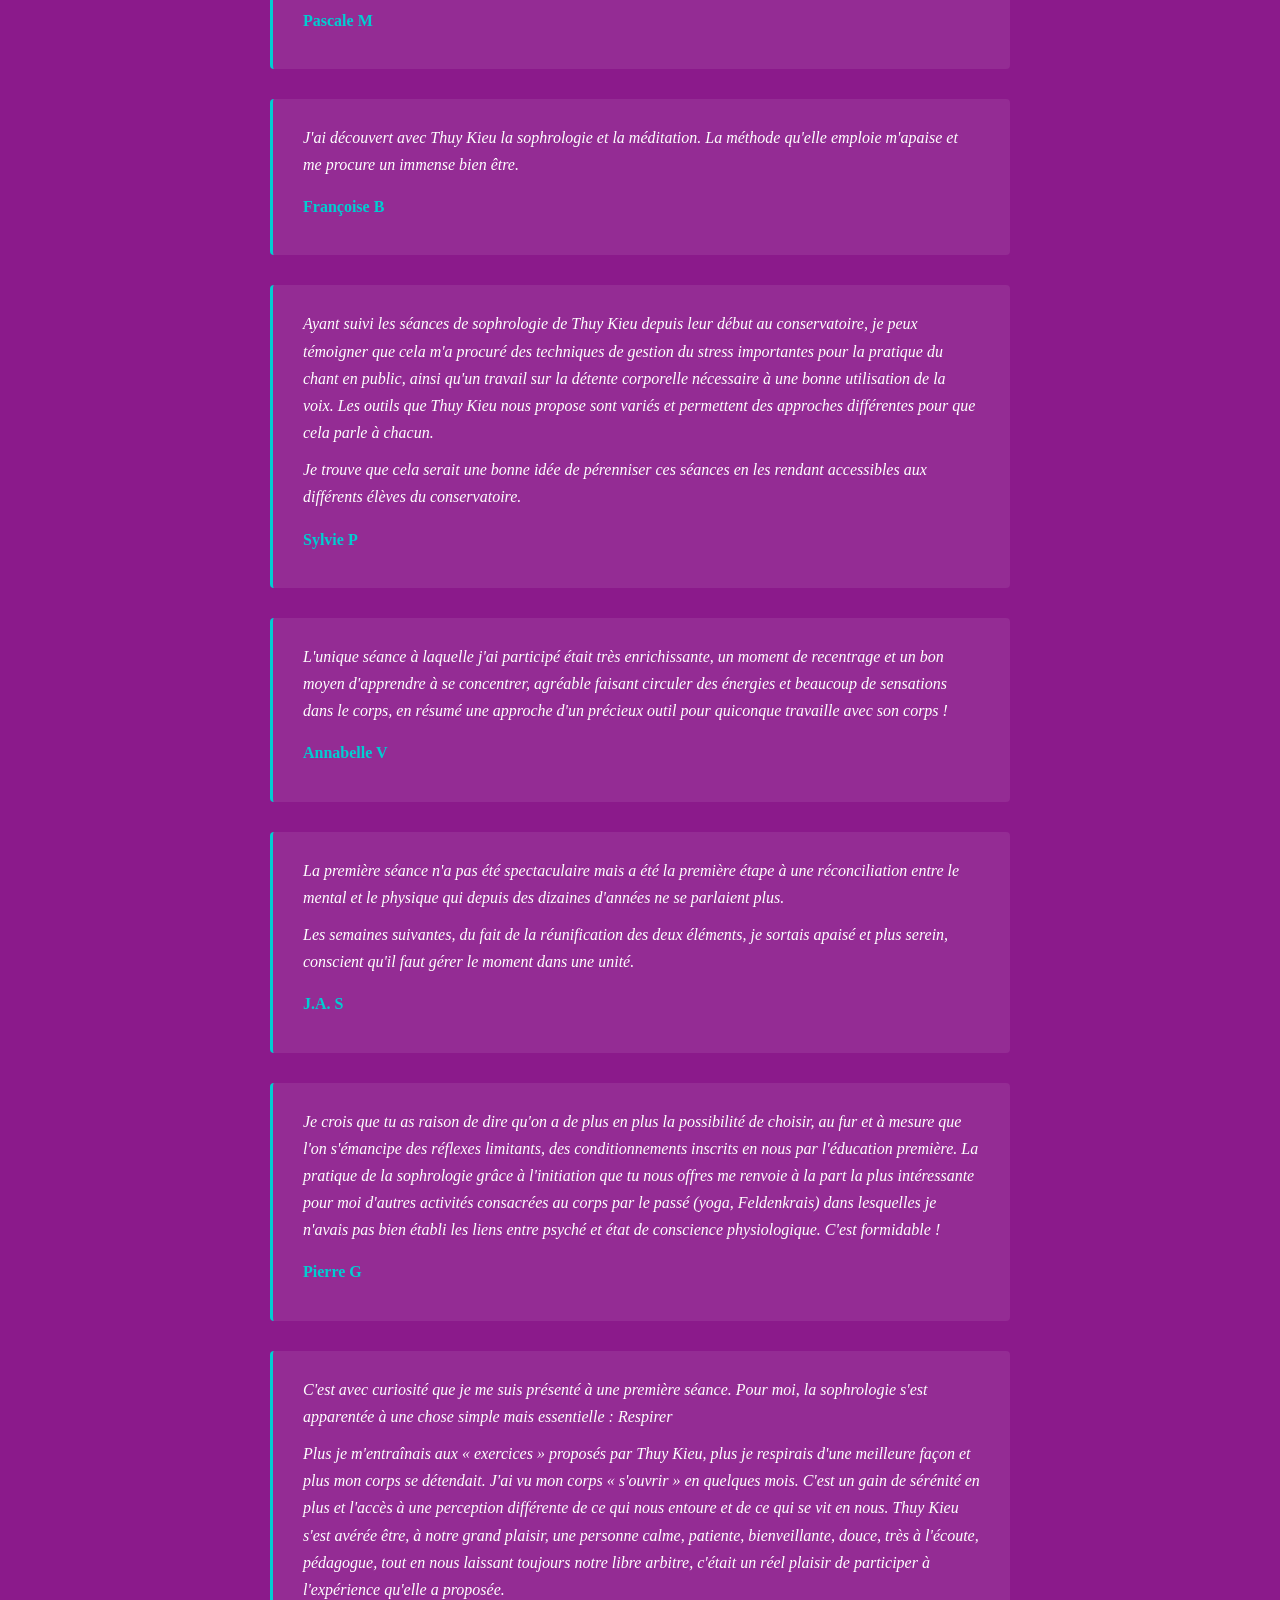
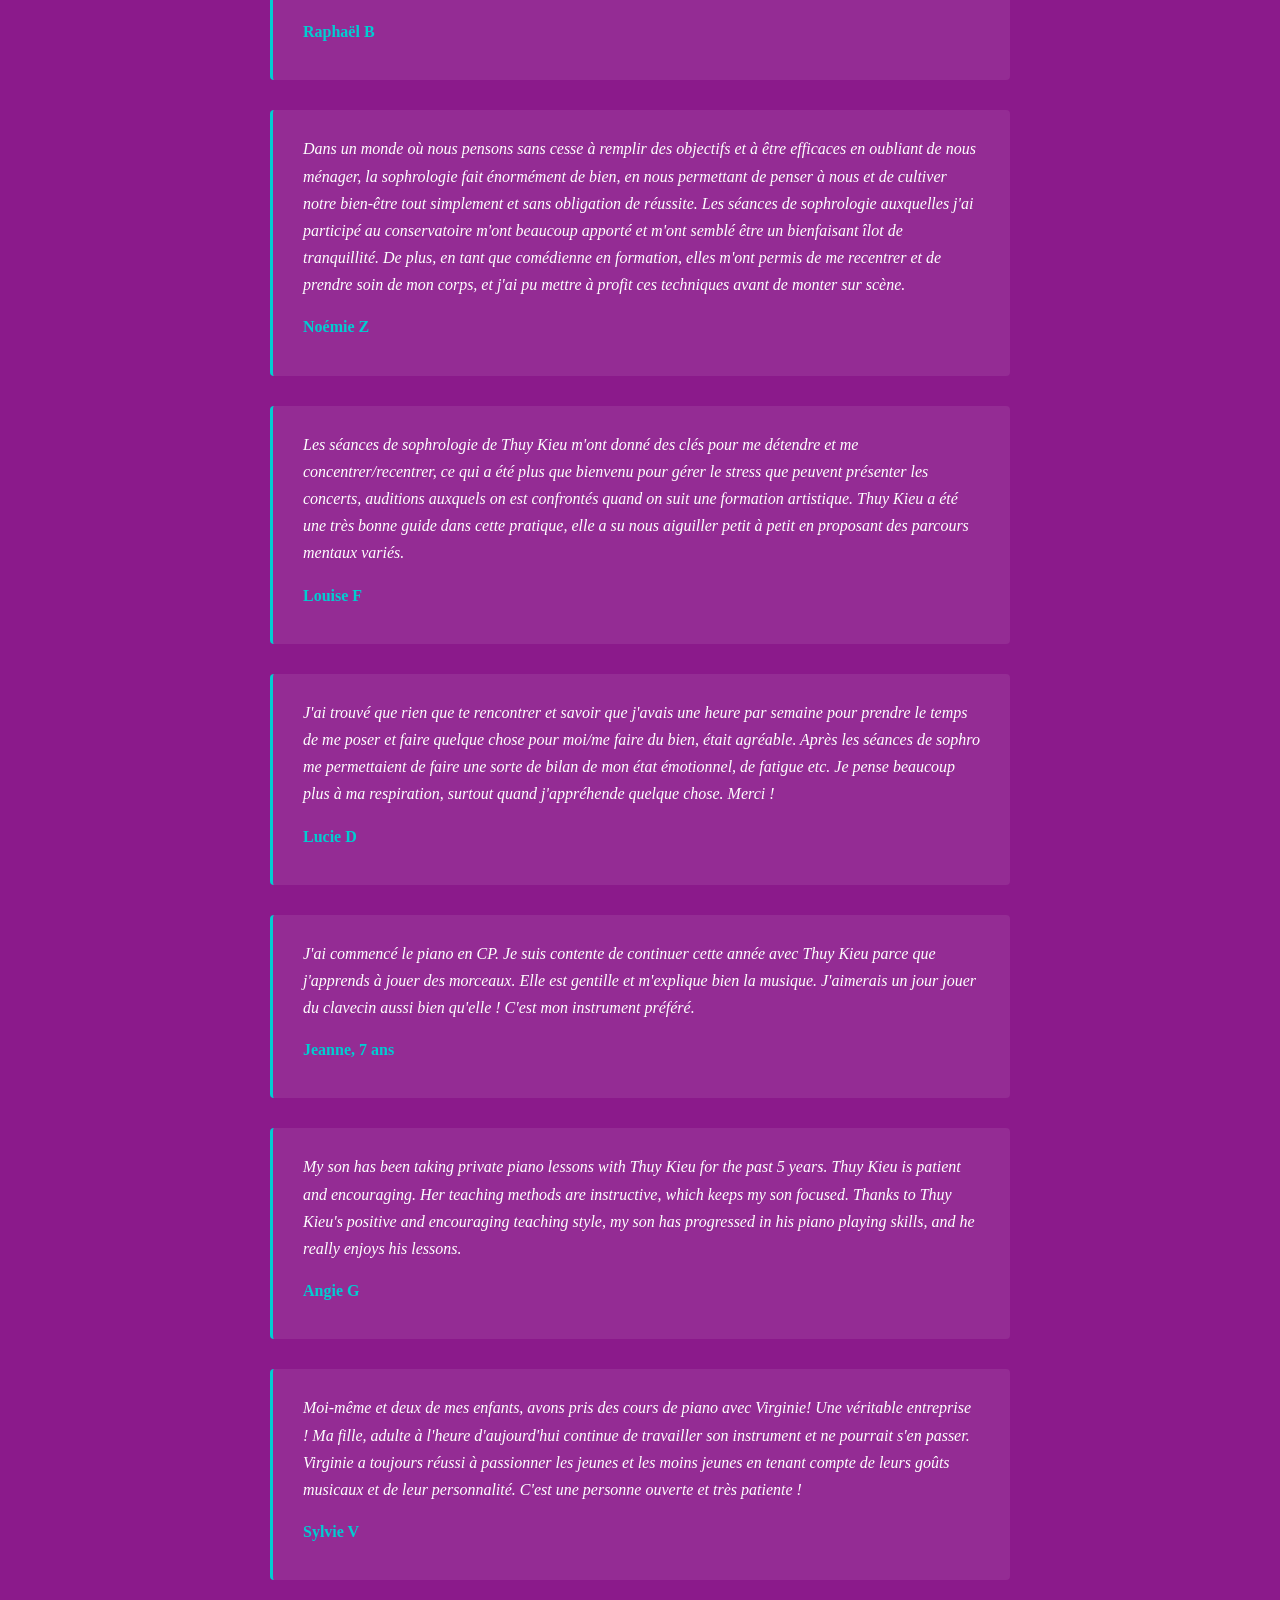
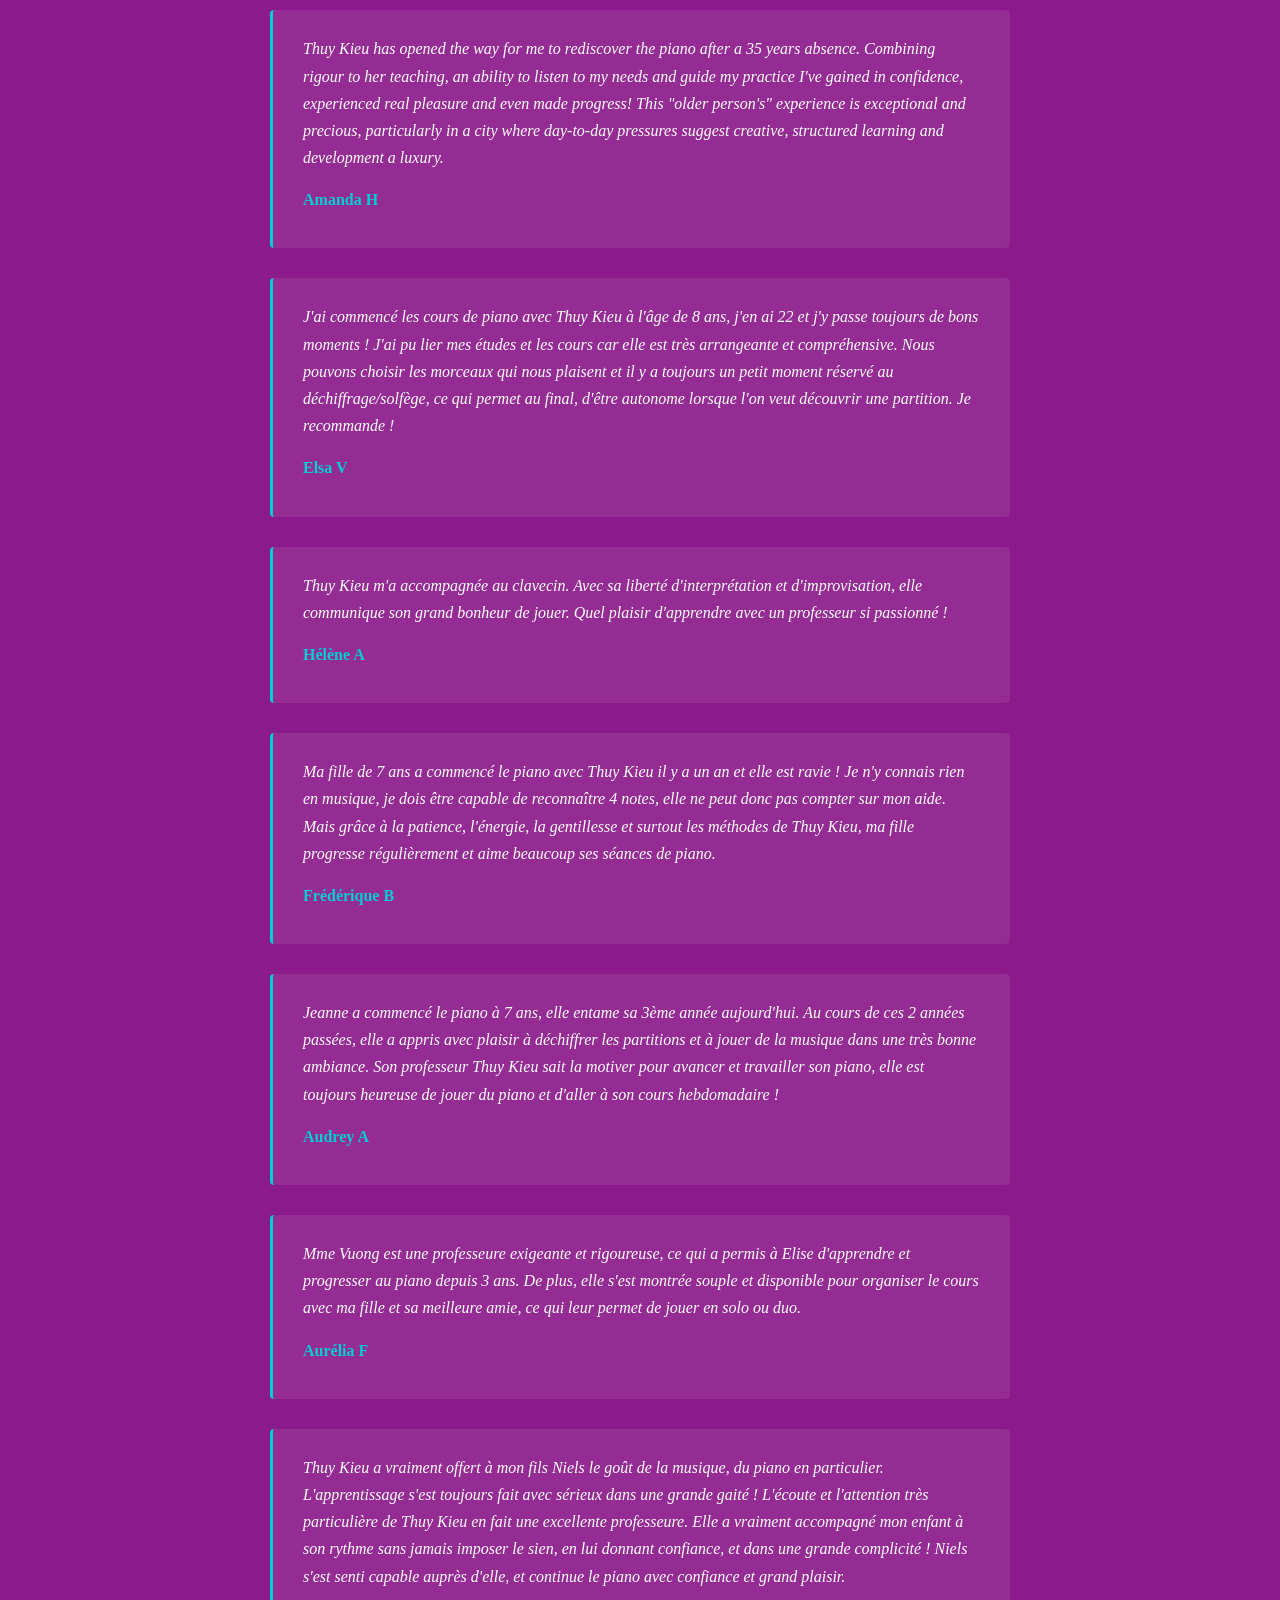
<file: temoignages.html>
<!DOCTYPE html>
<html lang="fr">
<head>
  <meta charset="UTF-8" />
  <meta name="viewport" content="width=device-width, initial-scale=1.0" />
  <title>Témoignages — Thuy Kieu Vuong</title>
  <meta name="description" content="65 témoignages de patients sur les séances de sophrologie, hypnose et EMDR avec Thuy Kieu Vuong à Paris. Avis vérifiés Google.">
  <link rel="canonical" href="https://www.thuykieu.fr/temoignages.html">
  <link href="https://fonts.googleapis.com/css2?family=Great+Vibes&display=swap" rel="stylesheet">
  <link rel="stylesheet" href="css/style.css" />
  <script defer src="https://cloud.umami.is/script.js" data-website-id="dc421e7c-0b84-46a2-97f5-899939e22b18"></script>
</head>
<body>

  <header>
    <div class="header-inner">
      <div>
        <div class="logo">
          <a href="index.html">
            <span class="logo-text">Thuy Kieu Vuong</span>
          </a>
          <p class="logo-localisation">Paris 12 &nbsp;|&nbsp; Visio</p>
        </div>
        <button class="nav-toggle" aria-label="Menu" aria-expanded="false">&#9776;</button>
      </div>
      <nav>
        <ul class="nav-list">
          <li><a href="index.html">Accueil</a></li>
          <li><a href="parcours.html">Parcours</a></li>
          <li><a href="pratiques.html">Pratiques</a></li>
          <li><a href="accompagnements.html">Accompagnements &amp; Préparations</a></li>
          <li><a href="musique.html">Musique</a></li>
          <li><a href="temoignages.html" class="active">Témoignages</a></li>
          <li><a href="cv.html">CV</a></li>
          <li><a href="lieux-tarifs.html">Lieux &amp; Tarifs</a></li>
          <li><a href="contact.html">Contact</a></li>
        </ul>
      </nav>
    </div>
  </header>

  <main class="page-content">

    <div class="temoignages-grid">

      <div class="temoignage">
        <p>Elle est tout simplement incroyable ! Après plusieurs années, j'ai décidé de la consulter à nouveau, tant j'avais gardé un excellent souvenir d'elle. Et quelle joie d'avoir repris rendez-vous ! Une véritable professionnelle, profondément à l'écoute, d'une efficacité remarquable et dotée d'une réelle éthique.</p>
        <p>Depuis notre séance, je me sens tellement mieux ! Je n'aurais jamais imaginé ressentir un tel changement en si peu de temps, dans la même journée. Alors que je traversais une période de grande souffrance et que je me sentais paralysée dans de nombreux aspects de ma vie, je me retrouve aujourd'hui à prendre les bonnes décisions vers mes objectifs personnels et professionnels. Ce qui me surprend le plus, c'est la facilité avec laquelle je parviens désormais à passer à l'action et à commencer à me retrouver. Cela me procure une joie immense !</p>
        <p>Je la recommande les yeux fermés. Mes séances avec elle ont été extrêmement bénéfiques pour moi. Une vraie fée ! J'ai déjà hâte d'y retourner. Merci infiniment pour votre accompagnement !</p>
        <p class="temoignage-auteur">Mariem S.</p>
      </div>

      <div class="temoignage">
        <p>Personne très agréable avec beaucoup de qualités : intuition, sensibilité artistique. Plus d'une fois j'ai pu avoir recours à elle hors séance. Pour un psy à Paris elle est humaine et disponible, ce qui aide beaucoup !</p>
        <p class="temoignage-auteur">Elodie L.</p>
      </div>

      <div class="temoignage">
        <p>Écoute humaine et accompagnement EMDR très efficace.</p>
        <p class="temoignage-auteur">R. T.</p>
      </div>

      <div class="temoignage">
        <p>Une très belle expérience en hypnose. J'y suis allée pour gagner en confiance et dépasser certains blocages, et les résultats ont été au rendez-vous. Les séances sont complètes, profondes et vraiment efficaces. La thérapeute a une approche globale que j'ai beaucoup appréciée. Je recommande vivement !</p>
        <p class="temoignage-auteur">Cécile D.</p>
      </div>

      <div class="temoignage">
        <p>L'EMDR me fait beaucoup de bien, et les séances très bien guidées de Thuy sont exactement ce dont j'ai besoin. Attentionnée, c'est la première thérapeute qui prend le temps de savoir si ça va en envoyant un message après la séance et ça fait du bien de se savoir suivie en dehors du cabinet. Je recommande son approche qui permet de mieux ranger sa mémoire et de bien vivre son présent. Merci pour votre fabuleux travail.</p>
        <p class="temoignage-auteur">Mélanie L.</p>
      </div>

      <div class="temoignage">
        <p>Les séances de EMDR m'ont énormément aidé pour mes crises d'angoisses. Un grand merci !</p>
        <p class="temoignage-auteur">Adeline L.</p>
      </div>

      <div class="temoignage">
        <p>J'ai été suivie par Madame Vuong il y a quelques mois pour un travail sur un deuil avec des séances d'EMDR, d'hypnose et de sophrologie. Quand je pense aux personnes qui m'ont permis d'avancer, je pense directement à elle. Je la recommande vivement. C'est une thérapeute très compétente et professionnelle. Elle sait adapter ses pratiques à vos besoins et vous apporte de nombreux conseils ainsi que des exercices à mettre en place. Chaque séance est libératrice et m'a véritablement fait avancer. J'ai pu être en confiance pour me livrer sur cet événement dès la première séance. Elle fait preuve de douceur, bienveillance, sérénité, et vous écoute sans jugement. Je suis repartie à chaque séance mieux et avec le sourire. Je suis reconnaissante de l'avoir rencontrée et je la remercie infiniment pour son aide.</p>
        <p class="temoignage-auteur">Claire M.</p>
      </div>

      <div class="temoignage">
        <p>Je tiens à remercier vivement Mme Thuy Kieu Vuong et témoigner de son travail et accompagnement. J'ai bénéficié d'un accompagnement personnalisé d'une grande qualité au cours de ma grossesse. Bienveillante, à l'écoute et professionnelle, les séances de travail en EMDR sont efficaces et profondes. Les résultats sont au-delà de mes attentes. Je la recommande vivement.</p>
        <p class="temoignage-auteur">Du E.</p>
      </div>

      <div class="temoignage">
        <p>Je consulte Mme Vuong depuis plusieurs mois et je suis extrêmement reconnaissante pour son travail. Elle maîtrise plusieurs pratiques thérapeutiques, notamment l'EMDR, la sophrologie, et bien d'autres, ce qui lui permet d'adapter ses séances en fonction du besoin. Grâce à son professionnalisme, son écoute attentive et sa bienveillance, j'ai pu travailler sur mes traumas et je ressens de réelles améliorations dans ma vie quotidienne. Son approche multidisciplinaire crée un environnement de confiance et de soutien. Je la recommande vivement.</p>
        <p class="temoignage-auteur">Leila S.</p>
      </div>

      <div class="temoignage">
        <p>Professionnelle très à l'écoute, qui permet au fur et à mesure des rendez-vous, en mettant très à l'aise, de trouver les bonnes techniques de respirations et de désamorcer les situations personnelles. Elle exerce plusieurs méthodes et sait vous conseiller sur quelle méthode serait la plus appropriée pour vos besoins.</p>
        <p class="temoignage-auteur">Marie-Léa P.</p>
      </div>

      <div class="temoignage">
        <p>Thuy Kieu Vuong est une très bonne praticienne. Bienveillante, elle laisse le temps à chacun de travailler au rythme qui lui convient. Met en confiance et est vraiment à l'écoute même après la séance. Madame Vuong m'a vraiment bien aidée cette année en proposant également certaines séances d'hypnose à distance. Je recommande les yeux fermés cette praticienne aussi bien pour l'EMDR que pour l'hypnose.</p>
        <p class="temoignage-auteur">Garance</p>
      </div>

      <div class="temoignage">
        <p>Très bonne thérapeute qui a su m'aider de manière assez incroyable lors de la mort de mon père. À l'écoute et bienveillante !</p>
        <p class="temoignage-auteur">Dj C.</p>
      </div>

      <div class="temoignage">
        <p>C'est une très belle rencontre avec Mme Thuy. Elle a l'art et la manière de guider la séance et quand on ressort, on se sent en pleine construction. J'y ai découvert la pratique de l'EMDR, c'est un beau fil rouge. Merci infiniment. Je vous la recommande.</p>
        <p class="temoignage-auteur">Aurélie G.</p>
      </div>

      <div class="temoignage">
        <p>Une rencontre merveilleuse et des séances qui font du bien comme je n'avais jamais connu.</p>
        <p class="temoignage-auteur">Le Garrec A.</p>
      </div>

      <div class="temoignage">
        <p>Thuy est une thérapeute absolument formidable, à qui on peut tout confier sans hésitation, qui naturellement crée un espace hyper sécurisant dans lequel on peut livrer et transformer tout ce qui nous bloque. Depuis, nous faisons des séances de EMDR et d'hypnose toutes les semaines, qui ont transformé mes relations avec les autres, ma relation à mon travail, la relation avec mon corps, la relation avec moi-même. Chaque séance est un voyage passionnant envers moi-même, qui me reconnecte en douceur à toutes les parties de moi qui n'attendaient qu'une chose, à être entendues et aimées.</p>
        <p class="temoignage-auteur">Ola O.</p>
      </div>

      <div class="temoignage">
        <p>Super expérience d'accompagnement avec Thuy Kieu. Nous avons fait des séances d'EMDR, puis d'hypnose. Je voulais régler des problèmes de sommeil et ce qui en est ressorti était très inattendu : ouverture à des énergies subtiles et à d'autres plans, libérations de certaines mémoires et allègements, clarification de certains éléments qui m'empêchaient de dormir. Suite à ces découvertes inattendues et très utiles, j'ai pu mettre en place de nouvelles choses dans ma vie. J'apprécie beaucoup les messages le lendemain des séances pour savoir comment ça va, je trouve ça très précieux !</p>
        <p class="temoignage-auteur">Clélya A.</p>
      </div>

      <div class="temoignage">
        <p>Très belle découverte en milieu d'année 2021. Madame Vuong a une vraie capacité d'écoute - sans aucun jugement -, et me guide à travers les séances pour réconcilier et aimer chaque partie de moi. Très investie humainement et professionnellement, même après la séance. J'ai une réelle confiance en elle, et je la recommande vivement.</p>
        <p class="temoignage-auteur">Mélanie R.</p>
      </div>

      <div class="temoignage">
        <p>Thuy Kieu a accompagné ma fille aînée (12 ans) pour vaincre une phobie des piqûres (vaccins et prises de sang). Elle a su nouer une relation très forte avec elle, ma fille s'est sentie immédiatement en confiance. Il y a eu un avant et un après. Un grand merci pour cet accompagnement de qualité et pour la disponibilité dont vous avez fait preuve !</p>
        <p class="temoignage-auteur">Stéphane L.</p>
      </div>

      <div class="temoignage">
        <p>Tout d'abord j'aimerais remercier Madame Thuy Kieu VUONG pour l'aide qu'elle a pu m'apporter. Grâce à elle je retrouve ma joie, mon bonheur, ma confiance, mon potentiel... à me retrouver moi-même en quelque sorte. Au cours des séances on ressent de plus en plus de légèreté, on se sent plus en phase avec soi-même. Madame VUONG a également un certain don pour trouver les mots quand vous êtes dans le flou.</p>
        <p class="temoignage-auteur">Nico</p>
      </div>

      <div class="temoignage">
        <p>Je vois régulièrement Thuy, c'est une personne bienveillante, très disponible, à l'écoute, d'une fine analyse et très professionnelle. Je recommande à toute personne qui rencontre des embuches sur son chemin de vie. Les différentes techniques que cela soit hypnose ou EMDR me sont très bénéfiques.</p>
        <p class="temoignage-auteur">V. B.</p>
      </div>

      <div class="temoignage">
        <p>Thuy Kieu m'accompagne dans des séances d'EMDR depuis plus d'un an. Après avoir vu différents psychologues j'ai fait le choix de me tourner vers un autre type de thérapie. J'ai très vite été en confiance dans son cabinet, où elle pratique avec sérieux et sans jugement. Ce travail avec Thuy Kieu est complémentaire de celui que j'ai effectué en amont, mais il me paraît plus concret. J'ai senti des changements assez rapidement et nous continuons de travailler à mon rythme. Je recommande vivement cette praticienne !</p>
        <p class="temoignage-auteur">Eva</p>
      </div>

      <div class="temoignage">
        <p>Je suis suivie depuis quelques semaines par Thuy Kieu pour un travail sur l'enfance mais également suite à un drame personnel. Thuy Kieu est très à l'écoute, douce et bienveillante. Elle permet de nous aider à trouver les clés qui sont en nous pour nous révéler au monde et à soi petit à petit. Les séances sont très libératrices et permettent d'avancer véritablement. Je recommande vivement.</p>
        <p class="temoignage-auteur">Ornella B.</p>
      </div>

      <div class="temoignage">
        <p>Madame VUONG est une excellente thérapeute, très à l'écoute et sans jugements. En une séance les effets ont commencé à se faire ressentir dans la soirée et à s'ancrer dès le lendemain. Je me suis trouvée enfin à agir dans mon bien-être avec beaucoup plus de facilités. C'était une séance d'hypnose et je me suis sentie tellement bien que j'ai eu du mal à émerger. C'est une très belle âme. Je vous la recommande sans hésiter car elle mérite 10 étoiles !</p>
        <p class="temoignage-auteur">Mariem</p>
      </div>

      <div class="temoignage">
        <p>Madame Vuong est une thérapeute très à l'écoute, les échanges sont fluides et naturels ; excellent suivi et l'accompagnement se fait également en dehors des séances avec un programme très personnalisé. Recommandation à 100% avec une grande confiance.</p>
        <p class="temoignage-auteur">Annabelle D.</p>
      </div>

      <div class="temoignage">
        <p>Après dix ans de vaines thérapies, j'ai pris la décision de me laisser une nouvelle chance. Le premier rendez-vous et ceux qui ont suivi m'ont apporté ce qu'aucune thérapie ne m'a jamais offert : la rencontre avec une thérapeute compétente. Son intelligence n'a d'égale que sa bienveillance et pour la première fois je me vois et je me sens aller profondément mieux ; et ce, en l'espace de trois mois seulement. Je suis accompagnée par quelqu'un qui m'aide à mettre la lumière sur les zones d'ombre de mon histoire. J'apprends. Je comprends. Et surtout, absolument toutes nos séances se soldent du sentiment inédit de me libérer de liens toxiques à mon passé dont j'étais prisonnière.</p>
        <p class="temoignage-auteur">Alexia</p>
      </div>

      <div class="temoignage">
        <p>J'ai commencé et découvert la sophrologie avec Thuy Kieu pendant ma grossesse, pour la vivre sereinement mais surtout pour préparer mon accouchement que je souhaitais naturel. Thuy Kieu m'a aidé à remplir ma boîte à outils pour me détendre, utiliser la douleur des contractions, communiquer avec mon bébé. Le jour J, je me suis sentie forte et confiante. J'ai vécu un accouchement naturel presque sans douleur, sans stress et en pleine conscience. Je suis énormément reconnaissante envers Thuy Kieu.</p>
        <p class="temoignage-auteur">Andréa L.</p>
      </div>

      <div class="temoignage">
        <p>Dans un moment difficile de vie générant incapacité physique et perte de repères, des thérapies inadaptées m'enfermaient dans une spirale sans perspective de retrouver la force de faire face aux difficultés. L'écoute bienveillante, les échanges constructifs et les conseils avisés, les séances d'hypnose et de sophrologie de Mme Vuong me permettent de voir des perspectives dans ce long tunnel. Je me libère. Merci.</p>
        <p class="temoignage-auteur">Crystèle G.</p>
      </div>

      <div class="temoignage">
        <p>Très belle découverte de la sophrologie grâce à une femme très compétente, bienveillante et à l'écoute, offrant des séances sur mesure en fonction de nos besoins. Un petit plus très apprécié : des séances audio envoyées à distance lors de mon voyage à l'étranger. Vous pouvez y aller les yeux fermés.</p>
        <p class="temoignage-auteur">Emilie B.</p>
      </div>

      <div class="temoignage">
        <p>J'ai découvert la sophrologie avec Thuy Kieu Vuong dans le cadre du conservatoire où elle proposait des séances aux musiciens et aux danseurs afin notamment de gérer notre stress lors d'un passage sur scène. Ces séances m'ont beaucoup aidée tout d'abord pour les examens, auditions, concerts mais également dans la vie de tous les jours. Je recommande vivement cette sophrologue.</p>
        <p class="temoignage-auteur">Naomi G.</p>
      </div>

      <div class="temoignage">
        <p>Je recommande vivement Madame VUONG. Elle est une thérapeute compétente et bienveillante qui fait honneur à sa pratique. Son altruisme, sa sérénité, sa voix douce et rassurante m'ont mis rapidement en confiance dès la première séance. Thuy Kieu a su se montrer disponible avec sa technique pour m'aider dans un moment difficile de ma vie. Elle a pu comprendre ma souffrance et mon mal-être sans jugement. Vous ne serez pas déçu !</p>
        <p class="temoignage-auteur">Fantoni V.</p>
      </div>

      <div class="temoignage">
        <p>Mme Vuong m'accompagne dans un moment compliqué et douloureux de ma vie. Je n'avais jamais approché la sophrologie ; c'est une première expérience très positive, capitale pour moi, puisqu'elle m'a permis d'exposer ma situation sans m'effondrer, et de faire front. L'accompagnement, dans mon cas, a dépassé le cadre des séances. J'ai trouvé un repos physique et un soutien psychologique. Je suis aujourd'hui tirée d'affaire, victorieuse, la tête haute, une confiance et une respiration retrouvées.</p>
        <p class="temoignage-auteur">A. S.</p>
      </div>

      <div class="temoignage">
        <p>Thuy Kieu, avec patience, bienveillance et beaucoup de discrétion, aide à réparer ce qui va mal. Sa parole et les images travaillées avec elle permettent de couper, nouer, retisser... pour se donner à soi-même la chance d'aller mieux. C'est une vraie rencontre.</p>
        <p class="temoignage-auteur">Viviane F.</p>
      </div>

      <div class="temoignage">
        <p>Thuy est une sophrologue super, très à l'écoute et professionnelle ! Elle m'a beaucoup aidée, ses pratiques sont vraiment efficaces et adaptées à chaque besoin, merci encore !</p>
        <p class="temoignage-auteur">Elsinha</p>
      </div>

      <div class="temoignage">
        <p>Douée de plusieurs cordes à son arc et à son art, Thuy Kieu Vuong est d'une présence profonde, praticienne chevronnée à l'humble humanité, elle vous accompagne paisiblement sur le chemin de vie. Pour ma part, ce partage, cette transmission s'avèrent précieux. Je recommande chaleureusement cette belle personne.</p>
        <p class="temoignage-auteur">Sabine C.</p>
      </div>

      <div class="temoignage">
        <p>Je recommande vivement Thuy Kieu Vuong, une sophrologue empathique et qui s'investit énormément !</p>
        <p class="temoignage-auteur">Oriane T.</p>
      </div>

      <div class="temoignage">
        <p>Soin énergétique et description de mes corps énergétiques exceptionnels. Je recommande vivement.</p>
        <p class="temoignage-auteur">Estelle J.</p>
      </div>

      <div class="temoignage">
        <p>J'ai rencontré Thuy Kieu à un moment charnière de ma vie. Grâce à son accompagnement hebdomadaire en sophrologie depuis plus de 6 mois, elle m'aide à retrouver la sérénité dont j'ai tant besoin. Chaque séance est unique et me permet de retrouver les valeurs essentielles me permettant d'avancer sur le chemin de la vie en toute confiance. Son altruisme et sa douceur, combinés à sa parfaite maîtrise de son art, nous mettent rapidement en confiance.</p>
        <p class="temoignage-auteur">Dorian O.</p>
      </div>

      <div class="temoignage">
        <p>Suite à un drame personnel j'ai décidé de tenter la sophrologie pour m'en sortir et je ne regrette pas. Chaque séance amène de l'eau à mon moulin et me fait ressentir une libération. Thuy Kieu est vraiment à l'écoute, disponible. Je recommande vivement.</p>
        <p class="temoignage-auteur">Pierre S.</p>
      </div>

      <div class="temoignage">
        <p>J'ai découvert la sophrologie grâce à Thuy Kieu, cela m'a changé la vie. Elle est très à l'écoute et très empathique, prend le temps de vous connaître et d'écouter vos problématiques. De plus, elle pratique des séances d'hypnose et malgré mon scepticisme face à cette pratique, j'ai voulu essayer pour traiter une phobie de 30 ans... ma peur des souris ! Et là, après une séance, oh miracle, je trouve ces petites bêtes trop mignonnes et sans danger ! Je recommande Thuy Kieu !</p>
        <p class="temoignage-auteur">Yennou</p>
      </div>

      <div class="temoignage">
        <p>Thuy Kieu est une excellente sophrologue qui sait accompagner en confiance, en finesse avec des résultats bien concrets.</p>
        <p class="temoignage-auteur">Isabelle B.</p>
      </div>

      <div class="temoignage">
        <p>Grâce aux séances de sophrologie de Thuy Kieu, je vis de manière plus positive mon quotidien. La voix posée de Thuy Kieu permet de se recentrer, elle accompagne parfaitement la séance qui nous amène à revenir vers nous. Je prends beaucoup plus conscience de mon corps et surtout de l'importance de la respiration au quotidien. Le petit groupe est porteur et riche en échanges. Merci de ton accompagnement toujours bienveillant et sans jugement.</p>
        <p class="temoignage-auteur">Classe CPL</p>
      </div>

      <div class="temoignage">
        <p>Formidable, quelques séances d'hypnose m'ont permis de récupérer mon sommeil, professionnelle attentionnée, hyper bienveillante, attentive, compétente, des belles valeurs et une grande intégrité, je recommande vivement.</p>
        <p class="temoignage-auteur">Universite des Patients</p>
      </div>

      <div class="temoignage">
        <p>Grâce à cette séance, j'ai pu arrêter de grignoter à cause du stress post-partum. Toutes les mamans de nouveau-nés savent ce que c'est. Merci encore pour votre soutien dans ce moment si stressant. Je recommande vivement.</p>
        <p class="temoignage-auteur">Jessica B.</p>
      </div>

      <div class="temoignage">
        <p>Les séances avec Thuy Kieu me permettent de mieux connaître mon corps et à vivre en meilleure amitié avec lui. Avec une plus grande attention au corps, ce sont aussi des blocages psychologiques qui se libèrent et de nouvelles perspectives qui s'ouvrent.</p>
        <p class="temoignage-auteur">Olivia P</p>
      </div>

      <div class="temoignage">
        <p>Les séances de sophrologie avec Thuy Kieu ont constitué pour moi un îlot de sérénité et m'ont réellement permis d'effectuer une pause en contraste avec le rythme effréné du quotidien. La discrétion et l'absence de jugement ainsi que la bienveillance de Thuy Kieu rendent notre corps propice à la relaxation et instaurent une situation paisible de confiance. Merci à elle de m'avoir aidé en situation de stress !</p>
        <p class="temoignage-auteur">Diane B</p>
      </div>

      <div class="temoignage">
        <p>Douceur, conseil, franchise et humour, mes quatre mots pour définir Thuy Kieu. C'est un bonheur que nos chemins se soient croisés, tant sur le plan de la méditation que du vivre ensemble. Et la musique dans tout ça ? Un trait d'union, une évasion, qui m'ont bien aidée. Merci.</p>
        <p class="temoignage-auteur">Pascale M</p>
      </div>

      <div class="temoignage">
        <p>J'ai découvert avec Thuy Kieu la sophrologie et la méditation. La méthode qu'elle emploie m'apaise et me procure un immense bien être.</p>
        <p class="temoignage-auteur">Françoise B</p>
      </div>

      <div class="temoignage">
        <p>Ayant suivi les séances de sophrologie de Thuy Kieu depuis leur début au conservatoire, je peux témoigner que cela m'a procuré des techniques de gestion du stress importantes pour la pratique du chant en public, ainsi qu'un travail sur la détente corporelle nécessaire à une bonne utilisation de la voix. Les outils que Thuy Kieu nous propose sont variés et permettent des approches différentes pour que cela parle à chacun.</p>
        <p>Je trouve que cela serait une bonne idée de pérenniser ces séances en les rendant accessibles aux différents élèves du conservatoire.</p>
        <p class="temoignage-auteur">Sylvie P</p>
      </div>

      <div class="temoignage">
        <p>L'unique séance à laquelle j'ai participé était très enrichissante, un moment de recentrage et un bon moyen d'apprendre à se concentrer, agréable faisant circuler des énergies et beaucoup de sensations dans le corps, en résumé une approche d'un précieux outil pour quiconque travaille avec son corps !</p>
        <p class="temoignage-auteur">Annabelle V</p>
      </div>

      <div class="temoignage">
        <p>La première séance n'a pas été spectaculaire mais a été la première étape à une réconciliation entre le mental et le physique qui depuis des dizaines d'années ne se parlaient plus.</p>
        <p>Les semaines suivantes, du fait de la réunification des deux éléments, je sortais apaisé et plus serein, conscient qu'il faut gérer le moment dans une unité.</p>
        <p class="temoignage-auteur">J.A. S</p>
      </div>

      <div class="temoignage">
        <p>Je crois que tu as raison de dire qu'on a de plus en plus la possibilité de choisir, au fur et à mesure que l'on s'émancipe des réflexes limitants, des conditionnements inscrits en nous par l'éducation première. La pratique de la sophrologie grâce à l'initiation que tu nous offres me renvoie à la part la plus intéressante pour moi d'autres activités consacrées au corps par le passé (yoga, Feldenkrais) dans lesquelles je n'avais pas bien établi les liens entre psyché et état de conscience physiologique. C'est formidable !</p>
        <p class="temoignage-auteur">Pierre G</p>
      </div>

      <div class="temoignage">
        <p>C'est avec curiosité que je me suis présenté à une première séance. Pour moi, la sophrologie s'est apparentée à une chose simple mais essentielle : Respirer</p>
        <p>Plus je m'entraînais aux « exercices » proposés par Thuy Kieu, plus je respirais d'une meilleure façon et plus mon corps se détendait. J'ai vu mon corps « s'ouvrir » en quelques mois. C'est un gain de sérénité en plus et l'accès à une perception différente de ce qui nous entoure et de ce qui se vit en nous. Thuy Kieu s'est avérée être, à notre grand plaisir, une personne calme, patiente, bienveillante, douce, très à l'écoute, pédagogue, tout en nous laissant toujours notre libre arbitre, c'était un réel plaisir de participer à l'expérience qu'elle a proposée.</p>
        <p class="temoignage-auteur">Raphaël B</p>
      </div>

      <div class="temoignage">
        <p>Dans un monde où nous pensons sans cesse à remplir des objectifs et à être efficaces en oubliant de nous ménager, la sophrologie fait énormément de bien, en nous permettant de penser à nous et de cultiver notre bien-être tout simplement et sans obligation de réussite. Les séances de sophrologie auxquelles j'ai participé au conservatoire m'ont beaucoup apporté et m'ont semblé être un bienfaisant îlot de tranquillité. De plus, en tant que comédienne en formation, elles m'ont permis de me recentrer et de prendre soin de mon corps, et j'ai pu mettre à profit ces techniques avant de monter sur scène.</p>
        <p class="temoignage-auteur">Noémie Z</p>
      </div>

      <div class="temoignage">
        <p>Les séances de sophrologie de Thuy Kieu m'ont donné des clés pour me détendre et me concentrer/recentrer, ce qui a été plus que bienvenu pour gérer le stress que peuvent présenter les concerts, auditions auxquels on est confrontés quand on suit une formation artistique. Thuy Kieu a été une très bonne guide dans cette pratique, elle a su nous aiguiller petit à petit en proposant des parcours mentaux variés.</p>
        <p class="temoignage-auteur">Louise F</p>
      </div>

      <div class="temoignage">
        <p>J'ai trouvé que rien que te rencontrer et savoir que j'avais une heure par semaine pour prendre le temps de me poser et faire quelque chose pour moi/me faire du bien, était agréable. Après les séances de sophro me permettaient de faire une sorte de bilan de mon état émotionnel, de fatigue etc. Je pense beaucoup plus à ma respiration, surtout quand j'appréhende quelque chose. Merci !</p>
        <p class="temoignage-auteur">Lucie D</p>
      </div>

      <div class="temoignage">
        <p>J'ai commencé le piano en CP. Je suis contente de continuer cette année avec Thuy Kieu parce que j'apprends à jouer des morceaux. Elle est gentille et m'explique bien la musique. J'aimerais un jour jouer du clavecin aussi bien qu'elle ! C'est mon instrument préféré.</p>
        <p class="temoignage-auteur">Jeanne, 7 ans</p>
      </div>

      <div class="temoignage">
        <p>My son has been taking private piano lessons with Thuy Kieu for the past 5 years. Thuy Kieu is patient and encouraging. Her teaching methods are instructive, which keeps my son focused. Thanks to Thuy Kieu's positive and encouraging teaching style, my son has progressed in his piano playing skills, and he really enjoys his lessons.</p>
        <p class="temoignage-auteur">Angie G</p>
      </div>

      <div class="temoignage">
        <p>Moi-même et deux de mes enfants, avons pris des cours de piano avec Virginie! Une véritable entreprise ! Ma fille, adulte à l'heure d'aujourd'hui continue de travailler son instrument et ne pourrait s'en passer. Virginie a toujours réussi à passionner les jeunes et les moins jeunes en tenant compte de leurs goûts musicaux et de leur personnalité. C'est une personne ouverte et très patiente !</p>
        <p class="temoignage-auteur">Sylvie V</p>
      </div>

      <div class="temoignage">
        <p>Thuy Kieu has opened the way for me to rediscover the piano after a 35 years absence. Combining rigour to her teaching, an ability to listen to my needs and guide my practice I've gained in confidence, experienced real pleasure and even made progress! This "older person's" experience is exceptional and precious, particularly in a city where day-to-day pressures suggest creative, structured learning and development a luxury.</p>
        <p class="temoignage-auteur">Amanda H</p>
      </div>

      <div class="temoignage">
        <p>J'ai commencé les cours de piano avec Thuy Kieu à l'âge de 8 ans, j'en ai 22 et j'y passe toujours de bons moments ! J'ai pu lier mes études et les cours car elle est très arrangeante et compréhensive. Nous pouvons choisir les morceaux qui nous plaisent et il y a toujours un petit moment réservé au déchiffrage/solfège, ce qui permet au final, d'être autonome lorsque l'on veut découvrir une partition. Je recommande !</p>
        <p class="temoignage-auteur">Elsa V</p>
      </div>

      <div class="temoignage">
        <p>Thuy Kieu m'a accompagnée au clavecin. Avec sa liberté d'interprétation et d'improvisation, elle communique son grand bonheur de jouer. Quel plaisir d'apprendre avec un professeur si passionné !</p>
        <p class="temoignage-auteur">Hélène A</p>
      </div>

      <div class="temoignage">
        <p>Ma fille de 7 ans a commencé le piano avec Thuy Kieu il y a un an et elle est ravie ! Je n'y connais rien en musique, je dois être capable de reconnaître 4 notes, elle ne peut donc pas compter sur mon aide. Mais grâce à la patience, l'énergie, la gentillesse et surtout les méthodes de Thuy Kieu, ma fille progresse régulièrement et aime beaucoup ses séances de piano.</p>
        <p class="temoignage-auteur">Frédérique B</p>
      </div>

      <div class="temoignage">
        <p>Jeanne a commencé le piano à 7 ans, elle entame sa 3ème année aujourd'hui. Au cours de ces 2 années passées, elle a appris avec plaisir à déchiffrer les partitions et à jouer de la musique dans une très bonne ambiance. Son professeur Thuy Kieu sait la motiver pour avancer et travailler son piano, elle est toujours heureuse de jouer du piano et d'aller à son cours hebdomadaire !</p>
        <p class="temoignage-auteur">Audrey A</p>
      </div>

      <div class="temoignage">
        <p>Mme Vuong est une professeure exigeante et rigoureuse, ce qui a permis à Elise d'apprendre et progresser au piano depuis 3 ans. De plus, elle s'est montrée souple et disponible pour organiser le cours avec ma fille et sa meilleure amie, ce qui leur permet de jouer en solo ou duo.</p>
        <p class="temoignage-auteur">Aurélia F</p>
      </div>

      <div class="temoignage">
        <p>Thuy Kieu a vraiment offert à mon fils Niels le goût de la musique, du piano en particulier. L'apprentissage s'est toujours fait avec sérieux dans une grande gaité ! L'écoute et l'attention très particulière de Thuy Kieu en fait une excellente professeure. Elle a vraiment accompagné mon enfant à son rythme sans jamais imposer le sien, en lui donnant confiance, et dans une grande complicité ! Niels s'est senti capable auprès d'elle, et continue le piano avec confiance et grand plaisir.</p>
        <p class="temoignage-auteur">Fleur G</p>
      </div>

    </div>

  </main>

  <footer>
    <p>© Thuy Kieu Vuong — thuykieu.fr</p>
  </footer>

  <script src="js/main.js"></script>
</body>
</html>
</file>
<file: css/style.css>
/* =============================================
   thuykieu.fr — CSS principal
   ============================================= */

*, *::before, *::after {
  box-sizing: border-box;
  margin: 0;
  padding: 0;
}

html {
  font-size: 16px;
  scroll-padding-top: 180px;
}

body {
  background-color: #8B1A8B;
  color: #fff;
  font-family: Georgia, 'Times New Roman', Times, serif;
  line-height: 1.75;
  min-height: 100vh;
  display: flex;
  flex-direction: column;
  padding-top: 180px;
}

a {
  color: #fff;
  text-decoration: none;
}

a:hover {
  text-decoration: underline;
  opacity: 0.85;
}

img {
  max-width: 100%;
  height: auto;
  display: block;
}

/* =============================================
   HEADER
   ============================================= */

header {
  position: fixed;
  top: 0;
  left: 0;
  right: 0;
  z-index: 1000;
  width: 100%;
  background-color: #ffffff;
  padding: 15px 30px;
  box-shadow: 0 2px 8px rgba(0, 0, 0, 0.15);
}

.header-inner {
  max-width: 1000px;
  margin: 0 auto;
  display: flex;
  align-items: center;
  justify-content: space-between;
  flex-wrap: wrap;
  gap: 14px;
}

.logo a {
  display: inline-block;
}

.logo-text {
  font-family: 'Great Vibes', cursive;
  font-size: 3rem;
  color: #8B0000;
  display: block;
  line-height: 1.2;
  white-space: nowrap;
}

.logo img {
  height: 60px;
  width: auto;
}

.logo-localisation {
  text-align: center;
  font-family: 'Great Vibes', cursive;
  font-size: 2.0rem;
  letter-spacing: 0.1em;
  color: #8B1A1A;
  margin: 4px 0 0 0;
  padding-bottom: 6px;
  border-bottom: 1px solid #e0c8c8;
}

/* =============================================
   NAVIGATION
   ============================================= */

nav {
  position: relative;
}

.nav-list {
  list-style: none;
  display: flex;
  flex-wrap: wrap;
  gap: 0 22px;
  align-items: center;
}

.nav-list a {
  font-family: Arial, Helvetica, sans-serif;
  font-size: 0.72rem;
  letter-spacing: 0.06em;
  text-transform: uppercase;
  color: #8B1A8B;
  white-space: nowrap;
  transition: color 0.15s;
}

.nav-list a:hover {
  text-decoration: none;
  color: #5a005a;
  opacity: 1;
}

.nav-list a.active {
  text-decoration: underline;
  text-underline-offset: 4px;
  color: #8B1A8B;
  opacity: 1;
}

/* Hamburger button (hidden on desktop) */
.nav-toggle {
  display: none;
  background: none;
  border: 2px solid #8B1A8B;
  color: #8B1A8B;
  cursor: pointer;
  padding: 6px 10px;
  font-size: 1.2rem;
  line-height: 1;
  border-radius: 3px;
}

/* =============================================
   MAIN CONTENT WRAPPER
   ============================================= */

main {
  flex: 1;
  width: 100%;
  max-width: 1000px;
  margin: 30px auto 50px;
  padding: 0 30px;
}

/* =============================================
   HERO ACCUEIL (index.html)
   ============================================= */

.hero-accueil {
  position: relative;
  width: 100%;
  overflow: hidden;
  margin-top: -180px;
  padding-top: 180px;
}

.hero-accueil img {
  width: 100%;
  max-height: 90vh;
  object-fit: cover;
  display: block;
}

.hero-accueil-text {
  position: absolute;
  bottom: 32%;
  right: auto;
  left: 48%;
  color: #00CED1;
  font-style: italic;
  font-size: 1.6rem;
  line-height: 2;
  max-width: 420px;
  text-align: left;
}

/* =============================================
   HOME PAGE
   ============================================= */

.home-content {
  text-align: center;
  max-width: 760px;
  margin: 0 auto;
}

.home-content p {
  margin-bottom: 1.4em;
  font-size: 1rem;
}

.home-content p.bold {
  font-weight: bold;
}

.hero-image {
  margin: 28px auto;
  max-width: 540px;
}

.home-content .credentials {
  text-align: left;
  margin-top: 2em;
}

/* =============================================
   INNER PAGES
   ============================================= */

.page-title {
  font-family: Arial, Helvetica, sans-serif;
  font-size: 1.5rem;
  font-weight: normal;
  text-transform: uppercase;
  letter-spacing: 0.08em;
  margin-bottom: 2rem;
  padding-bottom: 0.5rem;
  border-bottom: 1px solid rgba(255,255,255,0.3);
}

/* =============================================
   HOME — IMAGES SUPPLÉMENTAIRES
   ============================================= */

.single-image {
  margin: 28px auto;
  max-width: 480px;
}

.duo-images {
  display: flex;
  gap: 20px;
  justify-content: center;
  margin: 28px auto;
  max-width: 760px;
}

.duo-images img {
  max-width: 45%;
  object-fit: cover;
}

.img-centree {
  display: block;
  margin: 30px auto;
  max-width: 540px;
  width: 100%;
}

.texte-centre {
  text-align: center;
  max-width: 800px;
  margin: 20px auto;
}

.titre-section {
  color: #00CED1;
  font-weight: bold;
  margin: 25px 0 10px;
  font-size: 1.1rem;
}

.texte-italic {
  font-style: italic;
  margin: 10px 0;
}

hr {
  border: none;
  border-top: 1px solid rgba(255, 255, 255, 0.2);
  margin: 40px 0;
}

.texte-italic-centre {
  text-align: center;
  font-style: italic;
  color: #00CED1;
  font-size: 1.2rem;
  margin: 15px auto;
  max-width: 700px;
}

.label-section {
  font-weight: bold;
  color: #fff;
  margin-top: 25px;
  margin-bottom: 5px;
}

.note-complementaire {
  font-style: italic;
  text-align: center;
  margin-top: 20px;
}

.citation-auteur {
  text-align: right;
  font-style: italic;
  margin-right: 40px;
}

section {
  margin-bottom: 60px;
}

.contact-bloc {
  max-width: 600px;
  margin: 80px auto;
  text-align: center;
  padding: 40px;
}

.tarifs-bloc {
  max-width: 700px;
  margin: 40px auto;
  padding: 30px;
  background: rgba(255, 255, 255, 0.08);
  border-radius: 8px;
}

/* =============================================
   TÉMOIGNAGES
   ============================================= */

.temoignages-grid {
  display: grid;
  grid-template-columns: 1fr;
  gap: 30px;
  padding: 40px 30px;
  max-width: 800px;
  margin: 0 auto;
}

.temoignage {
  background: rgba(255, 255, 255, 0.08);
  border-left: 3px solid #00CED1;
  padding: 25px 30px;
  border-radius: 4px;
}

.temoignage p {
  margin: 0 0 10px;
  font-style: italic;
  line-height: 1.7;
}

.temoignage-auteur {
  font-style: normal !important;
  font-weight: bold;
  color: #00CED1;
  margin-top: 15px !important;
}

section h1,
section h2 {
  color: #fff;
  margin: 30px 0 15px;
}

h1[id],
h2[id] {
  scroll-margin-top: 180px;
}

/* Sous-menu PRATIQUES */
.nav-list li {
  position: relative;
}

.submenu {
  display: none;
  position: absolute;
  top: 100%;
  left: 0;
  list-style: none;
  background-color: #ffffff;
  padding: 8px 0;
  min-width: 180px;
  z-index: 100;
  border-top: 2px solid #8B1A8B;
  box-shadow: 0 4px 12px rgba(0,0,0,0.12);
}

.submenu li a {
  display: block;
  padding: 6px 16px;
  font-size: 0.7rem;
  white-space: nowrap;
  text-transform: none;
  letter-spacing: 0.03em;
  color: #8B1A8B;
}

nav ul ul {
  display: none;
}

nav ul li:has(ul) > a::after {
  content: " ▾";
  font-size: 0.7rem;
  opacity: 0.6;
  margin-left: 2px;
}

/* =============================================
   SECTION VERTE — CREDENTIALS
   ============================================= */

.section-green {
  background-color: #3d7a1f;
  padding: 60px 30px;
  width: 100%;
}

.section-green-inner {
  max-width: 1000px;
  margin: 0 auto;
  font-family: Georgia, 'Times New Roman', Times, serif;
  color: #fff;
  line-height: 1.75;
}

.section-green-inner p {
  margin-bottom: 1.2em;
}

.logo-row {
  display: flex;
  justify-content: center;
  align-items: center;
  gap: 30px;
  flex-wrap: wrap;
  margin-top: 40px;
}

.logo-row img {
  height: 60px;
  width: auto;
  object-fit: contain;
}

/* =============================================
   FOOTER
   ============================================= */

footer {
  width: 100%;
  padding: 20px 30px;
  text-align: center;
  font-family: Arial, Helvetica, sans-serif;
  font-size: 0.78rem;
  color: rgba(255, 255, 255, 0.75);
  border-top: 1px solid rgba(255, 255, 255, 0.2);
  margin-top: auto;
}

/* =============================================
   RESPONSIVE — MOBILE (< 768px)
   ============================================= */

@media (max-width: 768px) {
  header {
    padding: 14px 20px;
  }

  html {
    scroll-padding-top: 260px;
  }

  body {
    padding-top: 145px;
  }

  .logo-text {
    font-size: 2rem;
  }

  .logo-localisation {
    font-size: 1.4rem;
  }

  .hero-accueil {
    margin-top: -145px;
    padding-top: 145px;
    min-height: calc(100svh - 145px);
    height: calc(100svh - 145px);
  }

  .hero-accueil img {
    width: 100%;
    height: 100%;
    object-fit: cover;
    object-position: center;
  }

  .hero-accueil-text {
    top: 50%;
    bottom: auto;
    transform: translateY(-50%);
    left: 5%;
    right: 5%;
    width: 90%;
    text-align: center;
    padding: 0;
  }

  .hero-accueil-text p {
    font-size: 1.2em;
    line-height: 1.6;
    margin-bottom: 0.8em;
  }

  .header-inner {
    flex-direction: column;
    align-items: flex-start;
    gap: 10px;
  }

  .header-inner > *:first-child {
    width: 100%;
    display: flex;
    justify-content: space-between;
    align-items: center;
  }

  .nav-toggle {
    display: inline-block;
  }

  nav {
    width: 100%;
  }

  .nav-list {
    display: none;
    flex-direction: column;
    gap: 0;
    width: 100%;
    padding: 10px 0 14px;
  }

  .nav-list.open {
    display: flex;
  }

  .nav-list li {
    width: 100%;
  }

  .nav-list a {
    display: block;
    padding: 8px 0;
    font-size: 0.8rem;
    border-bottom: 1px solid rgba(139, 26, 139, 0.2);
  }

  main {
    padding: 0 20px;
    margin: 20px auto 40px;
  }

  .home-content {
    max-width: 100%;
  }
}

/* Bouton d'appel à l'action */
.cta-bloc {
  text-align: center;
  margin: 32px 0;
}

.btn-cta {
  display: inline-block;
  padding: 12px 28px;
  background: #8B1A1A;
  color: #fff;
  text-decoration: none;
  border-radius: 4px;
  letter-spacing: 0.05em;
  transition: background 0.2s;
}

.btn-cta:hover,
.btn-cta:focus {
  background: #6e1414;
  color: #fff;
}
</file>
